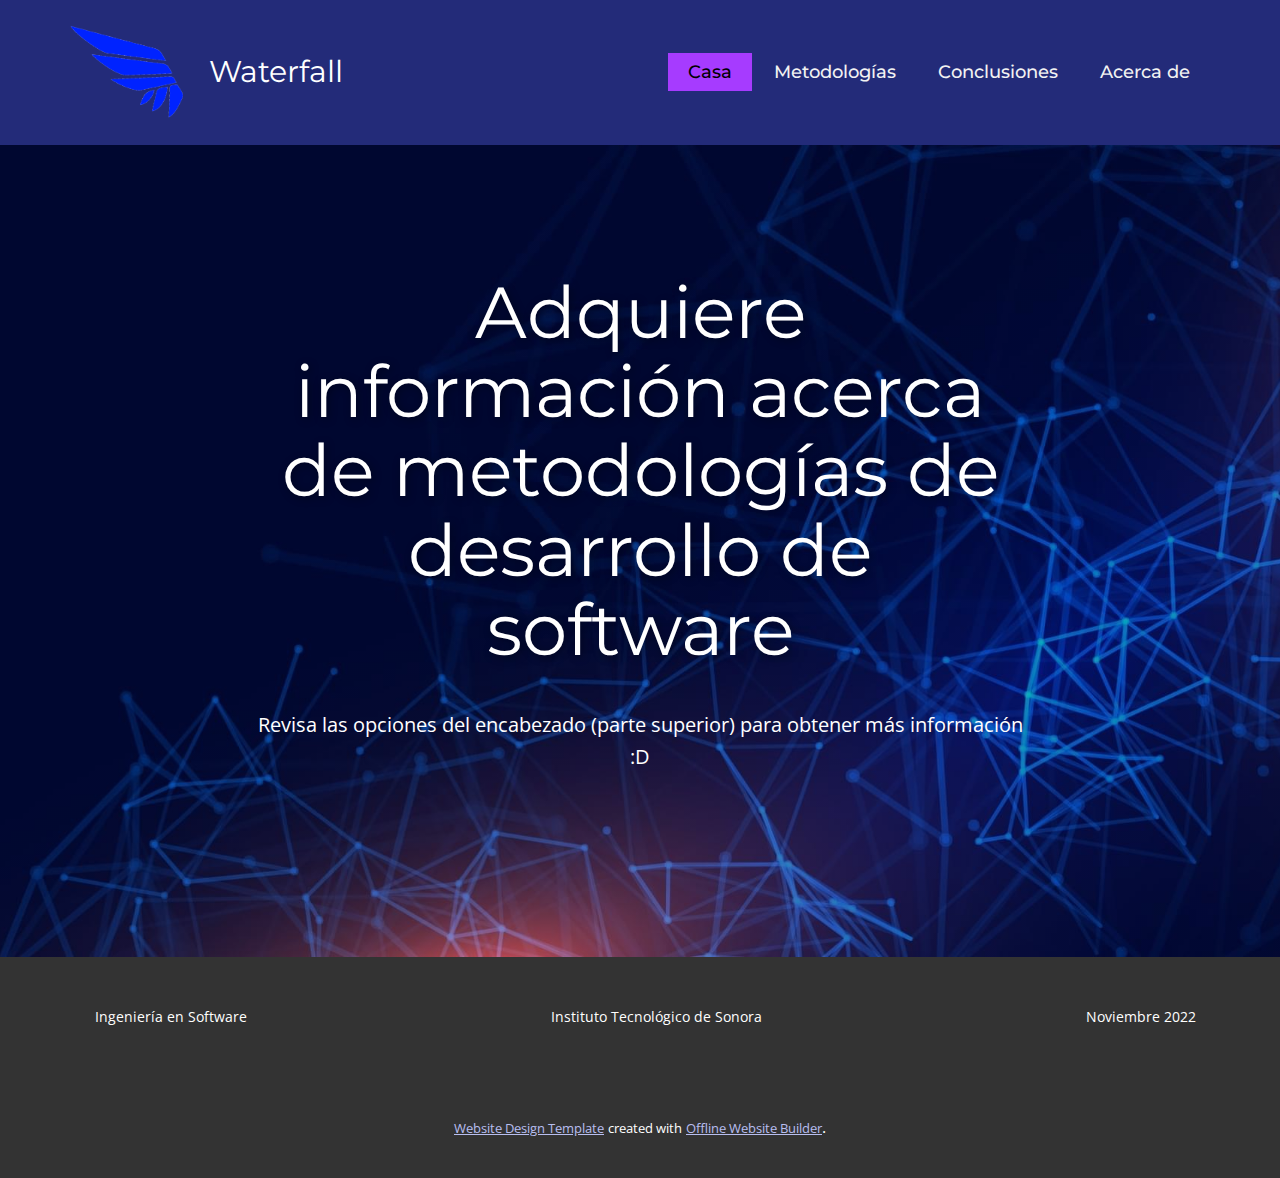
<file: index.html>
<!DOCTYPE html>
<html style="font-size: 16px;" lang="es"><head>
    <meta name="viewport" content="width=device-width, initial-scale=1.0">
    <meta charset="utf-8">
    <meta name="keywords" content="​Join Accenture’s virtual program for new perspectives, ​Technology Of The Future, 01, 02, 03, 04, ​AI &amp;amp; Digital Platform, ​Essential 8 Emerging Technologies, ​Technology Of The Future, Join our newsletter">
    <meta name="description" content="">
    <title>Casa</title>
    <link rel="stylesheet" href="nicepage.css" media="screen">
<link rel="stylesheet" href="Casa.css" media="screen">
    <script class="u-script" type="text/javascript" src="jquery.js" defer=""></script>
    <script class="u-script" type="text/javascript" src="nicepage.js" defer=""></script>
    <meta name="generator" content="Nicepage 4.19.3, nicepage.com">
    <link id="u-theme-google-font" rel="stylesheet" href="https://fonts.googleapis.com/css?family=Montserrat:100,100i,200,200i,300,300i,400,400i,500,500i,600,600i,700,700i,800,800i,900,900i|Open+Sans:300,300i,400,400i,500,500i,600,600i,700,700i,800,800i">
    <link id="u-page-google-font" rel="stylesheet" href="https://fonts.googleapis.com/css?family=Montserrat:100,100i,200,200i,300,300i,400,400i,500,500i,600,600i,700,700i,800,800i,900,900i">
    
    
    <script type="application/ld+json">{
		"@context": "http://schema.org",
		"@type": "Organization",
		"name": "",
		"logo": "images/waterfall-logo-blog1.png"
}</script>
    <meta name="theme-color" content="#232b79">
    <meta property="og:title" content="Casa">
    <meta property="og:type" content="website">
  </head>
  <body data-home-page="Casa.html" data-home-page-title="Casa" class="u-body u-xl-mode" data-lang="es"><header class="u-clearfix u-header u-palette-1-dark-1 u-header" id="sec-a184"><div class="u-clearfix u-sheet u-sheet-1">
        <a href="Casa.html" class="u-image u-logo u-image-1" data-image-width="610" data-image-height="505" title="Casa">
          <img src="images/waterfall-logo-blog1.png" class="u-logo-image u-logo-image-1">
        </a>
        <nav class="u-menu u-menu-one-level u-offcanvas u-menu-1" data-responsive-from="MD">
          <div class="menu-collapse" style="font-size: 1.125rem; letter-spacing: 0px; font-weight: 500;">
            <a class="u-button-style u-custom-active-color u-custom-border u-custom-border-color u-custom-hover-color u-custom-left-right-menu-spacing u-custom-padding-bottom u-custom-text-active-color u-custom-text-color u-custom-text-hover-color u-custom-top-bottom-menu-spacing u-nav-link u-text-active-palette-1-base u-text-hover-palette-2-base" href="#">
              <svg class="u-svg-link" viewBox="0 0 24 24"><use xmlns:xlink="http://www.w3.org/1999/xlink" xlink:href="#menu-hamburger"></use></svg>
              <svg class="u-svg-content" version="1.1" id="menu-hamburger" viewBox="0 0 16 16" x="0px" y="0px" xmlns:xlink="http://www.w3.org/1999/xlink" xmlns="http://www.w3.org/2000/svg"><g><rect y="1" width="16" height="2"></rect><rect y="7" width="16" height="2"></rect><rect y="13" width="16" height="2"></rect>
</g></svg>
            </a>
          </div>
          <div class="u-custom-menu u-nav-container">
            <ul class="u-custom-font u-heading-font u-nav u-spacing-2 u-unstyled u-nav-1"><li class="u-nav-item"><a class="u-active-custom-color-2 u-button-style u-hover-palette-1-light-1 u-nav-link u-text-active-black u-text-grey-5 u-text-hover-grey-90" href="Casa.html" style="padding: 10px 20px;">Casa</a>
</li><li class="u-nav-item"><a class="u-active-custom-color-2 u-button-style u-hover-palette-1-light-1 u-nav-link u-text-active-black u-text-grey-5 u-text-hover-grey-90" href="Metodologías.html" style="padding: 10px 20px;">Metodologías</a>
</li><li class="u-nav-item"><a class="u-active-custom-color-2 u-button-style u-hover-palette-1-light-1 u-nav-link u-text-active-black u-text-grey-5 u-text-hover-grey-90" href="Conclusiones.html" style="padding: 10px 20px;">Conclusiones</a>
</li><li class="u-nav-item"><a class="u-active-custom-color-2 u-button-style u-hover-palette-1-light-1 u-nav-link u-text-active-black u-text-grey-5 u-text-hover-grey-90" href="Acerca-de.html" style="padding: 10px 20px;">Acerca de</a>
</li></ul>
          </div>
          <div class="u-custom-menu u-nav-container-collapse">
            <div class="u-black u-container-style u-inner-container-layout u-opacity u-opacity-95 u-sidenav">
              <div class="u-inner-container-layout u-sidenav-overflow">
                <div class="u-menu-close"></div>
                <ul class="u-align-center u-nav u-popupmenu-items u-unstyled u-nav-2"><li class="u-nav-item"><a class="u-button-style u-nav-link" href="Casa.html">Casa</a>
</li><li class="u-nav-item"><a class="u-button-style u-nav-link" href="Metodologías.html">Metodologías</a>
</li><li class="u-nav-item"><a class="u-button-style u-nav-link" href="Conclusiones.html">Conclusiones</a>
</li><li class="u-nav-item"><a class="u-button-style u-nav-link" href="Acerca-de.html">Acerca de</a>
</li></ul>
              </div>
            </div>
            <div class="u-black u-menu-overlay u-opacity u-opacity-70"></div>
          </div>
        </nav>
        <h1 class="u-custom-font u-font-montserrat u-text u-text-1">Waterfall </h1>
      </div></header> 
    <section class="u-align-center u-clearfix u-image u-shading u-section-1" id="carousel_5ad0" src="" data-image-width="1782" data-image-height="1080">
      <div class="u-clearfix u-sheet u-valign-middle-xs u-sheet-1">
        <h1 class="u-custom-font u-font-montserrat u-text u-text-body-alt-color u-title u-text-1"> Adquiere información acerca de metodologías de desarrollo de software</h1>
        <p class="u-large-text u-text u-text-body-alt-color u-text-font u-text-variant u-text-2">Revisa las opciones del encabezado (parte superior) para obtener más información :D</p>
      </div>
    </section>
    
    
    <footer class="u-align-center u-clearfix u-footer u-grey-80 u-footer" id="sec-b796"><div class="u-clearfix u-sheet u-sheet-1">
        <p class="u-small-text u-text u-text-variant u-text-1">Ingeniería en Software&nbsp; &nbsp; &nbsp; &nbsp; &nbsp; &nbsp; &nbsp; &nbsp; &nbsp; &nbsp; &nbsp; &nbsp; &nbsp; &nbsp; &nbsp; &nbsp; &nbsp; &nbsp; &nbsp; &nbsp; &nbsp; &nbsp; &nbsp; &nbsp; &nbsp; &nbsp; &nbsp; &nbsp; &nbsp; &nbsp; &nbsp; &nbsp; &nbsp; &nbsp; &nbsp; &nbsp; &nbsp; &nbsp; Instituto Tecnológico de Sonora&nbsp; &nbsp; &nbsp; &nbsp; &nbsp; &nbsp; &nbsp; &nbsp; &nbsp; &nbsp; &nbsp; &nbsp; &nbsp; &nbsp; &nbsp; &nbsp; &nbsp; &nbsp; &nbsp; &nbsp; &nbsp; &nbsp; &nbsp; &nbsp; &nbsp; &nbsp; &nbsp; &nbsp; &nbsp; &nbsp; &nbsp; &nbsp; &nbsp; &nbsp; &nbsp; &nbsp; &nbsp; &nbsp; &nbsp; &nbsp; &nbsp;Noviembre 2022</p>
      </div></footer>
    <section class="u-backlink u-clearfix u-grey-80">
      <a class="u-link" href="https://nicepage.com/website-design" target="_blank">
        <span>Website Design Template</span>
      </a>
      <p class="u-text">
        <span>created with</span>
      </p>
      <a class="u-link" href="" target="_blank">
        <span>Offline Website Builder</span>
      </a>. 
    </section>
  
</body></html>
</file>
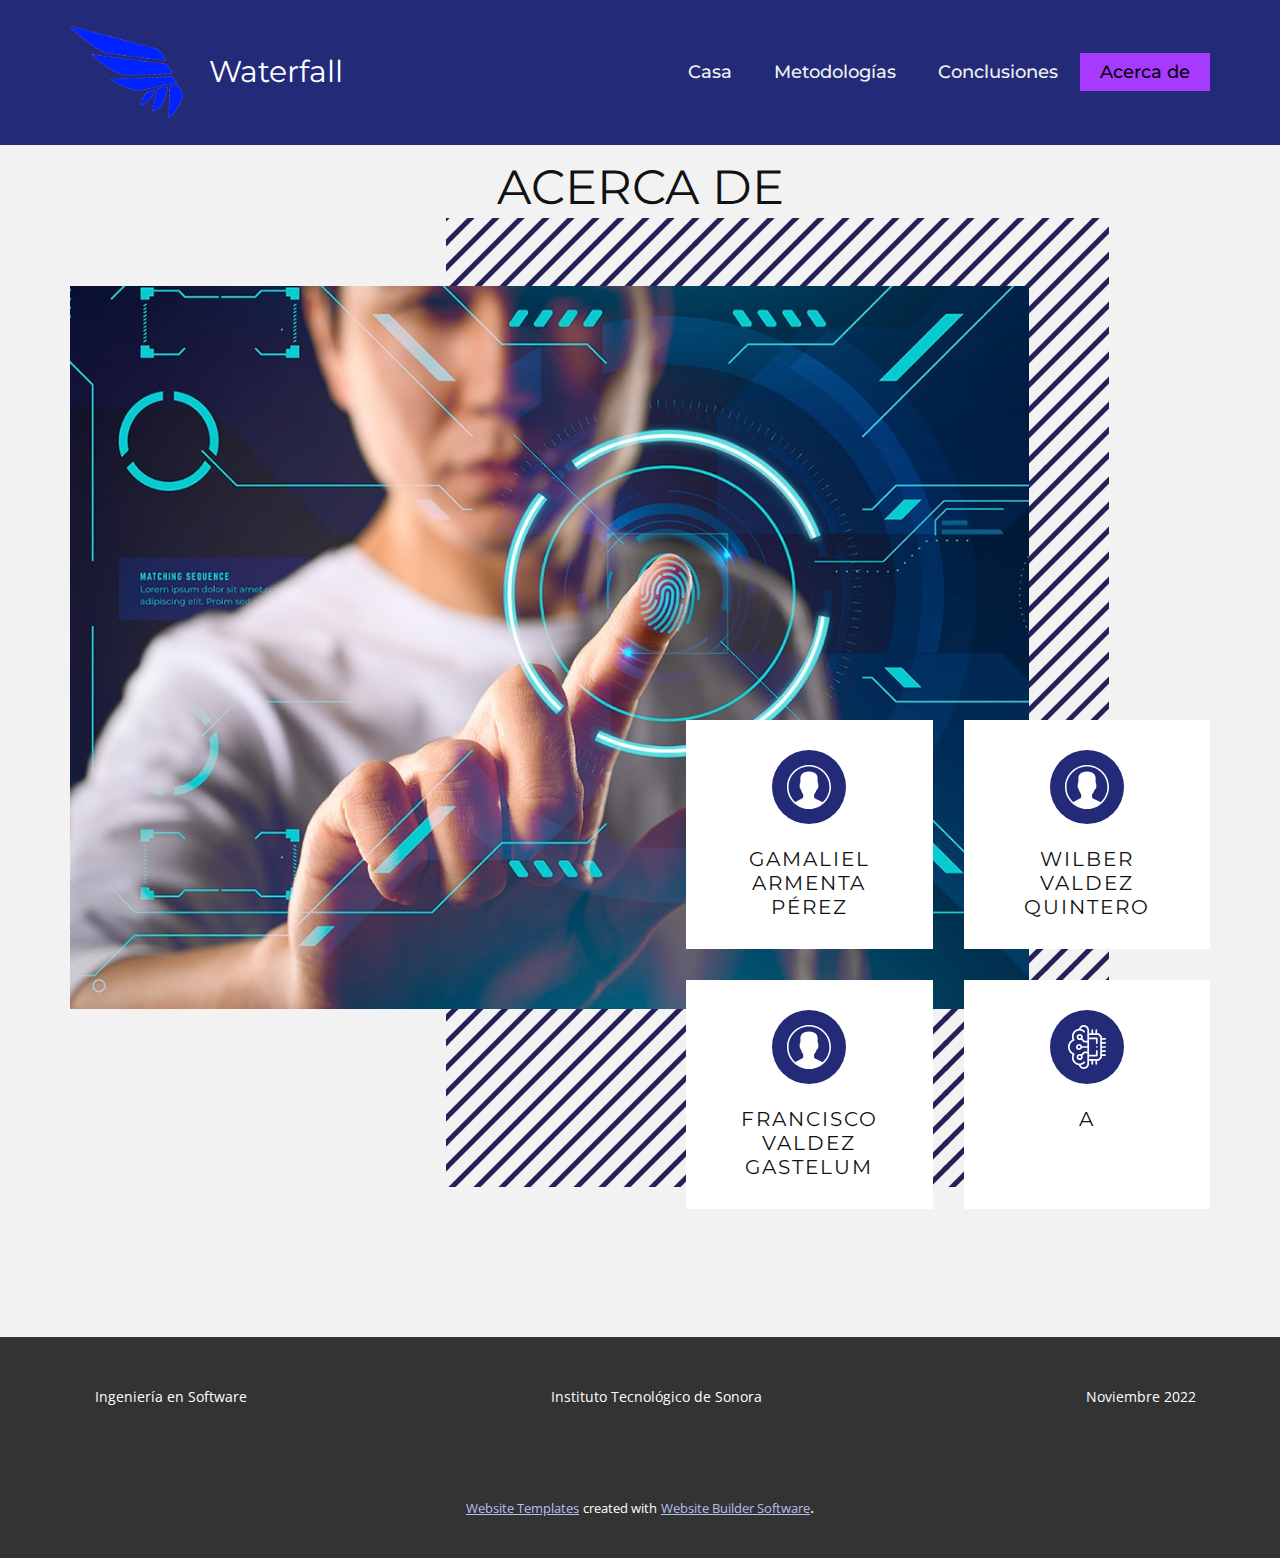
<file: Acerca-de.html>
<!DOCTYPE html>
<html style="font-size: 16px;" lang="es"><head>
    <meta name="viewport" content="width=device-width, initial-scale=1.0">
    <meta charset="utf-8">
    <meta name="keywords" content="Waterfall​">
    <meta name="description" content="">
    <title>Acerca de</title>
    <link rel="stylesheet" href="nicepage.css" media="screen">
<link rel="stylesheet" href="Acerca-de.css" media="screen">
    <script class="u-script" type="text/javascript" src="jquery.js" defer=""></script>
    <script class="u-script" type="text/javascript" src="nicepage.js" defer=""></script>
    <meta name="generator" content="Nicepage 4.19.3, nicepage.com">
    <link id="u-theme-google-font" rel="stylesheet" href="https://fonts.googleapis.com/css?family=Montserrat:100,100i,200,200i,300,300i,400,400i,500,500i,600,600i,700,700i,800,800i,900,900i|Open+Sans:300,300i,400,400i,500,500i,600,600i,700,700i,800,800i">
    <link id="u-page-google-font" rel="stylesheet" href="https://fonts.googleapis.com/css?family=Montserrat:100,100i,200,200i,300,300i,400,400i,500,500i,600,600i,700,700i,800,800i,900,900i">
    
    
    <script type="application/ld+json">{
		"@context": "http://schema.org",
		"@type": "Organization",
		"name": "",
		"logo": "images/waterfall-logo-blog1.png"
}</script>
    <meta name="theme-color" content="#232b79">
    <meta property="og:title" content="Acerca de">
    <meta property="og:type" content="website">
  </head>
  <body class="u-body u-xl-mode" data-lang="es"><header class="u-clearfix u-header u-palette-1-dark-1 u-header" id="sec-a184"><div class="u-clearfix u-sheet u-sheet-1">
        <a href="Casa.html" class="u-image u-logo u-image-1" data-image-width="610" data-image-height="505" title="Casa">
          <img src="images/waterfall-logo-blog1.png" class="u-logo-image u-logo-image-1">
        </a>
        <nav class="u-menu u-menu-one-level u-offcanvas u-menu-1" data-responsive-from="MD">
          <div class="menu-collapse" style="font-size: 1.125rem; letter-spacing: 0px; font-weight: 500;">
            <a class="u-button-style u-custom-active-color u-custom-border u-custom-border-color u-custom-hover-color u-custom-left-right-menu-spacing u-custom-padding-bottom u-custom-text-active-color u-custom-text-color u-custom-text-hover-color u-custom-top-bottom-menu-spacing u-nav-link u-text-active-palette-1-base u-text-hover-palette-2-base" href="#">
              <svg class="u-svg-link" viewBox="0 0 24 24"><use xmlns:xlink="http://www.w3.org/1999/xlink" xlink:href="#menu-hamburger"></use></svg>
              <svg class="u-svg-content" version="1.1" id="menu-hamburger" viewBox="0 0 16 16" x="0px" y="0px" xmlns:xlink="http://www.w3.org/1999/xlink" xmlns="http://www.w3.org/2000/svg"><g><rect y="1" width="16" height="2"></rect><rect y="7" width="16" height="2"></rect><rect y="13" width="16" height="2"></rect>
</g></svg>
            </a>
          </div>
          <div class="u-custom-menu u-nav-container">
            <ul class="u-custom-font u-heading-font u-nav u-spacing-2 u-unstyled u-nav-1"><li class="u-nav-item"><a class="u-active-custom-color-2 u-button-style u-hover-palette-1-light-1 u-nav-link u-text-active-black u-text-grey-5 u-text-hover-grey-90" href="Casa.html" style="padding: 10px 20px;">Casa</a>
</li><li class="u-nav-item"><a class="u-active-custom-color-2 u-button-style u-hover-palette-1-light-1 u-nav-link u-text-active-black u-text-grey-5 u-text-hover-grey-90" href="Metodologías.html" style="padding: 10px 20px;">Metodologías</a>
</li><li class="u-nav-item"><a class="u-active-custom-color-2 u-button-style u-hover-palette-1-light-1 u-nav-link u-text-active-black u-text-grey-5 u-text-hover-grey-90" href="Conclusiones.html" style="padding: 10px 20px;">Conclusiones</a>
</li><li class="u-nav-item"><a class="u-active-custom-color-2 u-button-style u-hover-palette-1-light-1 u-nav-link u-text-active-black u-text-grey-5 u-text-hover-grey-90" href="Acerca-de.html" style="padding: 10px 20px;">Acerca de</a>
</li></ul>
          </div>
          <div class="u-custom-menu u-nav-container-collapse">
            <div class="u-black u-container-style u-inner-container-layout u-opacity u-opacity-95 u-sidenav">
              <div class="u-inner-container-layout u-sidenav-overflow">
                <div class="u-menu-close"></div>
                <ul class="u-align-center u-nav u-popupmenu-items u-unstyled u-nav-2"><li class="u-nav-item"><a class="u-button-style u-nav-link" href="Casa.html">Casa</a>
</li><li class="u-nav-item"><a class="u-button-style u-nav-link" href="Metodologías.html">Metodologías</a>
</li><li class="u-nav-item"><a class="u-button-style u-nav-link" href="Conclusiones.html">Conclusiones</a>
</li><li class="u-nav-item"><a class="u-button-style u-nav-link" href="Acerca-de.html">Acerca de</a>
</li></ul>
              </div>
            </div>
            <div class="u-black u-menu-overlay u-opacity u-opacity-70"></div>
          </div>
        </nav>
        <h1 class="u-custom-font u-font-montserrat u-text u-text-1">Waterfall </h1>
      </div></header> 
    <section class="u-align-right u-clearfix u-grey-5 u-section-1" id="sec-1a97">
      <div class="u-clearfix u-sheet u-sheet-1">
        <h2 class="u-text u-text-default u-text-1">ACERCA DE</h2>
        <div class="u-container-style u-expanded-width-xs u-group u-image u-image-tiles u-image-1">
          <div class="u-container-layout u-container-layout-1"></div>
        </div>
        <img src="images/sa-min.jpg" alt="" class="u-expanded-width-xs u-image u-image-default u-image-2">
        <div class="u-list u-list-1">
          <div class="u-repeater u-repeater-1">
            <div class="u-container-style u-list-item u-repeater-item u-video-cover u-white u-list-item-1">
              <div class="u-container-layout u-similar-container u-valign-top u-container-layout-2"><span class="u-icon u-icon-circle u-palette-1-base u-icon-1" data-href="https://www.youtube.com/watch?v=MZPnoEheNKQ" data-target="_blank"><svg class="u-svg-link" preserveAspectRatio="xMidYMin slice" viewBox="0 0 55 55" style=""><use xmlns:xlink="http://www.w3.org/1999/xlink" xlink:href="#svg-e358"></use></svg><svg class="u-svg-content" viewBox="0 0 55 55" x="0px" y="0px" id="svg-e358" style="enable-background:new 0 0 55 55;"><path d="M55,27.5C55,12.337,42.663,0,27.5,0S0,12.337,0,27.5c0,8.009,3.444,15.228,8.926,20.258l-0.026,0.023l0.892,0.752
	c0.058,0.049,0.121,0.089,0.179,0.137c0.474,0.393,0.965,0.766,1.465,1.127c0.162,0.117,0.324,0.234,0.489,0.348
	c0.534,0.368,1.082,0.717,1.642,1.048c0.122,0.072,0.245,0.142,0.368,0.212c0.613,0.349,1.239,0.678,1.88,0.98
	c0.047,0.022,0.095,0.042,0.142,0.064c2.089,0.971,4.319,1.684,6.651,2.105c0.061,0.011,0.122,0.022,0.184,0.033
	c0.724,0.125,1.456,0.225,2.197,0.292c0.09,0.008,0.18,0.013,0.271,0.021C25.998,54.961,26.744,55,27.5,55
	c0.749,0,1.488-0.039,2.222-0.098c0.093-0.008,0.186-0.013,0.279-0.021c0.735-0.067,1.461-0.164,2.178-0.287
	c0.062-0.011,0.125-0.022,0.187-0.034c2.297-0.412,4.495-1.109,6.557-2.055c0.076-0.035,0.153-0.068,0.229-0.104
	c0.617-0.29,1.22-0.603,1.811-0.936c0.147-0.083,0.293-0.167,0.439-0.253c0.538-0.317,1.067-0.648,1.581-1
	c0.185-0.126,0.366-0.259,0.549-0.391c0.439-0.316,0.87-0.642,1.289-0.983c0.093-0.075,0.193-0.14,0.284-0.217l0.915-0.764
	l-0.027-0.023C51.523,42.802,55,35.55,55,27.5z M2,27.5C2,13.439,13.439,2,27.5,2S53,13.439,53,27.5
	c0,7.577-3.325,14.389-8.589,19.063c-0.294-0.203-0.59-0.385-0.893-0.537l-8.467-4.233c-0.76-0.38-1.232-1.144-1.232-1.993v-2.957
	c0.196-0.242,0.403-0.516,0.617-0.817c1.096-1.548,1.975-3.27,2.616-5.123c1.267-0.602,2.085-1.864,2.085-3.289v-3.545
	c0-0.867-0.318-1.708-0.887-2.369v-4.667c0.052-0.52,0.236-3.448-1.883-5.864C34.524,9.065,31.541,8,27.5,8
	s-7.024,1.065-8.867,3.168c-2.119,2.416-1.935,5.346-1.883,5.864v4.667c-0.568,0.661-0.887,1.502-0.887,2.369v3.545
	c0,1.101,0.494,2.128,1.34,2.821c0.81,3.173,2.477,5.575,3.093,6.389v2.894c0,0.816-0.445,1.566-1.162,1.958l-7.907,4.313
	c-0.252,0.137-0.502,0.297-0.752,0.476C5.276,41.792,2,35.022,2,27.5z"></path></svg></span>
                <h4 class="u-align-center u-text u-text-2">Gamaliel armenta<br>pérez
                </h4>
              </div>
            </div>
            <div class="u-align-center u-container-style u-list-item u-repeater-item u-video-cover u-white u-list-item-2">
              <div class="u-container-layout u-similar-container u-valign-top u-container-layout-3"><span class="u-icon u-icon-circle u-palette-1-base u-icon-2" data-href="https://www.youtube.com/watch?v=NCtzkaL2t_Y"><svg class="u-svg-link" preserveAspectRatio="xMidYMin slice" viewBox="0 0 55 55" style=""><use xmlns:xlink="http://www.w3.org/1999/xlink" xlink:href="#svg-dbbd"></use></svg><svg class="u-svg-content" viewBox="0 0 55 55" x="0px" y="0px" id="svg-dbbd" style="enable-background:new 0 0 55 55;"><path d="M55,27.5C55,12.337,42.663,0,27.5,0S0,12.337,0,27.5c0,8.009,3.444,15.228,8.926,20.258l-0.026,0.023l0.892,0.752
	c0.058,0.049,0.121,0.089,0.179,0.137c0.474,0.393,0.965,0.766,1.465,1.127c0.162,0.117,0.324,0.234,0.489,0.348
	c0.534,0.368,1.082,0.717,1.642,1.048c0.122,0.072,0.245,0.142,0.368,0.212c0.613,0.349,1.239,0.678,1.88,0.98
	c0.047,0.022,0.095,0.042,0.142,0.064c2.089,0.971,4.319,1.684,6.651,2.105c0.061,0.011,0.122,0.022,0.184,0.033
	c0.724,0.125,1.456,0.225,2.197,0.292c0.09,0.008,0.18,0.013,0.271,0.021C25.998,54.961,26.744,55,27.5,55
	c0.749,0,1.488-0.039,2.222-0.098c0.093-0.008,0.186-0.013,0.279-0.021c0.735-0.067,1.461-0.164,2.178-0.287
	c0.062-0.011,0.125-0.022,0.187-0.034c2.297-0.412,4.495-1.109,6.557-2.055c0.076-0.035,0.153-0.068,0.229-0.104
	c0.617-0.29,1.22-0.603,1.811-0.936c0.147-0.083,0.293-0.167,0.439-0.253c0.538-0.317,1.067-0.648,1.581-1
	c0.185-0.126,0.366-0.259,0.549-0.391c0.439-0.316,0.87-0.642,1.289-0.983c0.093-0.075,0.193-0.14,0.284-0.217l0.915-0.764
	l-0.027-0.023C51.523,42.802,55,35.55,55,27.5z M2,27.5C2,13.439,13.439,2,27.5,2S53,13.439,53,27.5
	c0,7.577-3.325,14.389-8.589,19.063c-0.294-0.203-0.59-0.385-0.893-0.537l-8.467-4.233c-0.76-0.38-1.232-1.144-1.232-1.993v-2.957
	c0.196-0.242,0.403-0.516,0.617-0.817c1.096-1.548,1.975-3.27,2.616-5.123c1.267-0.602,2.085-1.864,2.085-3.289v-3.545
	c0-0.867-0.318-1.708-0.887-2.369v-4.667c0.052-0.52,0.236-3.448-1.883-5.864C34.524,9.065,31.541,8,27.5,8
	s-7.024,1.065-8.867,3.168c-2.119,2.416-1.935,5.346-1.883,5.864v4.667c-0.568,0.661-0.887,1.502-0.887,2.369v3.545
	c0,1.101,0.494,2.128,1.34,2.821c0.81,3.173,2.477,5.575,3.093,6.389v2.894c0,0.816-0.445,1.566-1.162,1.958l-7.907,4.313
	c-0.252,0.137-0.502,0.297-0.752,0.476C5.276,41.792,2,35.022,2,27.5z"></path></svg></span>
                <h4 class="u-align-center u-text u-text-3">wilber valdez quintero</h4>
              </div>
            </div>
            <div class="u-align-center u-container-style u-list-item u-repeater-item u-video-cover u-white u-list-item-3">
              <div class="u-container-layout u-similar-container u-valign-top u-container-layout-4"><span class="u-icon u-icon-circle u-palette-1-base u-icon-3" data-href="https://www.youtube.com/watch?v=6tjIzCojsaA" data-target="_blank"><svg class="u-svg-link" preserveAspectRatio="xMidYMin slice" viewBox="0 0 55 55" style=""><use xmlns:xlink="http://www.w3.org/1999/xlink" xlink:href="#svg-5a59"></use></svg><svg class="u-svg-content" viewBox="0 0 55 55" x="0px" y="0px" id="svg-5a59" style="enable-background:new 0 0 55 55;"><path d="M55,27.5C55,12.337,42.663,0,27.5,0S0,12.337,0,27.5c0,8.009,3.444,15.228,8.926,20.258l-0.026,0.023l0.892,0.752
	c0.058,0.049,0.121,0.089,0.179,0.137c0.474,0.393,0.965,0.766,1.465,1.127c0.162,0.117,0.324,0.234,0.489,0.348
	c0.534,0.368,1.082,0.717,1.642,1.048c0.122,0.072,0.245,0.142,0.368,0.212c0.613,0.349,1.239,0.678,1.88,0.98
	c0.047,0.022,0.095,0.042,0.142,0.064c2.089,0.971,4.319,1.684,6.651,2.105c0.061,0.011,0.122,0.022,0.184,0.033
	c0.724,0.125,1.456,0.225,2.197,0.292c0.09,0.008,0.18,0.013,0.271,0.021C25.998,54.961,26.744,55,27.5,55
	c0.749,0,1.488-0.039,2.222-0.098c0.093-0.008,0.186-0.013,0.279-0.021c0.735-0.067,1.461-0.164,2.178-0.287
	c0.062-0.011,0.125-0.022,0.187-0.034c2.297-0.412,4.495-1.109,6.557-2.055c0.076-0.035,0.153-0.068,0.229-0.104
	c0.617-0.29,1.22-0.603,1.811-0.936c0.147-0.083,0.293-0.167,0.439-0.253c0.538-0.317,1.067-0.648,1.581-1
	c0.185-0.126,0.366-0.259,0.549-0.391c0.439-0.316,0.87-0.642,1.289-0.983c0.093-0.075,0.193-0.14,0.284-0.217l0.915-0.764
	l-0.027-0.023C51.523,42.802,55,35.55,55,27.5z M2,27.5C2,13.439,13.439,2,27.5,2S53,13.439,53,27.5
	c0,7.577-3.325,14.389-8.589,19.063c-0.294-0.203-0.59-0.385-0.893-0.537l-8.467-4.233c-0.76-0.38-1.232-1.144-1.232-1.993v-2.957
	c0.196-0.242,0.403-0.516,0.617-0.817c1.096-1.548,1.975-3.27,2.616-5.123c1.267-0.602,2.085-1.864,2.085-3.289v-3.545
	c0-0.867-0.318-1.708-0.887-2.369v-4.667c0.052-0.52,0.236-3.448-1.883-5.864C34.524,9.065,31.541,8,27.5,8
	s-7.024,1.065-8.867,3.168c-2.119,2.416-1.935,5.346-1.883,5.864v4.667c-0.568,0.661-0.887,1.502-0.887,2.369v3.545
	c0,1.101,0.494,2.128,1.34,2.821c0.81,3.173,2.477,5.575,3.093,6.389v2.894c0,0.816-0.445,1.566-1.162,1.958l-7.907,4.313
	c-0.252,0.137-0.502,0.297-0.752,0.476C5.276,41.792,2,35.022,2,27.5z"></path></svg></span>
                <h4 class="u-align-center u-text u-text-4">francisco valdez gastelum</h4>
              </div>
            </div>
            <div class="u-align-center u-container-style u-list-item u-repeater-item u-video-cover u-white u-list-item-4">
              <div class="u-container-layout u-similar-container u-valign-top u-container-layout-5"><span class="u-icon u-icon-circle u-palette-1-base u-icon-4" data-href="https://www.youtube.com/watch?v=WVO84FWZqZk&amp;list=PLkOXSjj0ULR00c_3g5MvbD-CJnttWm12L&amp;index=2" data-target="_blank"><svg class="u-svg-link" preserveAspectRatio="xMidYMin slice" viewBox="0 0 512 512" style=""><use xmlns:xlink="http://www.w3.org/1999/xlink" xlink:href="#svg-0f96"></use></svg><svg class="u-svg-content" viewBox="0 0 512 512" id="svg-0f96"><g><path d="m467.5 218.79c5.523 0 10-4.477 10-10s-4.477-10-10-10h-37.882v-27.225h37.882c5.523 0 10-4.477 10-10s-4.477-10-10-10h-37.882v-16.361c0-2.651-1.052-5.193-2.926-7.068l-28.917-28.941c-1.875-1.877-4.42-2.932-7.074-2.932h-16.365v-37.848c0-5.523-4.477-10-10-10s-10 4.477-10 10v37.848h-27.23v-37.848c0-5.523-4.477-10-10-10s-10 4.477-10 10v37.848h-27.202v-35.836c0-33.32-27.11-60.427-60.434-60.427-27.264 0-50.959 18.428-58.186 44.029-20.782 2.112-40.037 11.3-54.896 26.343-16.78 16.99-26.021 39.501-26.021 63.386 0 11.853 2.34 23.593 6.827 34.476-14.037 7.459-26.081 18.186-35.211 31.443-11.437 16.608-17.483 36.079-17.483 56.309 0 37.241 20.362 70.644 52.689 87.78-4.482 10.863-6.82 22.593-6.82 34.448 0 23.885 9.241 46.396 26.021 63.386 14.858 15.043 34.113 24.231 54.895 26.343 7.226 25.618 30.923 44.057 58.187 44.057 33.323 0 60.434-27.107 60.434-60.427v-35.864h27.202v37.876c0 5.523 4.477 10 10 10s10-4.477 10-10v-37.876h27.23v37.876c0 5.523 4.477 10 10 10s10-4.477 10-10v-37.876h16.365c2.652 0 5.195-1.053 7.071-2.929l28.917-28.913c1.875-1.875 2.929-4.419 2.929-7.071v-16.39h37.88c5.523 0 10-4.477 10-10s-4.477-10-10-10h-37.882v-27.196h37.882c5.523 0 10-4.477 10-10s-4.477-10-10-10h-37.882v-27.224h37.882c5.523 0 10-4.477 10-10s-4.477-10-10-10h-37.882v-27.196zm-248.028 273.21c-16.589 0-31.194-10.201-37.343-24.932 7.294-1.306 14.406-3.525 21.245-6.663 9.939-4.563 18.828-10.808 26.419-18.562 3.863-3.947 3.796-10.278-.15-14.142-3.947-3.863-10.277-3.796-14.142.15-5.875 6-12.762 10.837-20.469 14.375-8.144 3.736-16.776 5.807-25.659 6.167-38.072-.628-69.004-32.056-69.004-70.182 0-12.047 3.095-23.917 8.95-34.329 1.412-2.509 1.673-5.505.717-8.22-.955-2.716-3.035-4.888-5.706-5.961-30.27-12.157-49.83-41.093-49.83-73.715 0-32.631 19.557-61.555 49.824-73.686 5.946-3.215 7.613-7.941 5.001-14.175-5.859-10.442-8.956-22.326-8.956-34.366 0-38.126 30.932-69.554 69.004-70.182 8.827.359 17.466 2.432 25.657 6.166 7.721 3.544 14.603 8.385 20.456 14.389 1.96 2.01 4.56 3.02 7.162 3.02 2.516 0 5.035-.944 6.979-2.839 3.955-3.855 4.035-10.187.18-14.141-7.576-7.771-16.47-14.031-26.458-18.616-6.86-3.127-13.962-5.341-21.221-6.646 6.149-14.719 20.754-24.91 37.344-24.91 22.295 0 40.434 18.136 40.434 40.427v122.603h-31.132l-26.531-26.528c2.824-5.155 4.33-10.963 4.33-17.004 0-9.476-3.69-18.385-10.393-25.086-13.832-13.83-36.34-13.831-50.173 0-6.701 6.701-10.392 15.61-10.392 25.085s3.69 18.384 10.392 25.085c6.916 6.915 16.001 10.373 25.086 10.373 5.86 0 11.716-1.448 16.995-4.325l29.472 29.469c2.133 1.909 4.49 2.886 7.071 2.929h35.274v42.956h-62.667c-4.332-14.694-17.948-25.455-34.039-25.455-19.552 0-35.458 15.905-35.458 35.455 0 19.565 15.906 35.483 35.458 35.483 16.094 0 29.712-10.773 34.041-25.483h62.665v42.956h-35.274c-.268 0-.498.014-.71.034-2.318.164-4.591 1.124-6.364 2.897l-29.473 29.493c-13.46-7.335-30.702-5.324-42.078 6.05-6.708 6.708-10.398 15.624-10.392 25.107.006 9.469 3.701 18.364 10.392 25.036 6.918 6.917 16.004 10.374 25.09 10.374 9.082 0 18.164-3.456 25.073-10.364 6.701-6.682 10.396-15.576 10.402-25.045.004-6.05-1.503-11.866-4.332-17.028l26.535-26.553h31.129v122.631c.002 22.292-18.136 40.428-40.431 40.428zm-32.899-352.501c0 4.133-1.61 8.019-4.533 10.942-6.036 6.035-15.855 6.035-21.891 0-2.923-2.923-4.533-6.809-4.533-10.942s1.61-8.02 4.533-10.942c6.036-6.034 15.856-6.034 21.891 0 2.923 2.922 4.533 6.808 4.533 10.942zm-7.888 116.487c0 8.537-6.947 15.483-15.486 15.483-8.523 0-15.458-6.946-15.458-15.483 0-8.521 6.935-15.455 15.458-15.455 8.539 0 15.486 6.933 15.486 15.455zm7.888 116.523c-.003 4.121-1.609 7.991-4.533 10.906-6.036 6.034-15.856 6.035-21.901-.01-2.914-2.905-4.521-6.775-4.523-10.896-.003-4.135 1.607-8.024 4.533-10.95 6.035-6.033 15.855-6.034 21.889-.001.001.001.002.002.003.004 0 0 .001.001.001.001 2.925 2.926 4.534 6.813 4.531 10.946zm223.045.144-23.058 23.056h-106.655v-29.634h90.073c5.523 0 10-4.477 10-10v-55.218c0-5.523-4.477-10-10-10s-10 4.477-10 10v45.218h-80.073v-180.15h80.073v45.104c0 5.523 4.477 10 10 10s10-4.477 10-10v-55.104c0-5.523-4.477-10-10-10h-90.073v-29.662h106.652l23.061 23.081z"></path><path d="m369.979 245.958c-5.523 0-10 4.477-10 10v.028c0 5.523 4.477 9.986 10 9.986s10-4.491 10-10.014-4.478-10-10-10z"></path>
</g></svg></span>
                <h4 class="u-align-center u-text u-text-5">A</h4>
              </div>
            </div>
          </div>
        </div>
      </div>
    </section>
    
    
    <footer class="u-align-center u-clearfix u-footer u-grey-80 u-footer" id="sec-b796"><div class="u-clearfix u-sheet u-sheet-1">
        <p class="u-small-text u-text u-text-variant u-text-1">Ingeniería en Software&nbsp; &nbsp; &nbsp; &nbsp; &nbsp; &nbsp; &nbsp; &nbsp; &nbsp; &nbsp; &nbsp; &nbsp; &nbsp; &nbsp; &nbsp; &nbsp; &nbsp; &nbsp; &nbsp; &nbsp; &nbsp; &nbsp; &nbsp; &nbsp; &nbsp; &nbsp; &nbsp; &nbsp; &nbsp; &nbsp; &nbsp; &nbsp; &nbsp; &nbsp; &nbsp; &nbsp; &nbsp; &nbsp; Instituto Tecnológico de Sonora&nbsp; &nbsp; &nbsp; &nbsp; &nbsp; &nbsp; &nbsp; &nbsp; &nbsp; &nbsp; &nbsp; &nbsp; &nbsp; &nbsp; &nbsp; &nbsp; &nbsp; &nbsp; &nbsp; &nbsp; &nbsp; &nbsp; &nbsp; &nbsp; &nbsp; &nbsp; &nbsp; &nbsp; &nbsp; &nbsp; &nbsp; &nbsp; &nbsp; &nbsp; &nbsp; &nbsp; &nbsp; &nbsp; &nbsp; &nbsp; &nbsp;Noviembre 2022</p>
      </div></footer>
    <section class="u-backlink u-clearfix u-grey-80">
      <a class="u-link" href="https://nicepage.com/website-templates" target="_blank">
        <span>Website Templates</span>
      </a>
      <p class="u-text">
        <span>created with</span>
      </p>
      <a class="u-link" href="" target="_blank">
        <span>Website Builder Software</span>
      </a>. 
    </section>
  
</body></html>
</file>
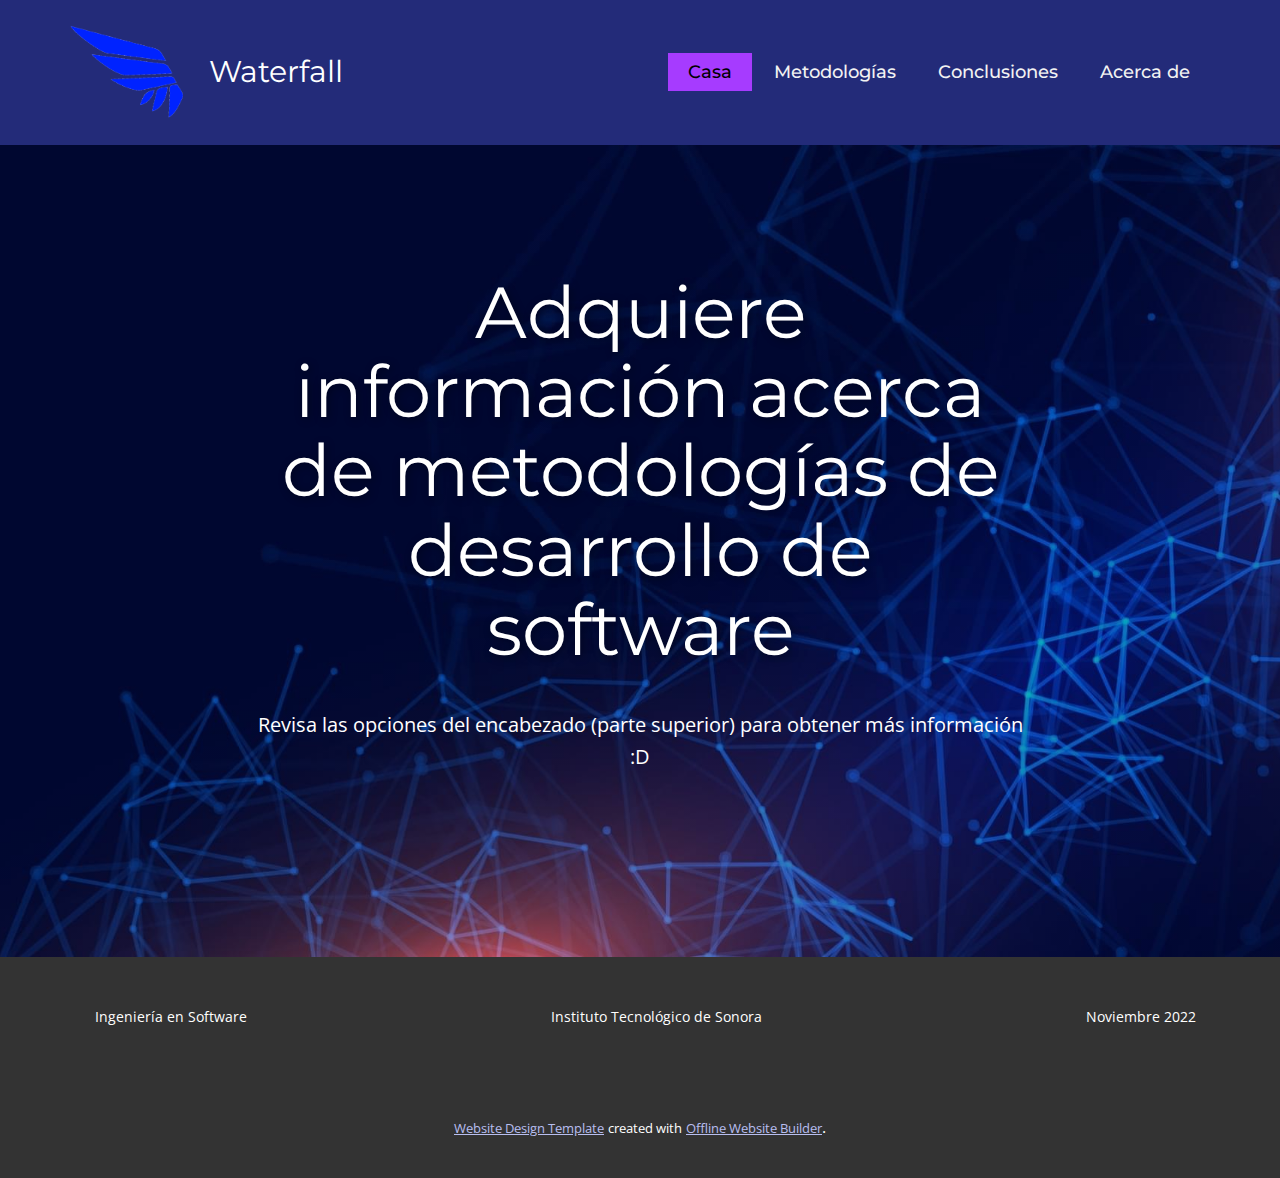
<file: Casa.html>
<!DOCTYPE html>
<html style="font-size: 16px;" lang="es"><head>
    <meta name="viewport" content="width=device-width, initial-scale=1.0">
    <meta charset="utf-8">
    <meta name="keywords" content="​Join Accenture’s virtual program for new perspectives, ​Technology Of The Future, 01, 02, 03, 04, ​AI &amp;amp; Digital Platform, ​Essential 8 Emerging Technologies, ​Technology Of The Future, Join our newsletter">
    <meta name="description" content="">
    <title>Casa</title>
    <link rel="stylesheet" href="nicepage.css" media="screen">
<link rel="stylesheet" href="Casa.css" media="screen">
    <script class="u-script" type="text/javascript" src="jquery.js" defer=""></script>
    <script class="u-script" type="text/javascript" src="nicepage.js" defer=""></script>
    <meta name="generator" content="Nicepage 4.19.3, nicepage.com">
    <link id="u-theme-google-font" rel="stylesheet" href="https://fonts.googleapis.com/css?family=Montserrat:100,100i,200,200i,300,300i,400,400i,500,500i,600,600i,700,700i,800,800i,900,900i|Open+Sans:300,300i,400,400i,500,500i,600,600i,700,700i,800,800i">
    <link id="u-page-google-font" rel="stylesheet" href="https://fonts.googleapis.com/css?family=Montserrat:100,100i,200,200i,300,300i,400,400i,500,500i,600,600i,700,700i,800,800i,900,900i">
    
    
    <script type="application/ld+json">{
		"@context": "http://schema.org",
		"@type": "Organization",
		"name": "",
		"logo": "images/waterfall-logo-blog1.png"
}</script>
    <meta name="theme-color" content="#232b79">
    <meta property="og:title" content="Casa">
    <meta property="og:type" content="website">
  </head>
  <body class="u-body u-xl-mode" data-lang="es"><header class="u-clearfix u-header u-palette-1-dark-1 u-header" id="sec-a184"><div class="u-clearfix u-sheet u-sheet-1">
        <a href="Casa.html" class="u-image u-logo u-image-1" data-image-width="610" data-image-height="505" title="Casa">
          <img src="images/waterfall-logo-blog1.png" class="u-logo-image u-logo-image-1">
        </a>
        <nav class="u-menu u-menu-one-level u-offcanvas u-menu-1" data-responsive-from="MD">
          <div class="menu-collapse" style="font-size: 1.125rem; letter-spacing: 0px; font-weight: 500;">
            <a class="u-button-style u-custom-active-color u-custom-border u-custom-border-color u-custom-hover-color u-custom-left-right-menu-spacing u-custom-padding-bottom u-custom-text-active-color u-custom-text-color u-custom-text-hover-color u-custom-top-bottom-menu-spacing u-nav-link u-text-active-palette-1-base u-text-hover-palette-2-base" href="#">
              <svg class="u-svg-link" viewBox="0 0 24 24"><use xmlns:xlink="http://www.w3.org/1999/xlink" xlink:href="#menu-hamburger"></use></svg>
              <svg class="u-svg-content" version="1.1" id="menu-hamburger" viewBox="0 0 16 16" x="0px" y="0px" xmlns:xlink="http://www.w3.org/1999/xlink" xmlns="http://www.w3.org/2000/svg"><g><rect y="1" width="16" height="2"></rect><rect y="7" width="16" height="2"></rect><rect y="13" width="16" height="2"></rect>
</g></svg>
            </a>
          </div>
          <div class="u-custom-menu u-nav-container">
            <ul class="u-custom-font u-heading-font u-nav u-spacing-2 u-unstyled u-nav-1"><li class="u-nav-item"><a class="u-active-custom-color-2 u-button-style u-hover-palette-1-light-1 u-nav-link u-text-active-black u-text-grey-5 u-text-hover-grey-90" href="Casa.html" style="padding: 10px 20px;">Casa</a>
</li><li class="u-nav-item"><a class="u-active-custom-color-2 u-button-style u-hover-palette-1-light-1 u-nav-link u-text-active-black u-text-grey-5 u-text-hover-grey-90" href="Metodologías.html" style="padding: 10px 20px;">Metodologías</a>
</li><li class="u-nav-item"><a class="u-active-custom-color-2 u-button-style u-hover-palette-1-light-1 u-nav-link u-text-active-black u-text-grey-5 u-text-hover-grey-90" href="Conclusiones.html" style="padding: 10px 20px;">Conclusiones</a>
</li><li class="u-nav-item"><a class="u-active-custom-color-2 u-button-style u-hover-palette-1-light-1 u-nav-link u-text-active-black u-text-grey-5 u-text-hover-grey-90" href="Acerca-de.html" style="padding: 10px 20px;">Acerca de</a>
</li></ul>
          </div>
          <div class="u-custom-menu u-nav-container-collapse">
            <div class="u-black u-container-style u-inner-container-layout u-opacity u-opacity-95 u-sidenav">
              <div class="u-inner-container-layout u-sidenav-overflow">
                <div class="u-menu-close"></div>
                <ul class="u-align-center u-nav u-popupmenu-items u-unstyled u-nav-2"><li class="u-nav-item"><a class="u-button-style u-nav-link" href="Casa.html">Casa</a>
</li><li class="u-nav-item"><a class="u-button-style u-nav-link" href="Metodologías.html">Metodologías</a>
</li><li class="u-nav-item"><a class="u-button-style u-nav-link" href="Conclusiones.html">Conclusiones</a>
</li><li class="u-nav-item"><a class="u-button-style u-nav-link" href="Acerca-de.html">Acerca de</a>
</li></ul>
              </div>
            </div>
            <div class="u-black u-menu-overlay u-opacity u-opacity-70"></div>
          </div>
        </nav>
        <h1 class="u-custom-font u-font-montserrat u-text u-text-1">Waterfall </h1>
      </div></header> 
    <section class="u-align-center u-clearfix u-image u-shading u-section-1" id="carousel_5ad0" src="" data-image-width="1782" data-image-height="1080">
      <div class="u-clearfix u-sheet u-valign-middle-xs u-sheet-1">
        <h1 class="u-custom-font u-font-montserrat u-text u-text-body-alt-color u-title u-text-1"> Adquiere información acerca de metodologías de desarrollo de software</h1>
        <p class="u-large-text u-text u-text-body-alt-color u-text-font u-text-variant u-text-2">Revisa las opciones del encabezado (parte superior) para obtener más información :D</p>
      </div>
    </section>
    
    
    <footer class="u-align-center u-clearfix u-footer u-grey-80 u-footer" id="sec-b796"><div class="u-clearfix u-sheet u-sheet-1">
        <p class="u-small-text u-text u-text-variant u-text-1">Ingeniería en Software&nbsp; &nbsp; &nbsp; &nbsp; &nbsp; &nbsp; &nbsp; &nbsp; &nbsp; &nbsp; &nbsp; &nbsp; &nbsp; &nbsp; &nbsp; &nbsp; &nbsp; &nbsp; &nbsp; &nbsp; &nbsp; &nbsp; &nbsp; &nbsp; &nbsp; &nbsp; &nbsp; &nbsp; &nbsp; &nbsp; &nbsp; &nbsp; &nbsp; &nbsp; &nbsp; &nbsp; &nbsp; &nbsp; Instituto Tecnológico de Sonora&nbsp; &nbsp; &nbsp; &nbsp; &nbsp; &nbsp; &nbsp; &nbsp; &nbsp; &nbsp; &nbsp; &nbsp; &nbsp; &nbsp; &nbsp; &nbsp; &nbsp; &nbsp; &nbsp; &nbsp; &nbsp; &nbsp; &nbsp; &nbsp; &nbsp; &nbsp; &nbsp; &nbsp; &nbsp; &nbsp; &nbsp; &nbsp; &nbsp; &nbsp; &nbsp; &nbsp; &nbsp; &nbsp; &nbsp; &nbsp; &nbsp;Noviembre 2022</p>
      </div></footer>
    <section class="u-backlink u-clearfix u-grey-80">
      <a class="u-link" href="https://nicepage.com/website-design" target="_blank">
        <span>Website Design Template</span>
      </a>
      <p class="u-text">
        <span>created with</span>
      </p>
      <a class="u-link" href="" target="_blank">
        <span>Offline Website Builder</span>
      </a>. 
    </section>
  
</body></html>
</file>
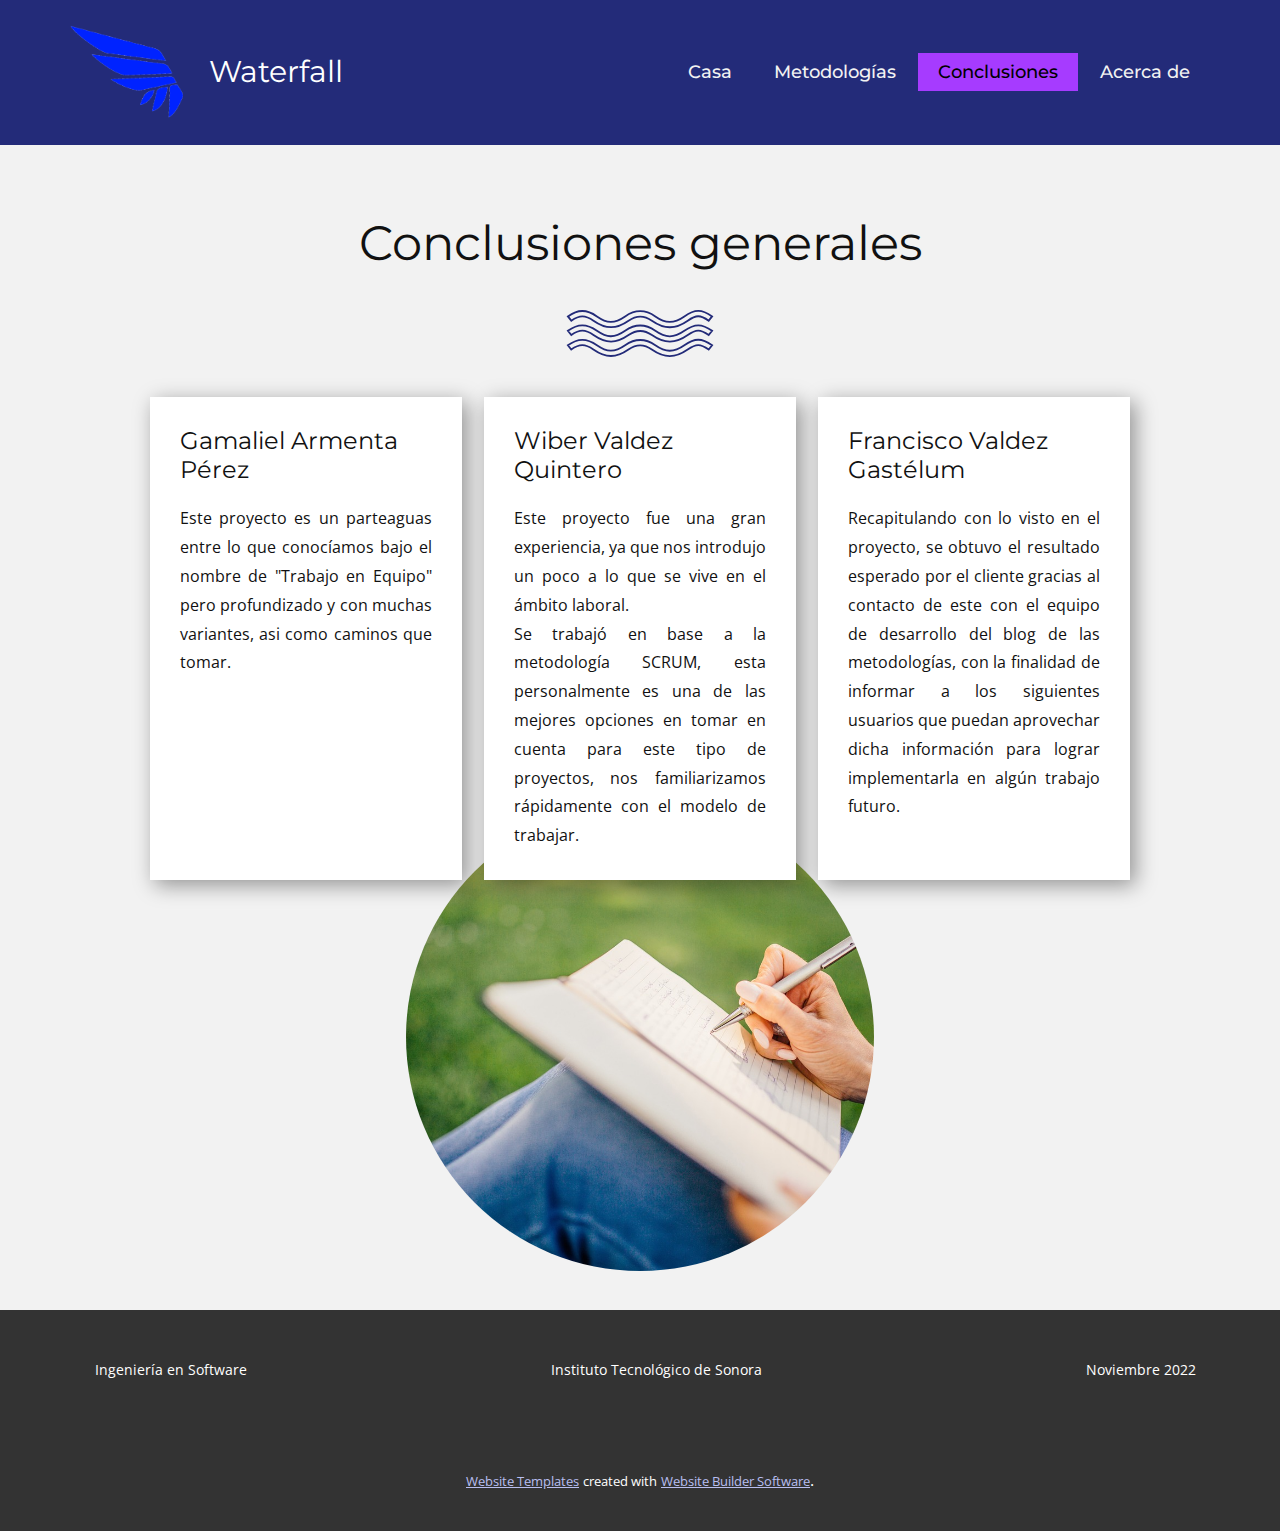
<file: Conclusiones.html>
<!DOCTYPE html>
<html style="font-size: 16px;" lang="es"><head>
    <meta name="viewport" content="width=device-width, initial-scale=1.0">
    <meta charset="utf-8">
    <meta name="keywords" content="Waterfall​">
    <meta name="description" content="">
    <title>Conclusiones</title>
    <link rel="stylesheet" href="nicepage.css" media="screen">
<link rel="stylesheet" href="Conclusiones.css" media="screen">
    <script class="u-script" type="text/javascript" src="jquery.js" defer=""></script>
    <script class="u-script" type="text/javascript" src="nicepage.js" defer=""></script>
    <meta name="generator" content="Nicepage 4.19.3, nicepage.com">
    <link id="u-theme-google-font" rel="stylesheet" href="https://fonts.googleapis.com/css?family=Montserrat:100,100i,200,200i,300,300i,400,400i,500,500i,600,600i,700,700i,800,800i,900,900i|Open+Sans:300,300i,400,400i,500,500i,600,600i,700,700i,800,800i">
    <link id="u-page-google-font" rel="stylesheet" href="https://fonts.googleapis.com/css?family=Montserrat:100,100i,200,200i,300,300i,400,400i,500,500i,600,600i,700,700i,800,800i,900,900i">
    
    
    <script type="application/ld+json">{
		"@context": "http://schema.org",
		"@type": "Organization",
		"name": "",
		"logo": "images/waterfall-logo-blog1.png"
}</script>
    <meta name="theme-color" content="#232b79">
    <meta property="og:title" content="Conclusiones">
    <meta property="og:type" content="website">
  </head>
  <body class="u-body u-xl-mode" data-lang="es"><header class="u-clearfix u-header u-palette-1-dark-1 u-header" id="sec-a184"><div class="u-clearfix u-sheet u-sheet-1">
        <a href="Casa.html" class="u-image u-logo u-image-1" data-image-width="610" data-image-height="505" title="Casa">
          <img src="images/waterfall-logo-blog1.png" class="u-logo-image u-logo-image-1">
        </a>
        <nav class="u-menu u-menu-one-level u-offcanvas u-menu-1" data-responsive-from="MD">
          <div class="menu-collapse" style="font-size: 1.125rem; letter-spacing: 0px; font-weight: 500;">
            <a class="u-button-style u-custom-active-color u-custom-border u-custom-border-color u-custom-hover-color u-custom-left-right-menu-spacing u-custom-padding-bottom u-custom-text-active-color u-custom-text-color u-custom-text-hover-color u-custom-top-bottom-menu-spacing u-nav-link u-text-active-palette-1-base u-text-hover-palette-2-base" href="#">
              <svg class="u-svg-link" viewBox="0 0 24 24"><use xmlns:xlink="http://www.w3.org/1999/xlink" xlink:href="#menu-hamburger"></use></svg>
              <svg class="u-svg-content" version="1.1" id="menu-hamburger" viewBox="0 0 16 16" x="0px" y="0px" xmlns:xlink="http://www.w3.org/1999/xlink" xmlns="http://www.w3.org/2000/svg"><g><rect y="1" width="16" height="2"></rect><rect y="7" width="16" height="2"></rect><rect y="13" width="16" height="2"></rect>
</g></svg>
            </a>
          </div>
          <div class="u-custom-menu u-nav-container">
            <ul class="u-custom-font u-heading-font u-nav u-spacing-2 u-unstyled u-nav-1"><li class="u-nav-item"><a class="u-active-custom-color-2 u-button-style u-hover-palette-1-light-1 u-nav-link u-text-active-black u-text-grey-5 u-text-hover-grey-90" href="Casa.html" style="padding: 10px 20px;">Casa</a>
</li><li class="u-nav-item"><a class="u-active-custom-color-2 u-button-style u-hover-palette-1-light-1 u-nav-link u-text-active-black u-text-grey-5 u-text-hover-grey-90" href="Metodologías.html" style="padding: 10px 20px;">Metodologías</a>
</li><li class="u-nav-item"><a class="u-active-custom-color-2 u-button-style u-hover-palette-1-light-1 u-nav-link u-text-active-black u-text-grey-5 u-text-hover-grey-90" href="Conclusiones.html" style="padding: 10px 20px;">Conclusiones</a>
</li><li class="u-nav-item"><a class="u-active-custom-color-2 u-button-style u-hover-palette-1-light-1 u-nav-link u-text-active-black u-text-grey-5 u-text-hover-grey-90" href="Acerca-de.html" style="padding: 10px 20px;">Acerca de</a>
</li></ul>
          </div>
          <div class="u-custom-menu u-nav-container-collapse">
            <div class="u-black u-container-style u-inner-container-layout u-opacity u-opacity-95 u-sidenav">
              <div class="u-inner-container-layout u-sidenav-overflow">
                <div class="u-menu-close"></div>
                <ul class="u-align-center u-nav u-popupmenu-items u-unstyled u-nav-2"><li class="u-nav-item"><a class="u-button-style u-nav-link" href="Casa.html">Casa</a>
</li><li class="u-nav-item"><a class="u-button-style u-nav-link" href="Metodologías.html">Metodologías</a>
</li><li class="u-nav-item"><a class="u-button-style u-nav-link" href="Conclusiones.html">Conclusiones</a>
</li><li class="u-nav-item"><a class="u-button-style u-nav-link" href="Acerca-de.html">Acerca de</a>
</li></ul>
              </div>
            </div>
            <div class="u-black u-menu-overlay u-opacity u-opacity-70"></div>
          </div>
        </nav>
        <h1 class="u-custom-font u-font-montserrat u-text u-text-1">Waterfall </h1>
      </div></header> 
    <section class="u-align-center u-clearfix u-grey-5 u-section-1" id="sec-5ae0">
      <div class="u-clearfix u-sheet u-sheet-1">
        <h2 class="u-text u-text-default u-text-1">Conclusiones generales</h2>
        <div class="u-border-2 u-border-palette-1-base u-shape u-shape-svg u-text-grey-5 u-shape-1">
          <svg class="u-svg-link" preserveAspectRatio="none" viewBox="0 0 160 50" style=""><use xmlns:xlink="http://www.w3.org/1999/xlink" xlink:href="#svg-0c8e"></use></svg>
          <svg class="u-svg-content" viewBox="-1 -1 162 52" x="0px" y="0px" id="svg-0c8e" style="enable-background:new 0 0 160 50;"><path d="M133,26.7c-13.9,9.7-25.8,9.7-39.8,0c-9.1-6.3-16.8-6.3-25.9,0c-13.8,9.6-25.1,9.6-38.9,0c-9.2-6.4-15.4-6.4-24.6,0L0,22
	c11.2-7.8,20.6-8.1,32.2,0c11,7.6,19,8.5,31.3,0c11.6-8.1,22.4-7.7,33.5,0c11.4,8,20.3,8.3,32.2,0c11.6-8.1,19.2-8.1,30.8,0
	l-3.8,4.7C146.9,20.2,142.3,20.2,133,26.7z M133,10.8c-13.9,9.7-25.8,9.7-39.8,0c-9.1-6.3-16.8-6.3-25.9,0
	c-13.8,9.6-25.1,9.6-38.9,0c-9.2-6.4-15.4-6.4-24.6,0L0,6.1c11.2-7.8,20.6-8.1,32.2,0c11,7.6,19,8.5,31.3,0C75.1-2,85.9-1.6,97,6.1
	c11.4,8,20.3,8.3,32.2,0C140.8-2,148.4-2,160,6.1l-3.8,4.7C146.9,4.3,142.3,4.3,133,10.8z M32.2,38c11,7.6,19,8.5,31.3,0
	c11.6-8.1,22.4-7.7,33.5,0c11.4,8,20.3,8.3,32.2,0c11.6-8.1,19.2-8.1,30.8,0l-3.8,4.7c-9.3-6.5-13.9-6.5-23.3,0
	c-13.9,9.7-25.8,9.7-39.8,0c-9.1-6.3-16.8-6.3-25.9,0c-13.8,9.6-25.1,9.6-38.9,0c-9.2-6.4-15.4-6.4-24.6,0L0,38
	C11.2,30.2,20.6,29.9,32.2,38z"></path></svg>
        </div>
        <div class="u-expanded-width-xs u-image u-image-circle u-preserve-proportions u-image-1" alt="" data-image-width="1280" data-image-height="853">
          <div class="u-preserve-proportions-child" style="padding-top: 100%;"></div>
        </div>
        <div class="u-expanded-width-md u-expanded-width-sm u-expanded-width-xs u-list u-list-1">
          <div class="u-repeater u-repeater-1">
            <div class="u-container-style u-list-item u-repeater-item u-white u-list-item-1">
              <div class="u-container-layout u-similar-container u-valign-top u-container-layout-1">
                <h5 class="u-align-left u-text u-text-default u-text-2">Gamaliel Armenta Pérez</h5>
                <p class="u-align-justify u-text u-text-default u-text-3">Este proyecto es un parteaguas entre lo que conocíamos bajo el nombre de "Trabajo en Equipo" pero profundizado y con muchas variantes, asi como caminos que tomar.</p>
              </div>
            </div>
            <div class="u-container-style u-list-item u-repeater-item u-video-cover u-white u-list-item-2">
              <div class="u-container-layout u-similar-container u-valign-top u-container-layout-2">
                <h5 class="u-align-left u-text u-text-default u-text-4">Wiber Valdez Quintero</h5>
                <p class="u-align-justify u-text u-text-default u-text-5">Este proyecto fue una gran experiencia, ya que nos introdujo un poco a lo que se vive en el ámbito laboral.<br>Se trabajó en base a la metodología SCRUM, esta personalmente es una de las mejores opciones en tomar en cuenta para este tipo de proyectos, nos familiarizamos rápidamente con el modelo de trabajar.
                </p>
              </div>
            </div>
            <div class="u-container-style u-list-item u-repeater-item u-video-cover u-white u-list-item-3">
              <div class="u-container-layout u-similar-container u-valign-top u-container-layout-3">
                <h5 class="u-align-left u-text u-text-default u-text-6">Francisco Valdez Gastélum</h5>
                <p class="u-align-justify u-text u-text-default u-text-7"> Recapitulando con lo visto en el proyecto, se obtuvo el resultado esperado por el cliente gracias al contacto de este con el equipo de desarrollo del blog de las metodologías, con la finalidad de informar a los siguientes usuarios que puedan aprovechar dicha información para lograr implementarla en algún trabajo futuro.</p>
              </div>
            </div>
          </div>
        </div>
      </div>
    </section>
    
    
    <footer class="u-align-center u-clearfix u-footer u-grey-80 u-footer" id="sec-b796"><div class="u-clearfix u-sheet u-sheet-1">
        <p class="u-small-text u-text u-text-variant u-text-1">Ingeniería en Software&nbsp; &nbsp; &nbsp; &nbsp; &nbsp; &nbsp; &nbsp; &nbsp; &nbsp; &nbsp; &nbsp; &nbsp; &nbsp; &nbsp; &nbsp; &nbsp; &nbsp; &nbsp; &nbsp; &nbsp; &nbsp; &nbsp; &nbsp; &nbsp; &nbsp; &nbsp; &nbsp; &nbsp; &nbsp; &nbsp; &nbsp; &nbsp; &nbsp; &nbsp; &nbsp; &nbsp; &nbsp; &nbsp; Instituto Tecnológico de Sonora&nbsp; &nbsp; &nbsp; &nbsp; &nbsp; &nbsp; &nbsp; &nbsp; &nbsp; &nbsp; &nbsp; &nbsp; &nbsp; &nbsp; &nbsp; &nbsp; &nbsp; &nbsp; &nbsp; &nbsp; &nbsp; &nbsp; &nbsp; &nbsp; &nbsp; &nbsp; &nbsp; &nbsp; &nbsp; &nbsp; &nbsp; &nbsp; &nbsp; &nbsp; &nbsp; &nbsp; &nbsp; &nbsp; &nbsp; &nbsp; &nbsp;Noviembre 2022</p>
      </div></footer>
    <section class="u-backlink u-clearfix u-grey-80">
      <a class="u-link" href="https://nicepage.com/website-templates" target="_blank">
        <span>Website Templates</span>
      </a>
      <p class="u-text">
        <span>created with</span>
      </p>
      <a class="u-link" href="" target="_blank">
        <span>Website Builder Software</span>
      </a>. 
    </section>
  
</body></html>
</file>
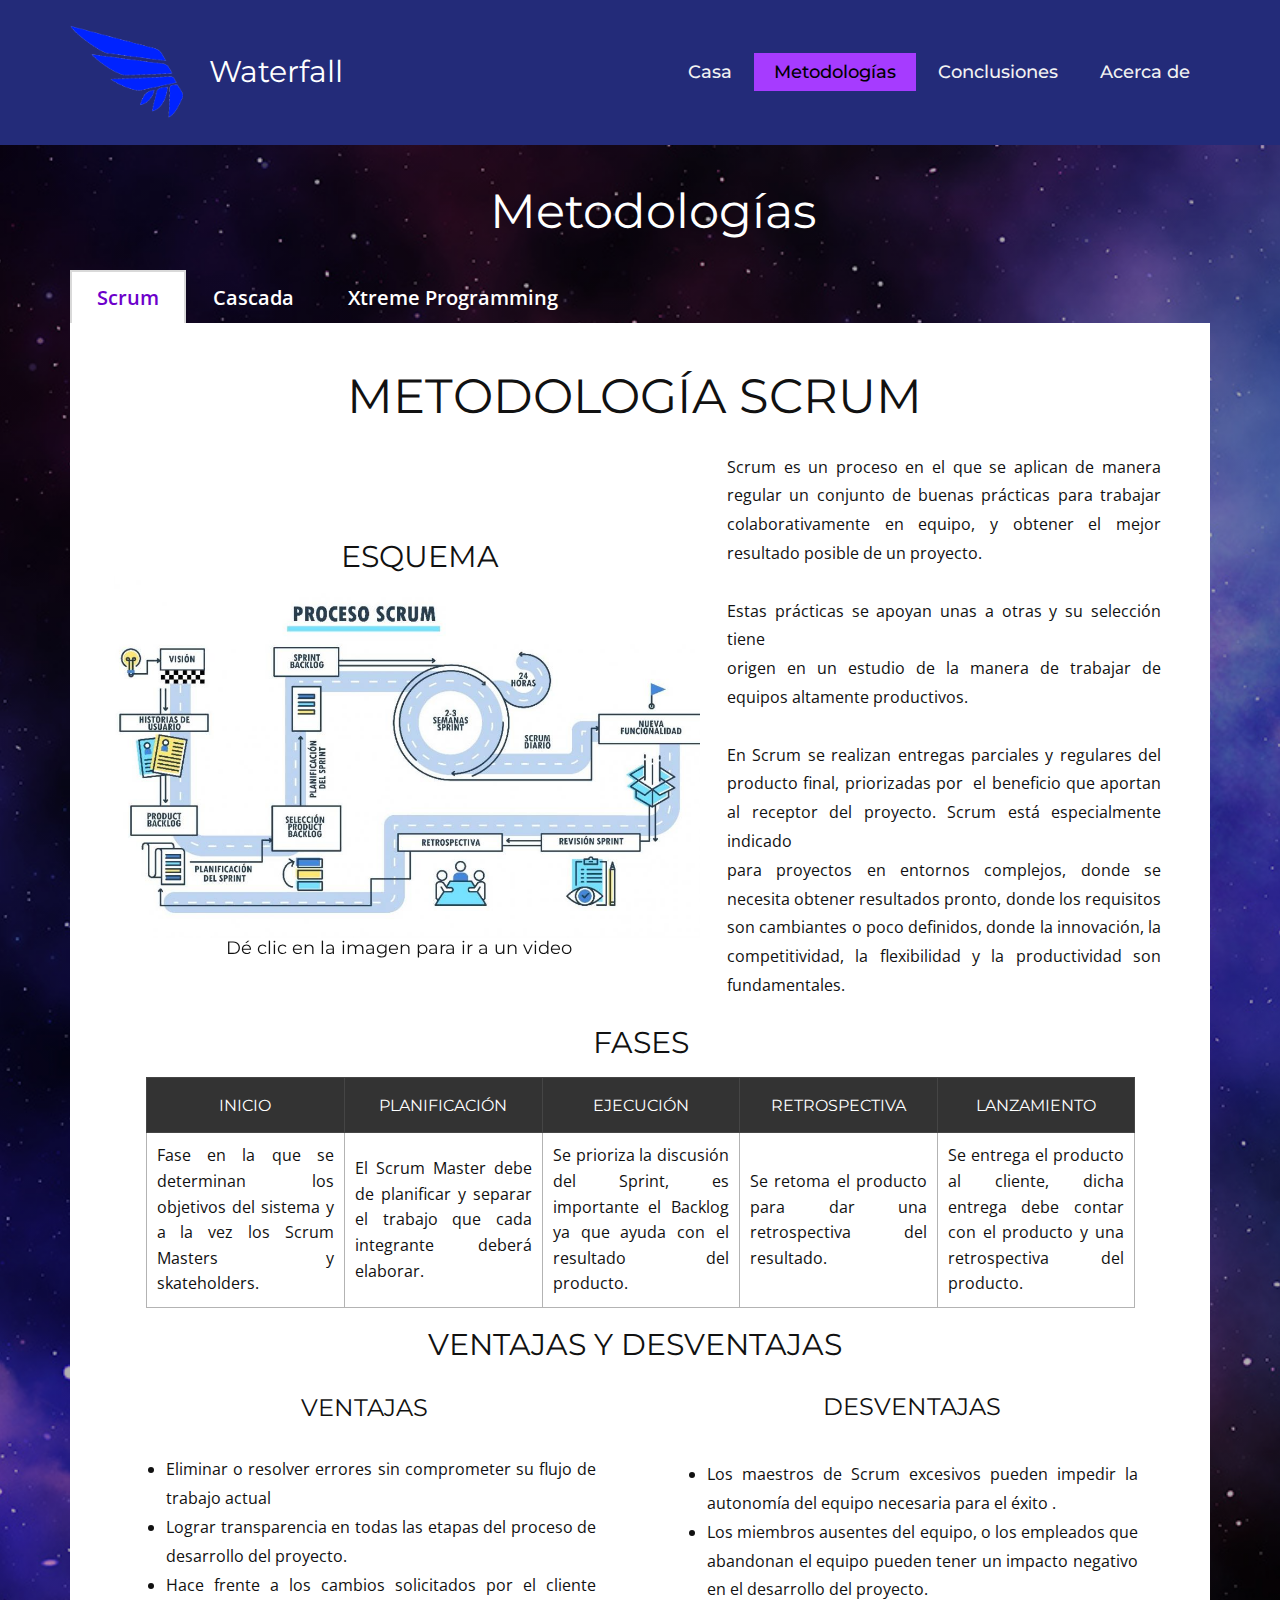
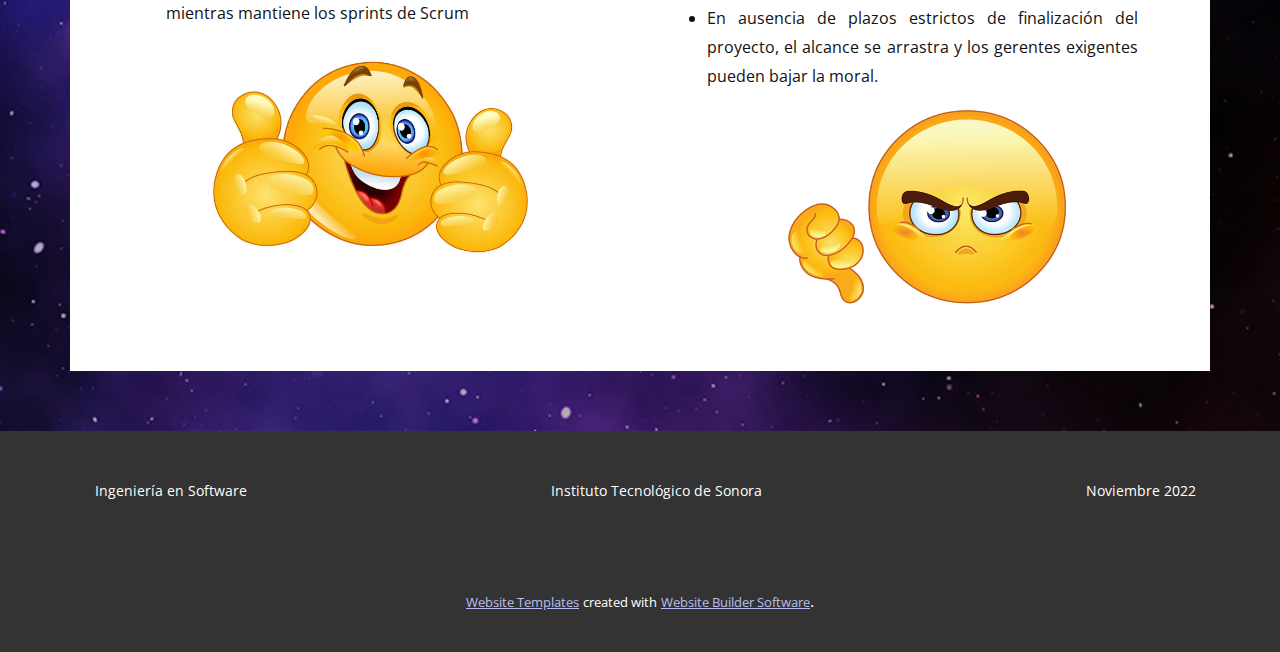
<file: Metodologías.html>
<!DOCTYPE html>
<html style="font-size: 16px;" lang="es"><head>
    <meta name="viewport" content="width=device-width, initial-scale=1.0">
    <meta charset="utf-8">
    <meta name="keywords" content="Waterfall​, Metodologías">
    <meta name="description" content="">
    <title>Metodologías</title>
    <link rel="stylesheet" href="nicepage.css" media="screen">
<link rel="stylesheet" href="Metodologías.css" media="screen">
    <script class="u-script" type="text/javascript" src="jquery.js" defer=""></script>
    <script class="u-script" type="text/javascript" src="nicepage.js" defer=""></script>
    <meta name="generator" content="Nicepage 4.19.3, nicepage.com">
    <link id="u-theme-google-font" rel="stylesheet" href="https://fonts.googleapis.com/css?family=Montserrat:100,100i,200,200i,300,300i,400,400i,500,500i,600,600i,700,700i,800,800i,900,900i|Open+Sans:300,300i,400,400i,500,500i,600,600i,700,700i,800,800i">
    <link id="u-page-google-font" rel="stylesheet" href="https://fonts.googleapis.com/css?family=Montserrat:100,100i,200,200i,300,300i,400,400i,500,500i,600,600i,700,700i,800,800i,900,900i">
    
    
    <script type="application/ld+json">{
		"@context": "http://schema.org",
		"@type": "Organization",
		"name": "",
		"logo": "images/waterfall-logo-blog1.png"
}</script>
    <meta name="theme-color" content="#232b79">
    <meta property="og:title" content="Metodologías">
    <meta property="og:type" content="website">
  </head>
  <body class="u-body u-xl-mode" data-lang="es"><header class="u-clearfix u-header u-palette-1-dark-1 u-header" id="sec-a184"><div class="u-clearfix u-sheet u-sheet-1">
        <a href="Casa.html" class="u-image u-logo u-image-1" data-image-width="610" data-image-height="505" title="Casa">
          <img src="images/waterfall-logo-blog1.png" class="u-logo-image u-logo-image-1">
        </a>
        <nav class="u-menu u-menu-one-level u-offcanvas u-menu-1" data-responsive-from="MD">
          <div class="menu-collapse" style="font-size: 1.125rem; letter-spacing: 0px; font-weight: 500;">
            <a class="u-button-style u-custom-active-color u-custom-border u-custom-border-color u-custom-hover-color u-custom-left-right-menu-spacing u-custom-padding-bottom u-custom-text-active-color u-custom-text-color u-custom-text-hover-color u-custom-top-bottom-menu-spacing u-nav-link u-text-active-palette-1-base u-text-hover-palette-2-base" href="#">
              <svg class="u-svg-link" viewBox="0 0 24 24"><use xmlns:xlink="http://www.w3.org/1999/xlink" xlink:href="#menu-hamburger"></use></svg>
              <svg class="u-svg-content" version="1.1" id="menu-hamburger" viewBox="0 0 16 16" x="0px" y="0px" xmlns:xlink="http://www.w3.org/1999/xlink" xmlns="http://www.w3.org/2000/svg"><g><rect y="1" width="16" height="2"></rect><rect y="7" width="16" height="2"></rect><rect y="13" width="16" height="2"></rect>
</g></svg>
            </a>
          </div>
          <div class="u-custom-menu u-nav-container">
            <ul class="u-custom-font u-heading-font u-nav u-spacing-2 u-unstyled u-nav-1"><li class="u-nav-item"><a class="u-active-custom-color-2 u-button-style u-hover-palette-1-light-1 u-nav-link u-text-active-black u-text-grey-5 u-text-hover-grey-90" href="Casa.html" style="padding: 10px 20px;">Casa</a>
</li><li class="u-nav-item"><a class="u-active-custom-color-2 u-button-style u-hover-palette-1-light-1 u-nav-link u-text-active-black u-text-grey-5 u-text-hover-grey-90" href="Metodologías.html" style="padding: 10px 20px;">Metodologías</a>
</li><li class="u-nav-item"><a class="u-active-custom-color-2 u-button-style u-hover-palette-1-light-1 u-nav-link u-text-active-black u-text-grey-5 u-text-hover-grey-90" href="Conclusiones.html" style="padding: 10px 20px;">Conclusiones</a>
</li><li class="u-nav-item"><a class="u-active-custom-color-2 u-button-style u-hover-palette-1-light-1 u-nav-link u-text-active-black u-text-grey-5 u-text-hover-grey-90" href="Acerca-de.html" style="padding: 10px 20px;">Acerca de</a>
</li></ul>
          </div>
          <div class="u-custom-menu u-nav-container-collapse">
            <div class="u-black u-container-style u-inner-container-layout u-opacity u-opacity-95 u-sidenav">
              <div class="u-inner-container-layout u-sidenav-overflow">
                <div class="u-menu-close"></div>
                <ul class="u-align-center u-nav u-popupmenu-items u-unstyled u-nav-2"><li class="u-nav-item"><a class="u-button-style u-nav-link" href="Casa.html">Casa</a>
</li><li class="u-nav-item"><a class="u-button-style u-nav-link" href="Metodologías.html">Metodologías</a>
</li><li class="u-nav-item"><a class="u-button-style u-nav-link" href="Conclusiones.html">Conclusiones</a>
</li><li class="u-nav-item"><a class="u-button-style u-nav-link" href="Acerca-de.html">Acerca de</a>
</li></ul>
              </div>
            </div>
            <div class="u-black u-menu-overlay u-opacity u-opacity-70"></div>
          </div>
        </nav>
        <h1 class="u-custom-font u-font-montserrat u-text u-text-1">Waterfall </h1>
      </div></header> 
    <section class="u-align-center u-clearfix u-image u-shading u-section-1" id="sec-38a8" data-image-width="1200" data-image-height="1200">
      <div class="u-clearfix u-sheet u-sheet-1">
        <h1 class="u-custom-font u-font-montserrat u-text u-text-1">Metodologías</h1>
        <div class="u-expanded-width u-tabs u-tabs-1">
          <ul class="u-border-1 u-border-grey-25 u-tab-list u-unstyled" role="tablist">
            <li class="u-tab-item" role="presentation">
              <a class="active u-active-white u-border-2 u-border-active-grey-15 u-border-hover-grey-15 u-border-no-bottom u-button-style u-tab-link u-text-active-custom-color-1 u-text-hover-palette-4-light-1 u-tab-link-1" id="link-tab-0da5" href="#tab-0da5" role="tab" aria-controls="tab-0da5" aria-selected="true">Scrum</a>
            </li>
            <li class="u-tab-item" role="presentation">
              <a class="u-active-white u-border-2 u-border-active-grey-15 u-border-hover-grey-15 u-border-no-bottom u-button-style u-tab-link u-text-active-custom-color-1 u-text-hover-palette-4-light-1 u-tab-link-2" id="link-tab-b7f7" href="#tab-b7f7" role="tab" aria-controls="tab-b7f7" aria-selected="false">Cascada</a>
            </li>
            <li class="u-tab-item" role="presentation">
              <a class="u-active-white u-border-2 u-border-active-grey-15 u-border-hover-grey-15 u-border-no-bottom u-button-style u-tab-link u-text-active-custom-color-1 u-text-hover-palette-4-light-1 u-tab-link-3" id="link-tab-690f" href="#tab-690f" role="tab" aria-controls="tab-690f" aria-selected="false">Xtreme Programming</a>
            </li>
          </ul>
          <div class="u-tab-content">
            <div class="u-container-style u-tab-active u-tab-pane u-white u-tab-pane-1" id="tab-0da5" role="tabpanel" aria-labelledby="link-tab-0da5">
              <div class="u-container-layout u-container-layout-1">
                <h2 class="u-text u-text-2">METODOLOGÍA SCRUM</h2>
                <p class="u-align-justify u-text u-text-3"> Scrum es un proceso en el que se aplican de manera regular un conjunto de buenas&nbsp;prácticas para trabajar colaborativamente en equipo, y obtener el mejor resultado
posible de un proyecto.&nbsp;<br>
                  <br>Estas prácticas se apoyan unas a otras y su selección tiene <br>origen en un estudio de la manera de trabajar de equipos altamente productivos. <br>
                  <br>En Scrum se realizan entregas parciales y regulares del producto final, priorizadas por&nbsp; el beneficio que aportan al receptor del proyecto. Scrum está especialmente indicado <br>para proyectos en entornos complejos, donde se necesita obtener resultados pronto,
donde los requisitos son cambiantes o poco definidos, donde la innovación, la
competitividad, la flexibilidad y la productividad son fundamentales.
                </p>
                <h3 class="u-text u-text-4">ESQUEMA</h3>
                <img alt="" class="u-hover-feature u-image u-image-default u-image-1" data-image-width="1200" data-image-height="675" src="images/proceso-scrum_orig.jpg" data-href="https://www.youtube.com/watch?v=HhC75IonpOU" data-target="_blank" data-animation-name="fadeIn" data-animation-duration="1000" data-animation-direction="" data-animation-delay="0">
                <h3 class="u-text u-text-5">Dé clic en la imagen para ir a un video</h3>
                <h3 class="u-text u-text-6">FASES</h3>
                <div class="u-table u-table-responsive u-table-1">
                  <table class="u-table-entity">
                    <colgroup>
                      <col width="20.099999999999994%">
                      <col width="20%">
                      <col width="20%">
                      <col width="20%">
                      <col width="19.999999999999993%">
                    </colgroup>
                    <thead class="u-align-center u-custom-font u-grey-80 u-heading-font u-table-header u-table-header-1">
                      <tr style="height: 55px;">
                        <th class="u-border-1 u-border-grey-dark-1 u-table-cell">INICIO</th>
                        <th class="u-border-1 u-border-grey-dark-1 u-table-cell">PLANIFICACIÓN</th>
                        <th class="u-border-1 u-border-grey-dark-1 u-table-cell">EJECUCIÓN</th>
                        <th class="u-border-1 u-border-grey-dark-1 u-table-cell">RETROSPECTIVA</th>
                        <th class="u-border-1 u-border-grey-dark-1 u-table-cell">LANZAMIENTO</th>
                      </tr>
                    </thead>
                    <tbody class="u-align-justify u-table-body u-table-body-1">
                      <tr style="height: 131px;">
                        <td class="u-border-1 u-border-grey-30 u-table-cell">Fase en la que se determinan los objetivos del sistema y a la vez los
Scrum Masters y skateholders.</td>
                        <td class="u-border-1 u-border-grey-30 u-table-cell">El Scrum Master debe de planificar y separar el trabajo que cada
integrante deberá elaborar.&nbsp;</td>
                        <td class="u-border-1 u-border-grey-30 u-table-cell">Se prioriza la discusión del Sprint, es importante el Backlog
ya que ayuda con el resultado del producto.</td>
                        <td class="u-border-1 u-border-grey-30 u-table-cell">Se retoma el producto para dar una retrospectiva del resultado.</td>
                        <td class="u-border-1 u-border-grey-30 u-table-cell">Se entrega el producto al cliente, dicha entrega debe contar con el
producto y una retrospectiva del producto.</td>
                      </tr>
                    </tbody>
                  </table>
                </div>
                <h3 class="u-text u-text-7">VENTAJAS Y DESVENTAJAS</h3>
                <h4 class="u-text u-text-8">DESVENTAJAS</h4>
                <h4 class="u-text u-text-9">VENTAJAS</h4>
                <ul class="u-align-justify u-text u-text-10">
                  <li>
                    <div class="class u-list-icon"></div> Eliminar o resolver errores sin comprometer su flujo de trabajo actual
                  </li>
                  <li>
                    <div class="class u-list-icon"></div>Lograr transparencia en todas las etapas del proceso de desarrollo del proyecto.
                  </li>
                  <li>
                    <div class="class u-list-icon"></div>Hace frente a los cambios solicitados por el cliente mientras mantiene los
sprints de Scrum
                  </li>
                </ul>
                <ul class="u-align-justify u-text u-text-11">
                  <li>
                    <div class="class u-list-icon"></div> Los maestros de Scrum excesivos pueden impedir la autonomía del equipo
necesaria para el éxito .
                  </li>
                  <li>
                    <div class="class u-list-icon"></div>Los miembros ausentes del equipo, o los empleados que abandonan el equipo&nbsp;pueden tener un impacto negativo en el desarrollo
del proyecto.&nbsp;
                  </li>
                  <li>
                    <div class="class u-list-icon"></div>En ausencia de plazos estrictos de finalización del proyecto, el alcance se
arrastra y los gerentes exigentes pueden bajar la moral.
                  </li>
                </ul>
                <img class="u-hover-feature u-image u-image-contain u-image-default u-image-2" src="images/image5.png" alt="" data-image-width="612" data-image-height="379" data-animation-name="" data-animation-duration="0" data-animation-direction="">
                <img class="u-hover-feature u-image u-image-contain u-image-default u-image-3" src="images/image6.png" alt="" data-image-width="500" data-image-height="350">
                <img class="u-image u-image-contain u-image-default u-image-4" src="images/image4.png" alt="" data-image-width="1320" data-image-height="56">
              </div>
            </div>
            <div class="u-container-style u-tab-pane u-white u-tab-pane-2" id="tab-b7f7" role="tabpanel" aria-labelledby="link-tab-b7f7">
              <div class="u-container-layout u-container-layout-2">
                <h2 class="u-text u-text-12">METODOLOGÍA CASCADA</h2>
                <p class="u-align-justify u-text u-text-13"> El desarrollo en cascada (en
inglés,&nbsp;waterfall&nbsp;model) es un&nbsp;<b>procedimiento
lineal</b>&nbsp;que se caracteriza por
dividir los procesos de desarrollo en sucesivas fases de proyecto.&nbsp;<br>
                  <br>Al contrario
que en los modelos iterativos, cada una de&nbsp;estas fases se ejecuta tan solo una
vez. Los resultados de cada una de las fases sirven como hipótesis de partida
para la siguiente. El&nbsp;waterfall model&nbsp;se utiliza, especialmente, en el
desarrollo de software.<br>
                  <br>La primera descripción formal de la metodología de cascada fue elaborada en el&nbsp;<a href="https://leadinganswers.typepad.com/leading_answers/files/original_waterfall_paper_winston_royce.pdf" target="_blank" rel="noopener" class="u-active-none u-border-none u-btn u-button-style u-hover-none u-none u-text-palette-1-base u-btn-1">artículo</a>&nbsp;de Winston W. Royce en 1970 sobre la gestión de desarrollo de software. Aun así se considera que el método de cascada se originó en la fabricación y la construcción. De ahí viene que de acuerdo con este modelo no se puede volver a la fase anterior. Es decir, una vez que alguna pieza de producto sale de la máquina, no lo puedes resetear.&nbsp;<br>
                </p>
                <h3 class="u-text u-text-14">ESQUEMA</h3>
                <img alt="" class="u-hover-feature u-image u-image-default u-image-5" data-image-width="894" data-image-height="528" src="images/wasserfallmodell-ES-1.jpg" data-href="https://www.youtube.com/watch?v=7cxkWDHvQ7Y" data-target="_blank" data-animation-name="fadeIn" data-animation-duration="1000" data-animation-direction="" data-animation-delay="0">
                <h3 class="u-text u-text-15">Dé clic en la imagen para ir a un video</h3>
                <h3 class="u-text u-text-16">FASES</h3>
                <div class="u-table u-table-responsive u-table-2">
                  <table class="u-table-entity">
                    <colgroup>
                      <col width="20.099999999999994%">
                      <col width="20%">
                      <col width="20%">
                      <col width="20%">
                      <col width="19.999999999999993%">
                    </colgroup>
                    <thead class="u-align-center u-custom-font u-grey-80 u-heading-font u-table-header u-table-header-2">
                      <tr style="height: 55px;">
                        <th class="u-border-1 u-border-grey-dark-1 u-table-cell">ANÁLISIS</th>
                        <th class="u-border-1 u-border-grey-dark-1 u-table-cell">DISEÑO</th>
                        <th class="u-border-1 u-border-grey-dark-1 u-table-cell">IMPLEMENTACIÓN</th>
                        <th class="u-border-1 u-border-grey-dark-1 u-table-cell">VERIFICACIÓN</th>
                        <th class="u-border-1 u-border-grey-dark-1 u-table-cell">MANTENIMIENTO</th>
                      </tr>
                    </thead>
                    <tbody class="u-align-justify u-table-body u-table-body-2">
                      <tr style="height: 131px;">
                        <td class="u-border-1 u-border-grey-30 u-table-cell"> Se realizan entrevistas,
reuniones e intercambio de opiniones para definir los requisitos para el proceso
de desarrollo y el resultado final del proyecto.&nbsp;</td>
                        <td class="u-border-1 u-border-grey-30 u-table-cell"> La fase de diseño sirve para
formular una solución específica en base a las exigencias, tareas y estrategias
definidas en la fase anterior.</td>
                        <td class="u-border-1 u-border-grey-30 u-table-cell"> El
proyecto de software se traduce al correspondiente lenguaje de programación.<br>
                          <br>
                        </td>
                        <td class="u-border-1 u-border-grey-30 u-table-cell"> Los especialistas responsables
prueban el software y
detectan errores. Aquí es fundamental asegurarse de que se cumpla con
todos los requisitos del cliente.</td>
                        <td class="u-border-1 u-border-grey-30 u-table-cell"> El producto final se entrega
al cliente. Dependiendo del tipo de proyecto, se pone en marcha el
mantenimiento y el soporte.&nbsp;</td>
                      </tr>
                    </tbody>
                  </table>
                </div>
                <h3 class="u-text u-text-17">VENTAJAS Y DESVENTAJAS</h3>
                <h4 class="u-text u-text-18">DESVENTAJAS</h4>
                <h4 class="u-text u-text-19">VENTAJAS</h4>
                <ul class="u-align-justify u-text u-text-20">
                  <li>
                    <div class="class u-list-icon"></div> Utiliza una estructura clara
                  </li>
                  <li>Determina el objetivo final rápidamente.</li>
                  <li>
                    <div class="class u-list-icon"></div>Transmite bien la información.
                  </li>
                </ul>
                <ul class="u-align-justify u-text u-text-21">
                  <li> Dificulta los cambios.</li>
                  <li>
                    <div class="class u-list-icon"></div>
                    <span style="background-color: #ffffff; color: #111111; font-family: 'Open Sans',sans-serif; font-size: 1rem;">Excluye al usuario final o al cliente.&nbsp;</span>
                  </li>
                  <li>
                    <div class="class u-list-icon"></div>Retrasa las pruebas hasta después de la finalización.
                  </li>
                </ul>
                <img class="u-hover-feature u-image u-image-contain u-image-default u-image-6" src="images/image5.png" alt="" data-image-width="612" data-image-height="379" data-animation-name="" data-animation-duration="0" data-animation-direction="">
                <img class="u-hover-feature u-image u-image-contain u-image-default u-image-7" src="images/image6.png" alt="" data-image-width="500" data-image-height="350">
              </div>
            </div>
            <div class="u-container-style u-tab-pane u-white u-tab-pane-3" id="tab-690f" role="tabpanel" aria-labelledby="link-tab-690f">
              <div class="u-container-layout u-container-layout-3">
                <h2 class="u-align-center u-text u-text-22">METODOLOGÍA XP<br>(Extreme Programming)
                </h2>
                <h3 class="u-text u-text-23">ESQUEMA</h3>
                <p class="u-align-justify u-text u-text-24"> La programación extrema es una metodología de desarrollo de software que forma&nbsp; parte de lo que se conoce colectivamente como metodologías ágiles. XP se basa
en valores, principios y prácticas, y su objetivo es permitir que equipos pequeños y
medianos produzcan software de alta calidad y se adapten a los requisitos
cambiantes y en evolución. <br>
                  <br>Lo que diferencia a XP de las demás metodologías ágiles es que hace hincapié en
los aspectos técnicos del desarrollo de software. La programación extrema es
precisa sobre cómo trabajan los ingenieros, ya que seguir las prácticas de ingeniería
permite a los equipos entregar código de alta calidad a un ritmo sostenible.<br>
                  <br>
                  <br>
                  <br>
                </p>
                <img alt="" class="u-hover-feature u-image u-image-default u-image-8" data-image-width="700" data-image-height="401" src="images/ep2.png" data-href="https://www.youtube.com/watch?v=M_Swss0uxPE" data-target="_blank" data-animation-name="fadeIn" data-animation-duration="1000" data-animation-direction="" data-animation-delay="0">
                <h3 class="u-text u-text-25">Dé clic en la imagen para ir a un video</h3>
                <h3 class="u-text u-text-26">FASES</h3>
                <div class="u-table u-table-responsive u-table-3">
                  <table class="u-table-entity">
                    <colgroup>
                      <col width="20.099999999999994%">
                      <col width="20%">
                      <col width="20%">
                      <col width="20%">
                      <col width="19.999999999999993%">
                    </colgroup>
                    <thead class="u-align-center u-custom-font u-grey-80 u-heading-font u-table-header u-table-header-3">
                      <tr style="height: 55px;">
                        <th class="u-border-1 u-border-grey-dark-1 u-table-cell">PLANIFICACIÓN</th>
                        <th class="u-border-1 u-border-grey-dark-1 u-table-cell">DISEÑO</th>
                        <th class="u-border-1 u-border-grey-dark-1 u-table-cell">CODIFICACIÓN</th>
                        <th class="u-border-1 u-border-grey-dark-1 u-table-cell">PRUEBAS</th>
                        <th class="u-border-1 u-border-grey-dark-1 u-table-cell">LANZAMIENTO</th>
                      </tr>
                    </thead>
                    <tbody class="u-align-justify u-table-body u-table-body-3">
                      <tr style="height: 131px;">
                        <td class="u-border-1 u-border-grey-30 u-table-cell"> Según la identificación de las historias de usuario, se priorizan y se descomponen
en mini-versiones. La planificación se va a ir revisando.</td>
                        <td class="u-border-1 u-border-grey-30 u-table-cell"> En este paso se intentará trabajar con un código sencillo, haciendo lo mínimo <br>imprescindible para que funcione. Se obtendrá el prototipo.
                        </td>
                        <td class="u-border-1 u-border-grey-30 u-table-cell"> La programación aquí se hace «a dos manos», en parejas en frente del mismo
ordenador. De esta forma, se asegura de que se realice un código más universal.</td>
                        <td class="u-border-1 u-border-grey-30 u-table-cell"> Se deben realizar pruebas automáticas continuamente. Al tratarse normalmente de
proyectos a corto plazo, este testeo automatizado y constante es clave.</td>
                        <td class="u-border-1 u-border-grey-30 u-table-cell"> Cuando se llega a este punto, significa que todas las historias de <br>usuario o mini-versiones tuvieron éxito, ajustándose a los requerimientos de los
clientes.
                        </td>
                      </tr>
                    </tbody>
                  </table>
                </div>
                <h3 class="u-text u-text-27">VENTAJAS Y DESVENTAJAS</h3>
                <h4 class="u-text u-text-28">DESVENTAJAS</h4>
                <h4 class="u-text u-text-29">VENTAJAS</h4>
                <ul class="u-align-justify u-text u-text-30">
                  <li>
                    <div class="class u-list-icon"></div> Relación estrecha con el cliente.
                  </li>
                  <li>
                    <div class="class u-list-icon"></div>Software estable debido a pruebas constantes.
                  </li>
                  <li>
                    <div class="class u-list-icon"></div>Menores errores debido a programación en binas.
                  </li>
                  <li>
                    <div class="class u-list-icon"></div>Aplicación rápida de cambios.
                  </li>
                </ul>
                <ul class="u-align-justify u-text u-text-31">
                  <li>
                    <div class="class u-list-icon"></div>Mayor esfuerzo de trabajo.
                  </li>
                  <li>
                    <div class="class u-list-icon"></div>Relativamente costoso.&nbsp;
                  </li>
                  <li>
                    <div class="class u-list-icon"></div>Requiere control de versiones.
                  </li>
                  <li>
                    <div class="class u-list-icon"></div>Requiere autodsciplina en la aplicación
                  </li>
                </ul>
                <img class="u-hover-feature u-image u-image-contain u-image-default u-image-9" src="images/image5.png" alt="" data-image-width="612" data-image-height="379" data-animation-name="" data-animation-duration="0" data-animation-direction="">
                <img class="u-hover-feature u-image u-image-contain u-image-default u-image-10" src="images/image6.png" alt="" data-image-width="500" data-image-height="350">
                <img class="u-image u-image-contain u-image-default u-image-11" src="images/image4.png" alt="" data-image-width="1320" data-image-height="56">
              </div>
            </div>
          </div>
        </div>
      </div>
      
      
      
      
      
      
      
      
      
    </section>
    
    
    <footer class="u-align-center u-clearfix u-footer u-grey-80 u-footer" id="sec-b796"><div class="u-clearfix u-sheet u-sheet-1">
        <p class="u-small-text u-text u-text-variant u-text-1">Ingeniería en Software&nbsp; &nbsp; &nbsp; &nbsp; &nbsp; &nbsp; &nbsp; &nbsp; &nbsp; &nbsp; &nbsp; &nbsp; &nbsp; &nbsp; &nbsp; &nbsp; &nbsp; &nbsp; &nbsp; &nbsp; &nbsp; &nbsp; &nbsp; &nbsp; &nbsp; &nbsp; &nbsp; &nbsp; &nbsp; &nbsp; &nbsp; &nbsp; &nbsp; &nbsp; &nbsp; &nbsp; &nbsp; &nbsp; Instituto Tecnológico de Sonora&nbsp; &nbsp; &nbsp; &nbsp; &nbsp; &nbsp; &nbsp; &nbsp; &nbsp; &nbsp; &nbsp; &nbsp; &nbsp; &nbsp; &nbsp; &nbsp; &nbsp; &nbsp; &nbsp; &nbsp; &nbsp; &nbsp; &nbsp; &nbsp; &nbsp; &nbsp; &nbsp; &nbsp; &nbsp; &nbsp; &nbsp; &nbsp; &nbsp; &nbsp; &nbsp; &nbsp; &nbsp; &nbsp; &nbsp; &nbsp; &nbsp;Noviembre 2022</p>
      </div></footer>
    <section class="u-backlink u-clearfix u-grey-80">
      <a class="u-link" href="https://nicepage.com/website-templates" target="_blank">
        <span>Website Templates</span>
      </a>
      <p class="u-text">
        <span>created with</span>
      </p>
      <a class="u-link" href="" target="_blank">
        <span>Website Builder Software</span>
      </a>. 
    </section>
  
</body></html>
</file>
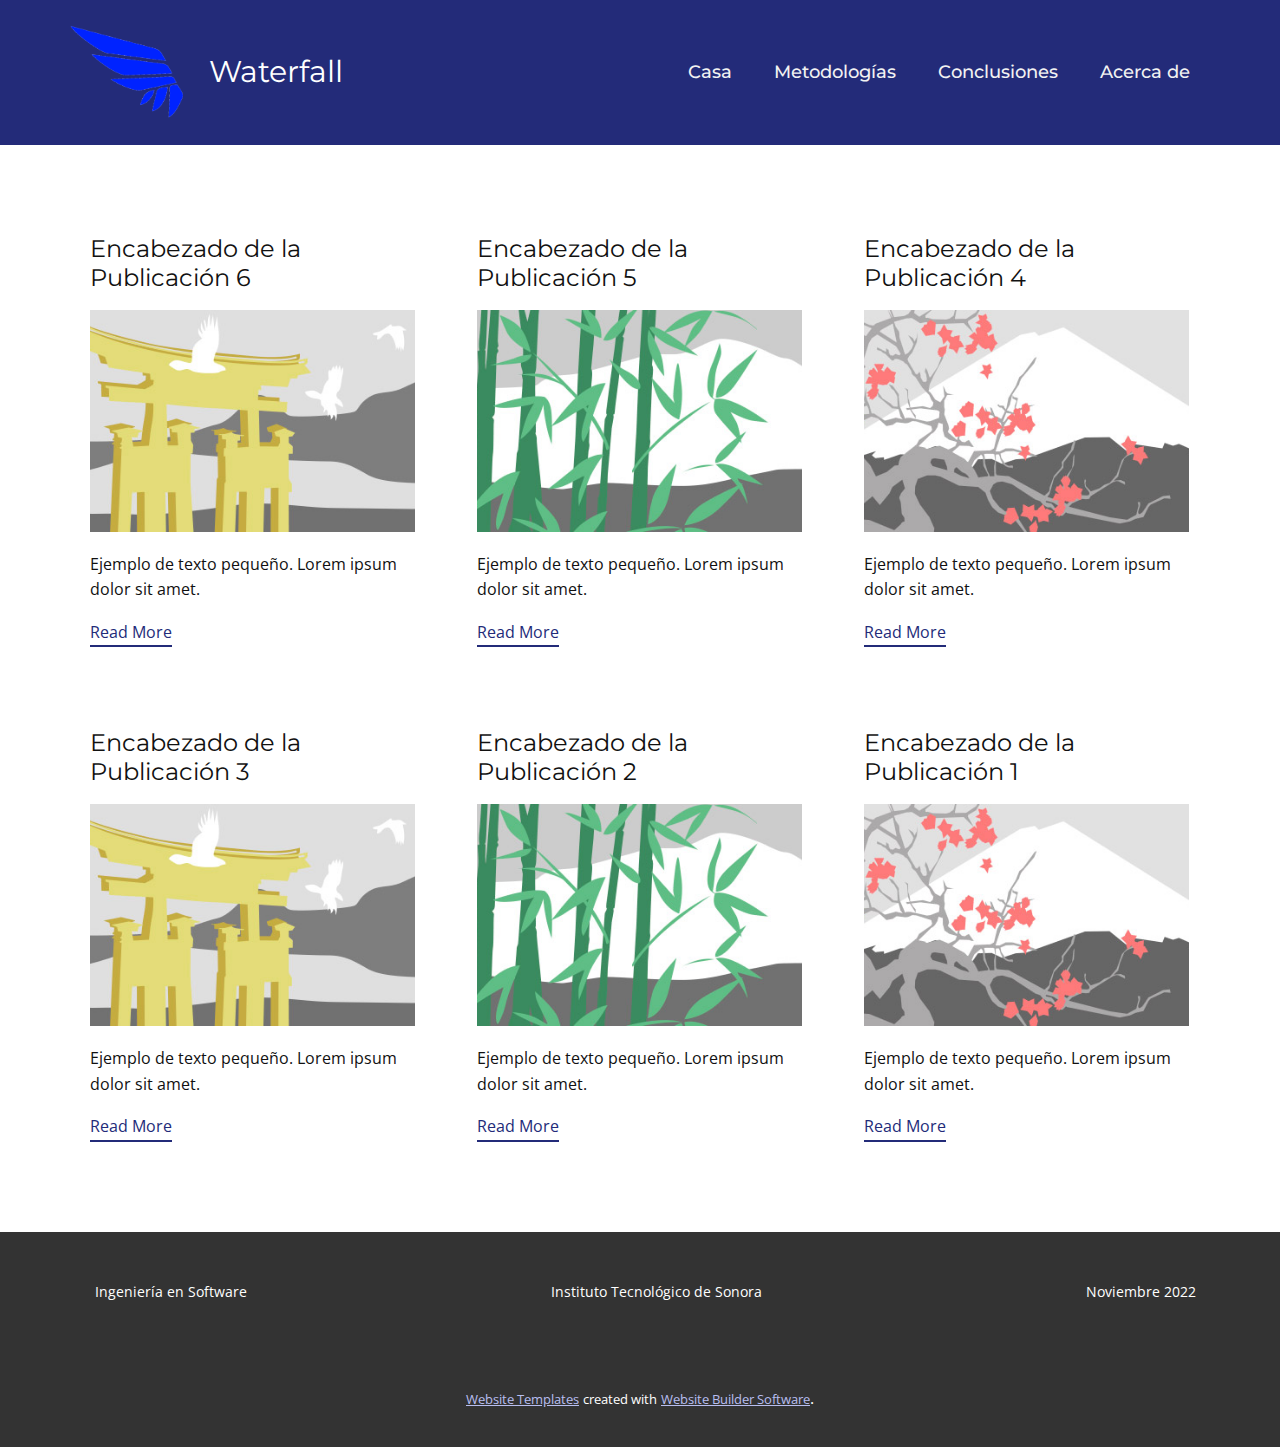
<file: blog/blog.html>
<html style="font-size: 16px;" lang="es"><head>
    <meta name="viewport" content="width=device-width, initial-scale=1.0">
    <meta charset="utf-8">
    <meta name="keywords" content="Waterfall​">
    <meta name="description" content="">
    <title>Blog Template</title>
    <link rel="stylesheet" href="../nicepage.css" media="screen">
<link rel="stylesheet" href="../Blog-Template.css" media="screen">
    <script class="u-script" type="text/javascript" src="../jquery.js" defer=""></script>
    <script class="u-script" type="text/javascript" src="../nicepage.js" defer=""></script>
    <meta name="generator" content="Nicepage 4.19.3, nicepage.com">
    <link id="u-theme-google-font" rel="stylesheet" href="https://fonts.googleapis.com/css?family=Montserrat:100,100i,200,200i,300,300i,400,400i,500,500i,600,600i,700,700i,800,800i,900,900i|Open+Sans:300,300i,400,400i,500,500i,600,600i,700,700i,800,800i">
    <link id="u-page-google-font" rel="stylesheet" href="https://fonts.googleapis.com/css?family=Montserrat:100,100i,200,200i,300,300i,400,400i,500,500i,600,600i,700,700i,800,800i,900,900i">
    
    
    <script type="application/ld+json">{
		"@context": "http://schema.org",
		"@type": "Organization",
		"name": "",
		"logo": "images/waterfall-logo-blog1.png"
}</script>
    <meta name="theme-color" content="#232b79">
  </head>
  <body class="u-body u-xl-mode" data-lang="es"><header class="u-clearfix u-header u-palette-1-dark-1 u-header" id="sec-a184"><div class="u-clearfix u-sheet u-sheet-1">
        <a href="../Casa.html" class="u-image u-logo u-image-1" data-image-width="610" data-image-height="505" title="Casa">
          <img src="../images/waterfall-logo-blog1.png" class="u-logo-image u-logo-image-1">
        </a>
        <nav class="u-menu u-menu-one-level u-offcanvas u-menu-1" data-responsive-from="MD">
          <div class="menu-collapse" style="font-size: 1.125rem; letter-spacing: 0px; font-weight: 500;">
            <a class="u-button-style u-custom-active-color u-custom-border u-custom-border-color u-custom-hover-color u-custom-left-right-menu-spacing u-custom-padding-bottom u-custom-text-active-color u-custom-text-color u-custom-text-hover-color u-custom-top-bottom-menu-spacing u-nav-link u-text-active-palette-1-base u-text-hover-palette-2-base" href="#">
              <svg class="u-svg-link" viewBox="0 0 24 24"><use xmlns:xlink="http://www.w3.org/1999/xlink" xlink:href="#menu-hamburger"></use></svg>
              <svg class="u-svg-content" version="1.1" id="menu-hamburger" viewBox="0 0 16 16" x="0px" y="0px" xmlns:xlink="http://www.w3.org/1999/xlink" xmlns="http://www.w3.org/2000/svg"><g><rect y="1" width="16" height="2"></rect><rect y="7" width="16" height="2"></rect><rect y="13" width="16" height="2"></rect>
</g></svg>
            </a>
          </div>
          <div class="u-custom-menu u-nav-container">
            <ul class="u-custom-font u-heading-font u-nav u-spacing-2 u-unstyled u-nav-1"><li class="u-nav-item"><a class="u-active-custom-color-2 u-button-style u-hover-palette-1-light-1 u-nav-link u-text-active-black u-text-grey-5 u-text-hover-grey-90" href="../Casa.html" style="padding: 10px 20px;">Casa</a>
</li><li class="u-nav-item"><a class="u-active-custom-color-2 u-button-style u-hover-palette-1-light-1 u-nav-link u-text-active-black u-text-grey-5 u-text-hover-grey-90" href="../Metodologías.html" style="padding: 10px 20px;">Metodologías</a>
</li><li class="u-nav-item"><a class="u-active-custom-color-2 u-button-style u-hover-palette-1-light-1 u-nav-link u-text-active-black u-text-grey-5 u-text-hover-grey-90" href="../Conclusiones.html" style="padding: 10px 20px;">Conclusiones</a>
</li><li class="u-nav-item"><a class="u-active-custom-color-2 u-button-style u-hover-palette-1-light-1 u-nav-link u-text-active-black u-text-grey-5 u-text-hover-grey-90" href="../Acerca-de.html" style="padding: 10px 20px;">Acerca de</a>
</li></ul>
          </div>
          <div class="u-custom-menu u-nav-container-collapse">
            <div class="u-black u-container-style u-inner-container-layout u-opacity u-opacity-95 u-sidenav">
              <div class="u-inner-container-layout u-sidenav-overflow">
                <div class="u-menu-close"></div>
                <ul class="u-align-center u-nav u-popupmenu-items u-unstyled u-nav-2"><li class="u-nav-item"><a class="u-button-style u-nav-link" href="../Casa.html">Casa</a>
</li><li class="u-nav-item"><a class="u-button-style u-nav-link" href="../Metodologías.html">Metodologías</a>
</li><li class="u-nav-item"><a class="u-button-style u-nav-link" href="../Conclusiones.html">Conclusiones</a>
</li><li class="u-nav-item"><a class="u-button-style u-nav-link" href="../Acerca-de.html">Acerca de</a>
</li></ul>
              </div>
            </div>
            <div class="u-black u-menu-overlay u-opacity u-opacity-70"></div>
          </div>
        </nav>
        <h1 class="u-custom-font u-font-montserrat u-text u-text-1">Waterfall </h1>
      </div></header>
    <section class="u-clearfix u-section-1" id="sec-9e62">
      <div class="u-clearfix u-sheet u-valign-middle u-sheet-1"><!--blog--><!--blog_options_json--><!--{"type":"Recent","source":"","tags":"","count":""}--><!--/blog_options_json-->
        <div class="u-blog u-expanded-width u-repeater u-repeater-1"><!--blog_post-->
          <div class="u-blog-post u-container-style u-repeater-item u-white u-repeater-item-1">
            <div class="u-container-layout u-similar-container u-valign-top u-container-layout-1"><!--blog_post_header-->
              <h4 class="u-blog-control u-text u-text-1">
                <a class="u-post-header-link" href="../blog/enviar-5.html">Encabezado de la Publicación 6</a>
              </h4><!--/blog_post_header--><!--blog_post_image-->
              <a class="u-post-header-link" href="../blog/enviar-5.html"><img alt="" class="u-blog-control u-expanded-width u-image u-image-default u-image-1" src="../images/8ad73f3c.jpeg"></a><!--/blog_post_image--><!--blog_post_content-->
              <div class="u-blog-control u-post-content u-text u-text-2 fr-view">Ejemplo de texto pequeño. Lorem ipsum dolor sit amet.</div><!--/blog_post_content--><!--blog_post_readmore-->
              <a href="../blog/enviar-5.html" class="u-blog-control u-border-2 u-border-palette-1-base u-btn u-btn-rectangle u-button-style u-none u-btn-1"><!--blog_post_readmore_content--><!--options_json--><!--{"content":"Read More","defaultValue":"Lee mas"}--><!--/options_json-->Read More<!--/blog_post_readmore_content--></a><!--/blog_post_readmore-->
            </div>
          </div><div class="u-blog-post u-container-style u-repeater-item u-video-cover u-white">
            <div class="u-container-layout u-similar-container u-valign-top u-container-layout-2"><!--blog_post_header-->
              <h4 class="u-blog-control u-text u-text-3">
                <a class="u-post-header-link" href="../blog/enviar-4.html">Encabezado de la Publicación 5</a>
              </h4><!--/blog_post_header--><!--blog_post_image-->
              <a class="u-post-header-link" href="../blog/enviar-4.html"><img alt="" class="u-blog-control u-expanded-width u-image u-image-default u-image-2" src="../images/68f64b9d.jpeg"></a><!--/blog_post_image--><!--blog_post_content-->
              <div class="u-blog-control u-post-content u-text u-text-4 fr-view">Ejemplo de texto pequeño. Lorem ipsum dolor sit amet.</div><!--/blog_post_content--><!--blog_post_readmore-->
              <a href="../blog/enviar-4.html" class="u-blog-control u-border-2 u-border-palette-1-base u-btn u-btn-rectangle u-button-style u-none u-btn-2"><!--blog_post_readmore_content--><!--options_json--><!--{"content":"Read More","defaultValue":"Lee mas"}--><!--/options_json-->Read More<!--/blog_post_readmore_content--></a><!--/blog_post_readmore-->
            </div>
          </div><div class="u-blog-post u-container-style u-repeater-item u-video-cover u-white">
            <div class="u-container-layout u-similar-container u-valign-top u-container-layout-3"><!--blog_post_header-->
              <h4 class="u-blog-control u-text u-text-5">
                <a class="u-post-header-link" href="../blog/enviar-3.html">Encabezado de la Publicación 4</a>
              </h4><!--/blog_post_header--><!--blog_post_image-->
              <a class="u-post-header-link" href="../blog/enviar-3.html"><img alt="" class="u-blog-control u-expanded-width u-image u-image-default u-image-3" src="../images/0fd3416c.jpeg"></a><!--/blog_post_image--><!--blog_post_content-->
              <div class="u-blog-control u-post-content u-text u-text-6 fr-view">Ejemplo de texto pequeño. Lorem ipsum dolor sit amet.</div><!--/blog_post_content--><!--blog_post_readmore-->
              <a href="../blog/enviar-3.html" class="u-blog-control u-border-2 u-border-palette-1-base u-btn u-btn-rectangle u-button-style u-none u-btn-3"><!--blog_post_readmore_content--><!--options_json--><!--{"content":"Read More","defaultValue":"Lee mas"}--><!--/options_json-->Read More<!--/blog_post_readmore_content--></a><!--/blog_post_readmore-->
            </div>
          </div><div class="u-blog-post u-container-style u-repeater-item u-white u-repeater-item-1">
            <div class="u-container-layout u-similar-container u-valign-top u-container-layout-1"><!--blog_post_header-->
              <h4 class="u-blog-control u-text u-text-1">
                <a class="u-post-header-link" href="../blog/enviar-2.html">Encabezado de la Publicación 3</a>
              </h4><!--/blog_post_header--><!--blog_post_image-->
              <a class="u-post-header-link" href="../blog/enviar-2.html"><img alt="" class="u-blog-control u-expanded-width u-image u-image-default u-image-1" src="../images/8ad73f3c.jpeg"></a><!--/blog_post_image--><!--blog_post_content-->
              <div class="u-blog-control u-post-content u-text u-text-2 fr-view">Ejemplo de texto pequeño. Lorem ipsum dolor sit amet.</div><!--/blog_post_content--><!--blog_post_readmore-->
              <a href="../blog/enviar-2.html" class="u-blog-control u-border-2 u-border-palette-1-base u-btn u-btn-rectangle u-button-style u-none u-btn-1"><!--blog_post_readmore_content--><!--options_json--><!--{"content":"Read More","defaultValue":"Lee mas"}--><!--/options_json-->Read More<!--/blog_post_readmore_content--></a><!--/blog_post_readmore-->
            </div>
          </div><div class="u-blog-post u-container-style u-repeater-item u-video-cover u-white">
            <div class="u-container-layout u-similar-container u-valign-top u-container-layout-2"><!--blog_post_header-->
              <h4 class="u-blog-control u-text u-text-3">
                <a class="u-post-header-link" href="../blog/enviar-1.html">Encabezado de la Publicación 2</a>
              </h4><!--/blog_post_header--><!--blog_post_image-->
              <a class="u-post-header-link" href="../blog/enviar-1.html"><img alt="" class="u-blog-control u-expanded-width u-image u-image-default u-image-2" src="../images/68f64b9d.jpeg"></a><!--/blog_post_image--><!--blog_post_content-->
              <div class="u-blog-control u-post-content u-text u-text-4 fr-view">Ejemplo de texto pequeño. Lorem ipsum dolor sit amet.</div><!--/blog_post_content--><!--blog_post_readmore-->
              <a href="../blog/enviar-1.html" class="u-blog-control u-border-2 u-border-palette-1-base u-btn u-btn-rectangle u-button-style u-none u-btn-2"><!--blog_post_readmore_content--><!--options_json--><!--{"content":"Read More","defaultValue":"Lee mas"}--><!--/options_json-->Read More<!--/blog_post_readmore_content--></a><!--/blog_post_readmore-->
            </div>
          </div><div class="u-blog-post u-container-style u-repeater-item u-video-cover u-white">
            <div class="u-container-layout u-similar-container u-valign-top u-container-layout-3"><!--blog_post_header-->
              <h4 class="u-blog-control u-text u-text-5">
                <a class="u-post-header-link" href="../blog/enviar.html">Encabezado de la Publicación 1</a>
              </h4><!--/blog_post_header--><!--blog_post_image-->
              <a class="u-post-header-link" href="../blog/enviar.html"><img alt="" class="u-blog-control u-expanded-width u-image u-image-default u-image-3" src="../images/0fd3416c.jpeg"></a><!--/blog_post_image--><!--blog_post_content-->
              <div class="u-blog-control u-post-content u-text u-text-6 fr-view">Ejemplo de texto pequeño. Lorem ipsum dolor sit amet.</div><!--/blog_post_content--><!--blog_post_readmore-->
              <a href="../blog/enviar.html" class="u-blog-control u-border-2 u-border-palette-1-base u-btn u-btn-rectangle u-button-style u-none u-btn-3"><!--blog_post_readmore_content--><!--options_json--><!--{"content":"Read More","defaultValue":"Lee mas"}--><!--/options_json-->Read More<!--/blog_post_readmore_content--></a><!--/blog_post_readmore-->
            </div>
          </div><!--/blog_post--><!--blog_post-->
          <!--/blog_post--><!--blog_post-->
          <!--/blog_post-->
        </div><!--/blog-->
      </div>
    </section>
    
    
    <footer class="u-align-center u-clearfix u-footer u-grey-80 u-footer" id="sec-b796"><div class="u-clearfix u-sheet u-sheet-1">
        <p class="u-small-text u-text u-text-variant u-text-1">Ingeniería en Software&nbsp; &nbsp; &nbsp; &nbsp; &nbsp; &nbsp; &nbsp; &nbsp; &nbsp; &nbsp; &nbsp; &nbsp; &nbsp; &nbsp; &nbsp; &nbsp; &nbsp; &nbsp; &nbsp; &nbsp; &nbsp; &nbsp; &nbsp; &nbsp; &nbsp; &nbsp; &nbsp; &nbsp; &nbsp; &nbsp; &nbsp; &nbsp; &nbsp; &nbsp; &nbsp; &nbsp; &nbsp; &nbsp; Instituto Tecnológico de Sonora&nbsp; &nbsp; &nbsp; &nbsp; &nbsp; &nbsp; &nbsp; &nbsp; &nbsp; &nbsp; &nbsp; &nbsp; &nbsp; &nbsp; &nbsp; &nbsp; &nbsp; &nbsp; &nbsp; &nbsp; &nbsp; &nbsp; &nbsp; &nbsp; &nbsp; &nbsp; &nbsp; &nbsp; &nbsp; &nbsp; &nbsp; &nbsp; &nbsp; &nbsp; &nbsp; &nbsp; &nbsp; &nbsp; &nbsp; &nbsp; &nbsp;Noviembre 2022</p>
      </div></footer>
    <section class="u-backlink u-clearfix u-grey-80">
      <a class="u-link" href="https://nicepage.com/website-templates" target="_blank">
        <span>Website Templates</span>
      </a>
      <p class="u-text">
        <span>created with</span>
      </p>
      <a class="u-link" href="" target="_blank">
        <span>Website Builder Software</span>
      </a>. 
    </section>
  
</body></html>
</file>
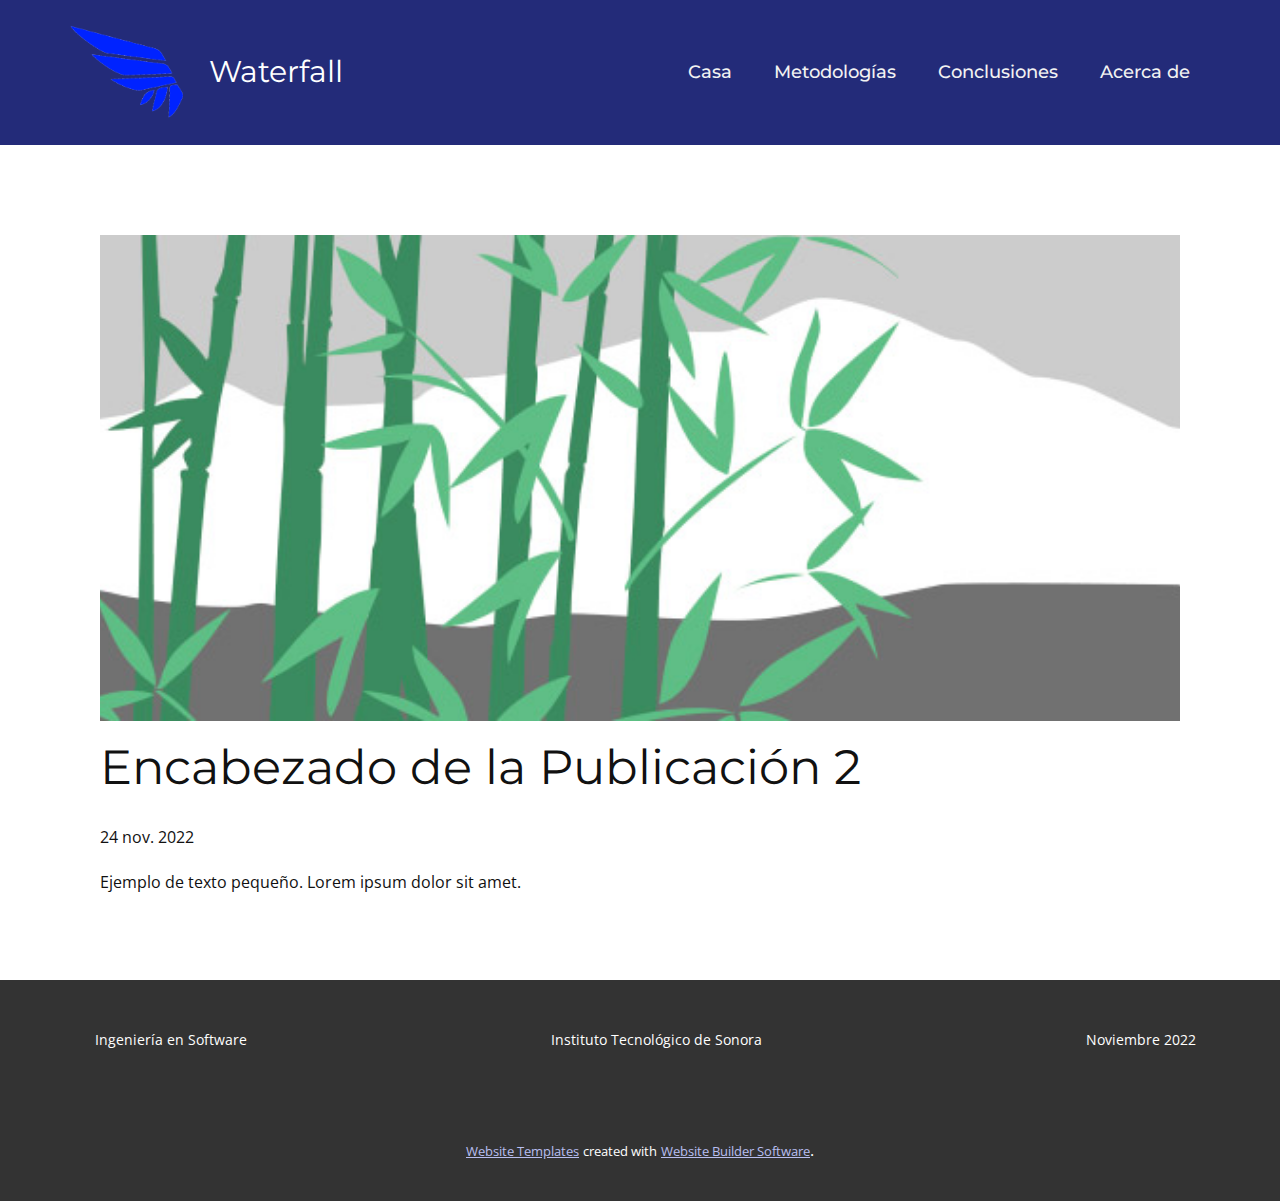
<file: blog/enviar-1.html>
<!doctype html>
<html style="font-size: 16px;" lang="es"><head>
    <meta name="viewport" content="width=device-width, initial-scale=1.0">
    <meta charset="utf-8">
    <meta name="keywords" content="Encabezado de la Publicación 1">
    <meta name="description" content="">
    <title>Encabezado de la Publicación 2</title>
    <link rel="stylesheet" href="../nicepage.css" media="screen">
<link rel="stylesheet" href="../Post-Template.css" media="screen">
    <script class="u-script" type="text/javascript" src="../jquery.js" defer=""></script>
    <script class="u-script" type="text/javascript" src="../nicepage.js" defer=""></script>
    <meta name="generator" content="Nicepage 4.19.3, nicepage.com">
    <link id="u-theme-google-font" rel="stylesheet" href="https://fonts.googleapis.com/css?family=Montserrat:100,100i,200,200i,300,300i,400,400i,500,500i,600,600i,700,700i,800,800i,900,900i|Open+Sans:300,300i,400,400i,500,500i,600,600i,700,700i,800,800i">
    <link id="u-page-google-font" rel="stylesheet" href="https://fonts.googleapis.com/css?family=Montserrat:100,100i,200,200i,300,300i,400,400i,500,500i,600,600i,700,700i,800,800i,900,900i">
    
    
    <script type="application/ld+json">{
		"@context": "http://schema.org",
		"@type": "Organization",
		"name": "",
		"logo": "images/waterfall-logo-blog1.png"
}</script>
    <meta name="theme-color" content="#232b79">
  </head>
  <body class="u-body u-xl-mode" data-lang="es"><header class="u-clearfix u-header u-palette-1-dark-1 u-header" id="sec-a184"><div class="u-clearfix u-sheet u-sheet-1">
        <a href="../Casa.html" class="u-image u-logo u-image-1" data-image-width="610" data-image-height="505" title="Casa">
          <img src="../images/waterfall-logo-blog1.png" class="u-logo-image u-logo-image-1">
        </a>
        <nav class="u-menu u-menu-one-level u-offcanvas u-menu-1" data-responsive-from="MD">
          <div class="menu-collapse" style="font-size: 1.125rem; letter-spacing: 0px; font-weight: 500;">
            <a class="u-button-style u-custom-active-color u-custom-border u-custom-border-color u-custom-hover-color u-custom-left-right-menu-spacing u-custom-padding-bottom u-custom-text-active-color u-custom-text-color u-custom-text-hover-color u-custom-top-bottom-menu-spacing u-nav-link u-text-active-palette-1-base u-text-hover-palette-2-base" href="#">
              <svg class="u-svg-link" viewBox="0 0 24 24"><use xmlns:xlink="http://www.w3.org/1999/xlink" xlink:href="#menu-hamburger"></use></svg>
              <svg class="u-svg-content" version="1.1" id="menu-hamburger" viewBox="0 0 16 16" x="0px" y="0px" xmlns:xlink="http://www.w3.org/1999/xlink" xmlns="http://www.w3.org/2000/svg"><g><rect y="1" width="16" height="2"></rect><rect y="7" width="16" height="2"></rect><rect y="13" width="16" height="2"></rect>
</g></svg>
            </a>
          </div>
          <div class="u-custom-menu u-nav-container">
            <ul class="u-custom-font u-heading-font u-nav u-spacing-2 u-unstyled u-nav-1"><li class="u-nav-item"><a class="u-active-custom-color-2 u-button-style u-hover-palette-1-light-1 u-nav-link u-text-active-black u-text-grey-5 u-text-hover-grey-90" href="../Casa.html" style="padding: 10px 20px;">Casa</a>
</li><li class="u-nav-item"><a class="u-active-custom-color-2 u-button-style u-hover-palette-1-light-1 u-nav-link u-text-active-black u-text-grey-5 u-text-hover-grey-90" href="../Metodologías.html" style="padding: 10px 20px;">Metodologías</a>
</li><li class="u-nav-item"><a class="u-active-custom-color-2 u-button-style u-hover-palette-1-light-1 u-nav-link u-text-active-black u-text-grey-5 u-text-hover-grey-90" href="../Conclusiones.html" style="padding: 10px 20px;">Conclusiones</a>
</li><li class="u-nav-item"><a class="u-active-custom-color-2 u-button-style u-hover-palette-1-light-1 u-nav-link u-text-active-black u-text-grey-5 u-text-hover-grey-90" href="../Acerca-de.html" style="padding: 10px 20px;">Acerca de</a>
</li></ul>
          </div>
          <div class="u-custom-menu u-nav-container-collapse">
            <div class="u-black u-container-style u-inner-container-layout u-opacity u-opacity-95 u-sidenav">
              <div class="u-inner-container-layout u-sidenav-overflow">
                <div class="u-menu-close"></div>
                <ul class="u-align-center u-nav u-popupmenu-items u-unstyled u-nav-2"><li class="u-nav-item"><a class="u-button-style u-nav-link" href="../Casa.html">Casa</a>
</li><li class="u-nav-item"><a class="u-button-style u-nav-link" href="../Metodologías.html">Metodologías</a>
</li><li class="u-nav-item"><a class="u-button-style u-nav-link" href="../Conclusiones.html">Conclusiones</a>
</li><li class="u-nav-item"><a class="u-button-style u-nav-link" href="../Acerca-de.html">Acerca de</a>
</li></ul>
              </div>
            </div>
            <div class="u-black u-menu-overlay u-opacity u-opacity-70"></div>
          </div>
        </nav>
        <h1 class="u-custom-font u-font-montserrat u-text u-text-1">Waterfall </h1>
      </div></header>
    <section class="u-align-center u-clearfix u-section-1" id="sec-05e2">
      <div class="u-clearfix u-sheet u-valign-middle-md u-valign-middle-sm u-valign-middle-xs u-sheet-1"><!--post_details--><!--post_details_options_json--><!--{"source":""}--><!--/post_details_options_json--><!--blog_post-->
        <div class="u-container-style u-expanded-width u-post-details u-post-details-1">
          <div class="u-container-layout u-valign-middle u-container-layout-1"><!--blog_post_image-->
            <img alt="" class="u-blog-control u-expanded-width u-image u-image-default u-image-1" src="../images/68f64b9d.jpeg"><!--/blog_post_image--><!--blog_post_header-->
            <h2 class="u-blog-control u-text u-text-1">Encabezado de la Publicación 2</h2><!--/blog_post_header--><!--blog_post_metadata-->
            <div class="u-blog-control u-metadata u-metadata-1"><!--blog_post_metadata_date-->
              <span class="u-meta-date u-meta-icon">24 nov. 2022</span><!--/blog_post_metadata_date--><!--blog_post_metadata_category-->
              <!--/blog_post_metadata_category--><!--blog_post_metadata_comments-->
              <!--/blog_post_metadata_comments-->
            </div><!--/blog_post_metadata--><!--blog_post_content-->
            <div class="u-align-justify u-blog-control u-post-content u-text u-text-2 fr-view">
  Ejemplo de texto pequeño. Lorem ipsum dolor sit amet.
  </div><!--/blog_post_content-->
          </div>
        </div><!--/blog_post--><!--/post_details-->
      </div>
    </section>
    
    
    <footer class="u-align-center u-clearfix u-footer u-grey-80 u-footer" id="sec-b796"><div class="u-clearfix u-sheet u-sheet-1">
        <p class="u-small-text u-text u-text-variant u-text-1">Ingeniería en Software&nbsp; &nbsp; &nbsp; &nbsp; &nbsp; &nbsp; &nbsp; &nbsp; &nbsp; &nbsp; &nbsp; &nbsp; &nbsp; &nbsp; &nbsp; &nbsp; &nbsp; &nbsp; &nbsp; &nbsp; &nbsp; &nbsp; &nbsp; &nbsp; &nbsp; &nbsp; &nbsp; &nbsp; &nbsp; &nbsp; &nbsp; &nbsp; &nbsp; &nbsp; &nbsp; &nbsp; &nbsp; &nbsp; Instituto Tecnológico de Sonora&nbsp; &nbsp; &nbsp; &nbsp; &nbsp; &nbsp; &nbsp; &nbsp; &nbsp; &nbsp; &nbsp; &nbsp; &nbsp; &nbsp; &nbsp; &nbsp; &nbsp; &nbsp; &nbsp; &nbsp; &nbsp; &nbsp; &nbsp; &nbsp; &nbsp; &nbsp; &nbsp; &nbsp; &nbsp; &nbsp; &nbsp; &nbsp; &nbsp; &nbsp; &nbsp; &nbsp; &nbsp; &nbsp; &nbsp; &nbsp; &nbsp;Noviembre 2022</p>
      </div></footer>
    <section class="u-backlink u-clearfix u-grey-80">
      <a class="u-link" href="https://nicepage.com/website-templates" target="_blank">
        <span>Website Templates</span>
      </a>
      <p class="u-text">
        <span>created with</span>
      </p>
      <a class="u-link" href="" target="_blank">
        <span>Website Builder Software</span>
      </a>. 
    </section>
  
</body></html>
</file>
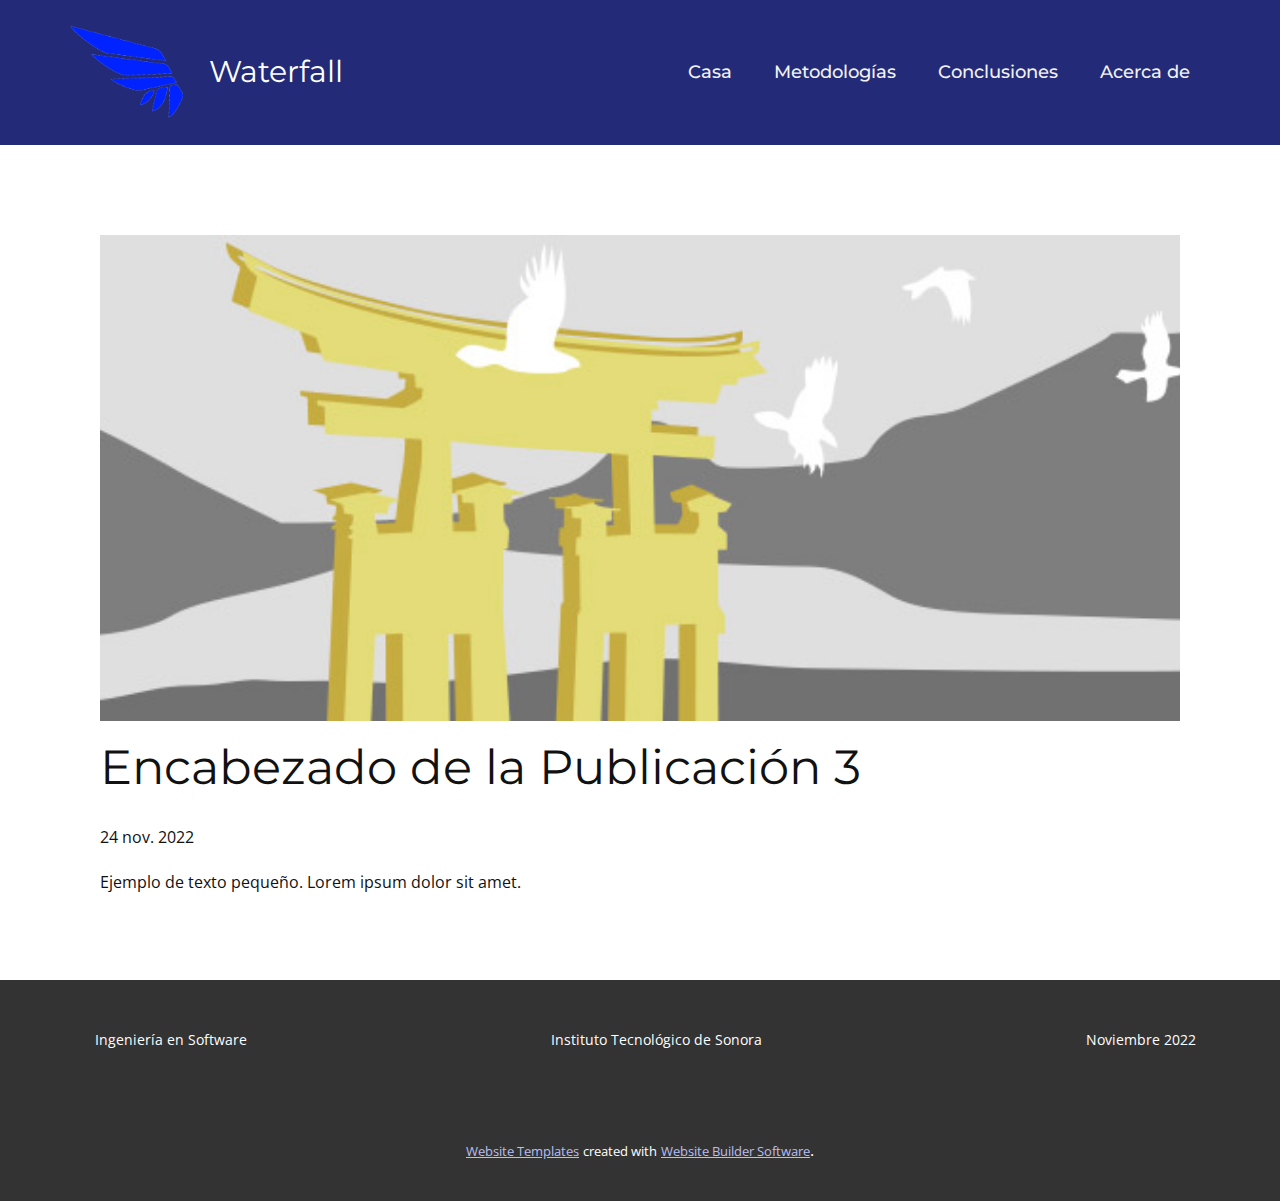
<file: blog/enviar-2.html>
<!doctype html>
<html style="font-size: 16px;" lang="es"><head>
    <meta name="viewport" content="width=device-width, initial-scale=1.0">
    <meta charset="utf-8">
    <meta name="keywords" content="Encabezado de la Publicación 1">
    <meta name="description" content="">
    <title>Encabezado de la Publicación 3</title>
    <link rel="stylesheet" href="../nicepage.css" media="screen">
<link rel="stylesheet" href="../Post-Template.css" media="screen">
    <script class="u-script" type="text/javascript" src="../jquery.js" defer=""></script>
    <script class="u-script" type="text/javascript" src="../nicepage.js" defer=""></script>
    <meta name="generator" content="Nicepage 4.19.3, nicepage.com">
    <link id="u-theme-google-font" rel="stylesheet" href="https://fonts.googleapis.com/css?family=Montserrat:100,100i,200,200i,300,300i,400,400i,500,500i,600,600i,700,700i,800,800i,900,900i|Open+Sans:300,300i,400,400i,500,500i,600,600i,700,700i,800,800i">
    <link id="u-page-google-font" rel="stylesheet" href="https://fonts.googleapis.com/css?family=Montserrat:100,100i,200,200i,300,300i,400,400i,500,500i,600,600i,700,700i,800,800i,900,900i">
    
    
    <script type="application/ld+json">{
		"@context": "http://schema.org",
		"@type": "Organization",
		"name": "",
		"logo": "images/waterfall-logo-blog1.png"
}</script>
    <meta name="theme-color" content="#232b79">
  </head>
  <body class="u-body u-xl-mode" data-lang="es"><header class="u-clearfix u-header u-palette-1-dark-1 u-header" id="sec-a184"><div class="u-clearfix u-sheet u-sheet-1">
        <a href="../Casa.html" class="u-image u-logo u-image-1" data-image-width="610" data-image-height="505" title="Casa">
          <img src="../images/waterfall-logo-blog1.png" class="u-logo-image u-logo-image-1">
        </a>
        <nav class="u-menu u-menu-one-level u-offcanvas u-menu-1" data-responsive-from="MD">
          <div class="menu-collapse" style="font-size: 1.125rem; letter-spacing: 0px; font-weight: 500;">
            <a class="u-button-style u-custom-active-color u-custom-border u-custom-border-color u-custom-hover-color u-custom-left-right-menu-spacing u-custom-padding-bottom u-custom-text-active-color u-custom-text-color u-custom-text-hover-color u-custom-top-bottom-menu-spacing u-nav-link u-text-active-palette-1-base u-text-hover-palette-2-base" href="#">
              <svg class="u-svg-link" viewBox="0 0 24 24"><use xmlns:xlink="http://www.w3.org/1999/xlink" xlink:href="#menu-hamburger"></use></svg>
              <svg class="u-svg-content" version="1.1" id="menu-hamburger" viewBox="0 0 16 16" x="0px" y="0px" xmlns:xlink="http://www.w3.org/1999/xlink" xmlns="http://www.w3.org/2000/svg"><g><rect y="1" width="16" height="2"></rect><rect y="7" width="16" height="2"></rect><rect y="13" width="16" height="2"></rect>
</g></svg>
            </a>
          </div>
          <div class="u-custom-menu u-nav-container">
            <ul class="u-custom-font u-heading-font u-nav u-spacing-2 u-unstyled u-nav-1"><li class="u-nav-item"><a class="u-active-custom-color-2 u-button-style u-hover-palette-1-light-1 u-nav-link u-text-active-black u-text-grey-5 u-text-hover-grey-90" href="../Casa.html" style="padding: 10px 20px;">Casa</a>
</li><li class="u-nav-item"><a class="u-active-custom-color-2 u-button-style u-hover-palette-1-light-1 u-nav-link u-text-active-black u-text-grey-5 u-text-hover-grey-90" href="../Metodologías.html" style="padding: 10px 20px;">Metodologías</a>
</li><li class="u-nav-item"><a class="u-active-custom-color-2 u-button-style u-hover-palette-1-light-1 u-nav-link u-text-active-black u-text-grey-5 u-text-hover-grey-90" href="../Conclusiones.html" style="padding: 10px 20px;">Conclusiones</a>
</li><li class="u-nav-item"><a class="u-active-custom-color-2 u-button-style u-hover-palette-1-light-1 u-nav-link u-text-active-black u-text-grey-5 u-text-hover-grey-90" href="../Acerca-de.html" style="padding: 10px 20px;">Acerca de</a>
</li></ul>
          </div>
          <div class="u-custom-menu u-nav-container-collapse">
            <div class="u-black u-container-style u-inner-container-layout u-opacity u-opacity-95 u-sidenav">
              <div class="u-inner-container-layout u-sidenav-overflow">
                <div class="u-menu-close"></div>
                <ul class="u-align-center u-nav u-popupmenu-items u-unstyled u-nav-2"><li class="u-nav-item"><a class="u-button-style u-nav-link" href="../Casa.html">Casa</a>
</li><li class="u-nav-item"><a class="u-button-style u-nav-link" href="../Metodologías.html">Metodologías</a>
</li><li class="u-nav-item"><a class="u-button-style u-nav-link" href="../Conclusiones.html">Conclusiones</a>
</li><li class="u-nav-item"><a class="u-button-style u-nav-link" href="../Acerca-de.html">Acerca de</a>
</li></ul>
              </div>
            </div>
            <div class="u-black u-menu-overlay u-opacity u-opacity-70"></div>
          </div>
        </nav>
        <h1 class="u-custom-font u-font-montserrat u-text u-text-1">Waterfall </h1>
      </div></header>
    <section class="u-align-center u-clearfix u-section-1" id="sec-05e2">
      <div class="u-clearfix u-sheet u-valign-middle-md u-valign-middle-sm u-valign-middle-xs u-sheet-1"><!--post_details--><!--post_details_options_json--><!--{"source":""}--><!--/post_details_options_json--><!--blog_post-->
        <div class="u-container-style u-expanded-width u-post-details u-post-details-1">
          <div class="u-container-layout u-valign-middle u-container-layout-1"><!--blog_post_image-->
            <img alt="" class="u-blog-control u-expanded-width u-image u-image-default u-image-1" src="../images/8ad73f3c.jpeg"><!--/blog_post_image--><!--blog_post_header-->
            <h2 class="u-blog-control u-text u-text-1">Encabezado de la Publicación 3</h2><!--/blog_post_header--><!--blog_post_metadata-->
            <div class="u-blog-control u-metadata u-metadata-1"><!--blog_post_metadata_date-->
              <span class="u-meta-date u-meta-icon">24 nov. 2022</span><!--/blog_post_metadata_date--><!--blog_post_metadata_category-->
              <!--/blog_post_metadata_category--><!--blog_post_metadata_comments-->
              <!--/blog_post_metadata_comments-->
            </div><!--/blog_post_metadata--><!--blog_post_content-->
            <div class="u-align-justify u-blog-control u-post-content u-text u-text-2 fr-view">
  Ejemplo de texto pequeño. Lorem ipsum dolor sit amet.
  </div><!--/blog_post_content-->
          </div>
        </div><!--/blog_post--><!--/post_details-->
      </div>
    </section>
    
    
    <footer class="u-align-center u-clearfix u-footer u-grey-80 u-footer" id="sec-b796"><div class="u-clearfix u-sheet u-sheet-1">
        <p class="u-small-text u-text u-text-variant u-text-1">Ingeniería en Software&nbsp; &nbsp; &nbsp; &nbsp; &nbsp; &nbsp; &nbsp; &nbsp; &nbsp; &nbsp; &nbsp; &nbsp; &nbsp; &nbsp; &nbsp; &nbsp; &nbsp; &nbsp; &nbsp; &nbsp; &nbsp; &nbsp; &nbsp; &nbsp; &nbsp; &nbsp; &nbsp; &nbsp; &nbsp; &nbsp; &nbsp; &nbsp; &nbsp; &nbsp; &nbsp; &nbsp; &nbsp; &nbsp; Instituto Tecnológico de Sonora&nbsp; &nbsp; &nbsp; &nbsp; &nbsp; &nbsp; &nbsp; &nbsp; &nbsp; &nbsp; &nbsp; &nbsp; &nbsp; &nbsp; &nbsp; &nbsp; &nbsp; &nbsp; &nbsp; &nbsp; &nbsp; &nbsp; &nbsp; &nbsp; &nbsp; &nbsp; &nbsp; &nbsp; &nbsp; &nbsp; &nbsp; &nbsp; &nbsp; &nbsp; &nbsp; &nbsp; &nbsp; &nbsp; &nbsp; &nbsp; &nbsp;Noviembre 2022</p>
      </div></footer>
    <section class="u-backlink u-clearfix u-grey-80">
      <a class="u-link" href="https://nicepage.com/website-templates" target="_blank">
        <span>Website Templates</span>
      </a>
      <p class="u-text">
        <span>created with</span>
      </p>
      <a class="u-link" href="" target="_blank">
        <span>Website Builder Software</span>
      </a>. 
    </section>
  
</body></html>
</file>
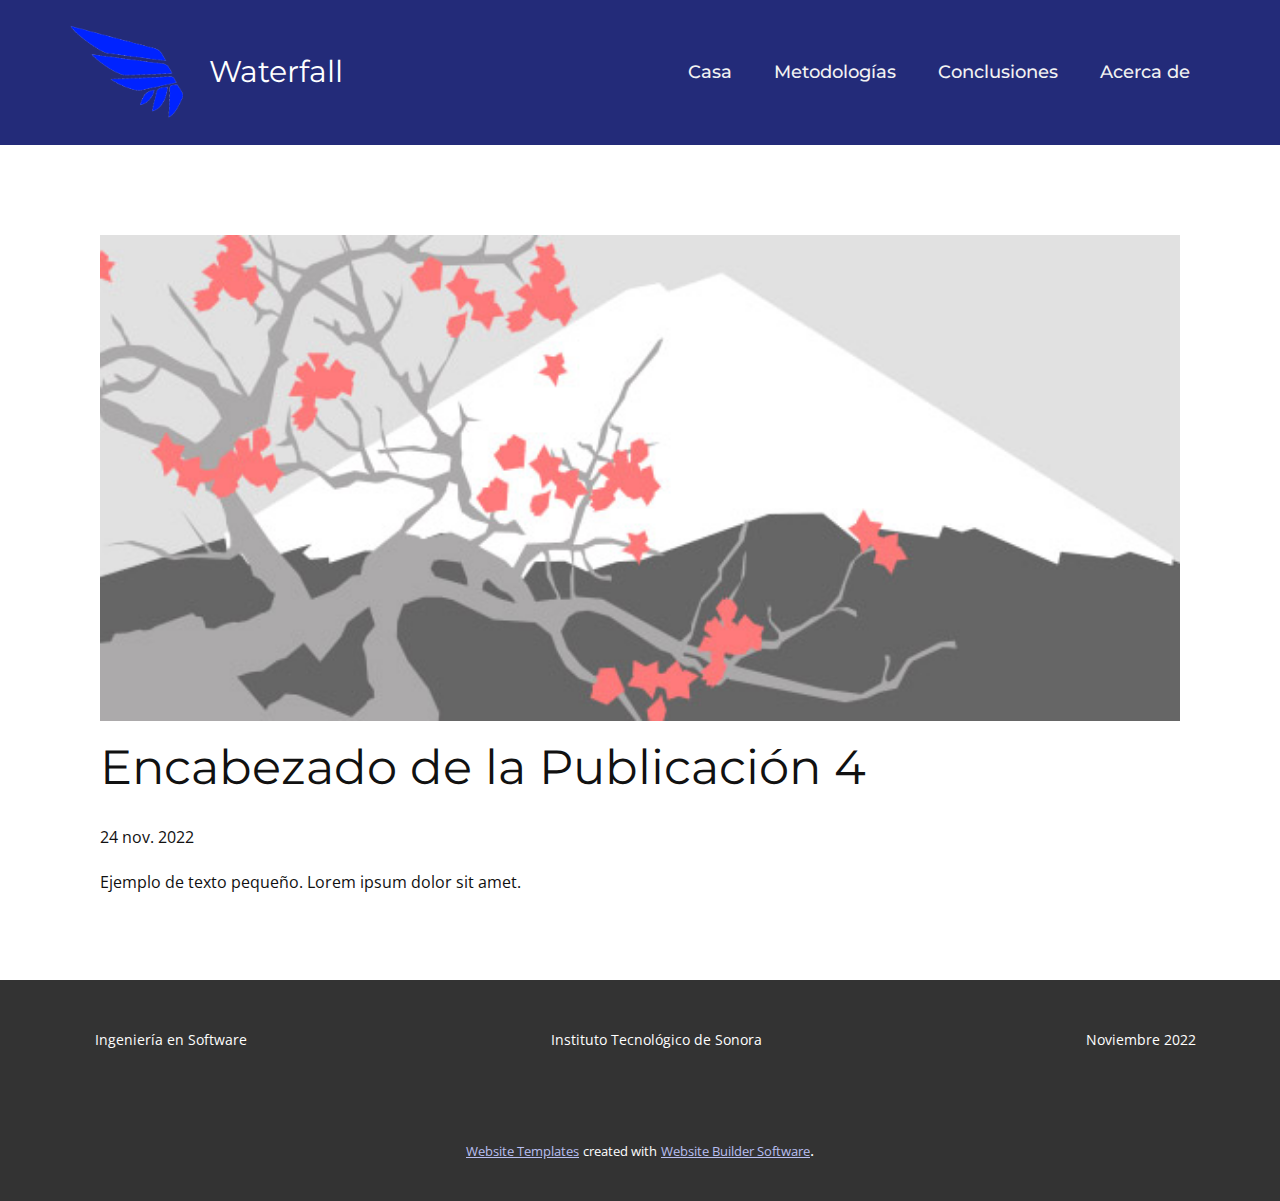
<file: blog/enviar-3.html>
<!doctype html>
<html style="font-size: 16px;" lang="es"><head>
    <meta name="viewport" content="width=device-width, initial-scale=1.0">
    <meta charset="utf-8">
    <meta name="keywords" content="Encabezado de la Publicación 1">
    <meta name="description" content="">
    <title>Encabezado de la Publicación 4</title>
    <link rel="stylesheet" href="../nicepage.css" media="screen">
<link rel="stylesheet" href="../Post-Template.css" media="screen">
    <script class="u-script" type="text/javascript" src="../jquery.js" defer=""></script>
    <script class="u-script" type="text/javascript" src="../nicepage.js" defer=""></script>
    <meta name="generator" content="Nicepage 4.19.3, nicepage.com">
    <link id="u-theme-google-font" rel="stylesheet" href="https://fonts.googleapis.com/css?family=Montserrat:100,100i,200,200i,300,300i,400,400i,500,500i,600,600i,700,700i,800,800i,900,900i|Open+Sans:300,300i,400,400i,500,500i,600,600i,700,700i,800,800i">
    <link id="u-page-google-font" rel="stylesheet" href="https://fonts.googleapis.com/css?family=Montserrat:100,100i,200,200i,300,300i,400,400i,500,500i,600,600i,700,700i,800,800i,900,900i">
    
    
    <script type="application/ld+json">{
		"@context": "http://schema.org",
		"@type": "Organization",
		"name": "",
		"logo": "images/waterfall-logo-blog1.png"
}</script>
    <meta name="theme-color" content="#232b79">
  </head>
  <body class="u-body u-xl-mode" data-lang="es"><header class="u-clearfix u-header u-palette-1-dark-1 u-header" id="sec-a184"><div class="u-clearfix u-sheet u-sheet-1">
        <a href="../Casa.html" class="u-image u-logo u-image-1" data-image-width="610" data-image-height="505" title="Casa">
          <img src="../images/waterfall-logo-blog1.png" class="u-logo-image u-logo-image-1">
        </a>
        <nav class="u-menu u-menu-one-level u-offcanvas u-menu-1" data-responsive-from="MD">
          <div class="menu-collapse" style="font-size: 1.125rem; letter-spacing: 0px; font-weight: 500;">
            <a class="u-button-style u-custom-active-color u-custom-border u-custom-border-color u-custom-hover-color u-custom-left-right-menu-spacing u-custom-padding-bottom u-custom-text-active-color u-custom-text-color u-custom-text-hover-color u-custom-top-bottom-menu-spacing u-nav-link u-text-active-palette-1-base u-text-hover-palette-2-base" href="#">
              <svg class="u-svg-link" viewBox="0 0 24 24"><use xmlns:xlink="http://www.w3.org/1999/xlink" xlink:href="#menu-hamburger"></use></svg>
              <svg class="u-svg-content" version="1.1" id="menu-hamburger" viewBox="0 0 16 16" x="0px" y="0px" xmlns:xlink="http://www.w3.org/1999/xlink" xmlns="http://www.w3.org/2000/svg"><g><rect y="1" width="16" height="2"></rect><rect y="7" width="16" height="2"></rect><rect y="13" width="16" height="2"></rect>
</g></svg>
            </a>
          </div>
          <div class="u-custom-menu u-nav-container">
            <ul class="u-custom-font u-heading-font u-nav u-spacing-2 u-unstyled u-nav-1"><li class="u-nav-item"><a class="u-active-custom-color-2 u-button-style u-hover-palette-1-light-1 u-nav-link u-text-active-black u-text-grey-5 u-text-hover-grey-90" href="../Casa.html" style="padding: 10px 20px;">Casa</a>
</li><li class="u-nav-item"><a class="u-active-custom-color-2 u-button-style u-hover-palette-1-light-1 u-nav-link u-text-active-black u-text-grey-5 u-text-hover-grey-90" href="../Metodologías.html" style="padding: 10px 20px;">Metodologías</a>
</li><li class="u-nav-item"><a class="u-active-custom-color-2 u-button-style u-hover-palette-1-light-1 u-nav-link u-text-active-black u-text-grey-5 u-text-hover-grey-90" href="../Conclusiones.html" style="padding: 10px 20px;">Conclusiones</a>
</li><li class="u-nav-item"><a class="u-active-custom-color-2 u-button-style u-hover-palette-1-light-1 u-nav-link u-text-active-black u-text-grey-5 u-text-hover-grey-90" href="../Acerca-de.html" style="padding: 10px 20px;">Acerca de</a>
</li></ul>
          </div>
          <div class="u-custom-menu u-nav-container-collapse">
            <div class="u-black u-container-style u-inner-container-layout u-opacity u-opacity-95 u-sidenav">
              <div class="u-inner-container-layout u-sidenav-overflow">
                <div class="u-menu-close"></div>
                <ul class="u-align-center u-nav u-popupmenu-items u-unstyled u-nav-2"><li class="u-nav-item"><a class="u-button-style u-nav-link" href="../Casa.html">Casa</a>
</li><li class="u-nav-item"><a class="u-button-style u-nav-link" href="../Metodologías.html">Metodologías</a>
</li><li class="u-nav-item"><a class="u-button-style u-nav-link" href="../Conclusiones.html">Conclusiones</a>
</li><li class="u-nav-item"><a class="u-button-style u-nav-link" href="../Acerca-de.html">Acerca de</a>
</li></ul>
              </div>
            </div>
            <div class="u-black u-menu-overlay u-opacity u-opacity-70"></div>
          </div>
        </nav>
        <h1 class="u-custom-font u-font-montserrat u-text u-text-1">Waterfall </h1>
      </div></header>
    <section class="u-align-center u-clearfix u-section-1" id="sec-05e2">
      <div class="u-clearfix u-sheet u-valign-middle-md u-valign-middle-sm u-valign-middle-xs u-sheet-1"><!--post_details--><!--post_details_options_json--><!--{"source":""}--><!--/post_details_options_json--><!--blog_post-->
        <div class="u-container-style u-expanded-width u-post-details u-post-details-1">
          <div class="u-container-layout u-valign-middle u-container-layout-1"><!--blog_post_image-->
            <img alt="" class="u-blog-control u-expanded-width u-image u-image-default u-image-1" src="../images/0fd3416c.jpeg"><!--/blog_post_image--><!--blog_post_header-->
            <h2 class="u-blog-control u-text u-text-1">Encabezado de la Publicación 4</h2><!--/blog_post_header--><!--blog_post_metadata-->
            <div class="u-blog-control u-metadata u-metadata-1"><!--blog_post_metadata_date-->
              <span class="u-meta-date u-meta-icon">24 nov. 2022</span><!--/blog_post_metadata_date--><!--blog_post_metadata_category-->
              <!--/blog_post_metadata_category--><!--blog_post_metadata_comments-->
              <!--/blog_post_metadata_comments-->
            </div><!--/blog_post_metadata--><!--blog_post_content-->
            <div class="u-align-justify u-blog-control u-post-content u-text u-text-2 fr-view">
  Ejemplo de texto pequeño. Lorem ipsum dolor sit amet.
  </div><!--/blog_post_content-->
          </div>
        </div><!--/blog_post--><!--/post_details-->
      </div>
    </section>
    
    
    <footer class="u-align-center u-clearfix u-footer u-grey-80 u-footer" id="sec-b796"><div class="u-clearfix u-sheet u-sheet-1">
        <p class="u-small-text u-text u-text-variant u-text-1">Ingeniería en Software&nbsp; &nbsp; &nbsp; &nbsp; &nbsp; &nbsp; &nbsp; &nbsp; &nbsp; &nbsp; &nbsp; &nbsp; &nbsp; &nbsp; &nbsp; &nbsp; &nbsp; &nbsp; &nbsp; &nbsp; &nbsp; &nbsp; &nbsp; &nbsp; &nbsp; &nbsp; &nbsp; &nbsp; &nbsp; &nbsp; &nbsp; &nbsp; &nbsp; &nbsp; &nbsp; &nbsp; &nbsp; &nbsp; Instituto Tecnológico de Sonora&nbsp; &nbsp; &nbsp; &nbsp; &nbsp; &nbsp; &nbsp; &nbsp; &nbsp; &nbsp; &nbsp; &nbsp; &nbsp; &nbsp; &nbsp; &nbsp; &nbsp; &nbsp; &nbsp; &nbsp; &nbsp; &nbsp; &nbsp; &nbsp; &nbsp; &nbsp; &nbsp; &nbsp; &nbsp; &nbsp; &nbsp; &nbsp; &nbsp; &nbsp; &nbsp; &nbsp; &nbsp; &nbsp; &nbsp; &nbsp; &nbsp;Noviembre 2022</p>
      </div></footer>
    <section class="u-backlink u-clearfix u-grey-80">
      <a class="u-link" href="https://nicepage.com/website-templates" target="_blank">
        <span>Website Templates</span>
      </a>
      <p class="u-text">
        <span>created with</span>
      </p>
      <a class="u-link" href="" target="_blank">
        <span>Website Builder Software</span>
      </a>. 
    </section>
  
</body></html>
</file>
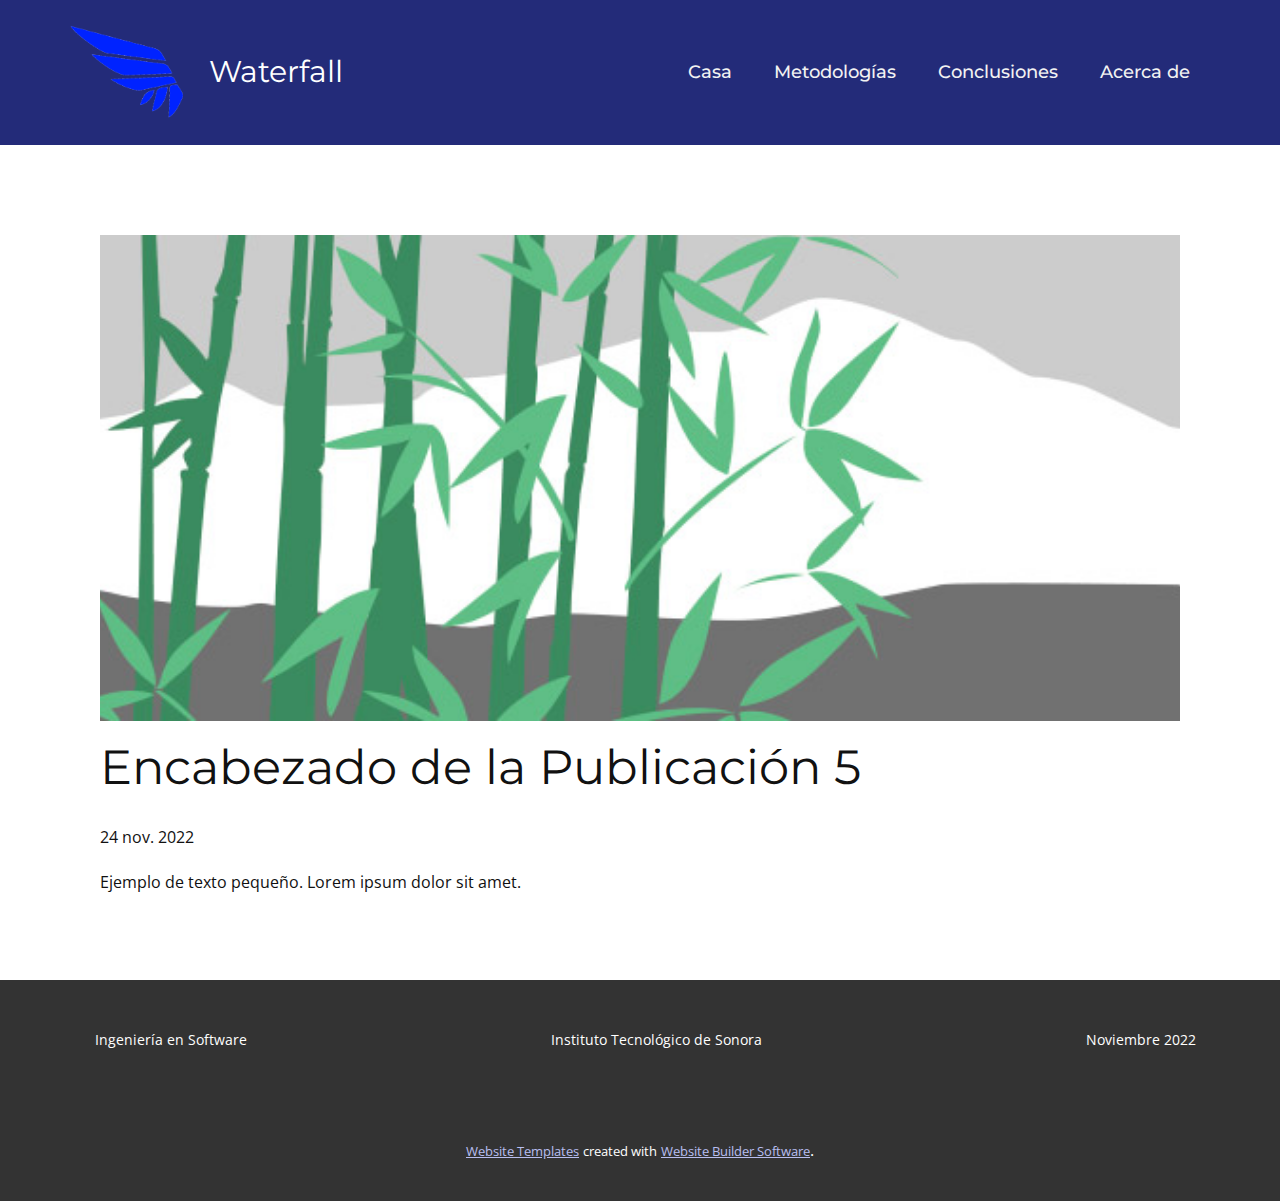
<file: blog/enviar-4.html>
<!doctype html>
<html style="font-size: 16px;" lang="es"><head>
    <meta name="viewport" content="width=device-width, initial-scale=1.0">
    <meta charset="utf-8">
    <meta name="keywords" content="Encabezado de la Publicación 1">
    <meta name="description" content="">
    <title>Encabezado de la Publicación 5</title>
    <link rel="stylesheet" href="../nicepage.css" media="screen">
<link rel="stylesheet" href="../Post-Template.css" media="screen">
    <script class="u-script" type="text/javascript" src="../jquery.js" defer=""></script>
    <script class="u-script" type="text/javascript" src="../nicepage.js" defer=""></script>
    <meta name="generator" content="Nicepage 4.19.3, nicepage.com">
    <link id="u-theme-google-font" rel="stylesheet" href="https://fonts.googleapis.com/css?family=Montserrat:100,100i,200,200i,300,300i,400,400i,500,500i,600,600i,700,700i,800,800i,900,900i|Open+Sans:300,300i,400,400i,500,500i,600,600i,700,700i,800,800i">
    <link id="u-page-google-font" rel="stylesheet" href="https://fonts.googleapis.com/css?family=Montserrat:100,100i,200,200i,300,300i,400,400i,500,500i,600,600i,700,700i,800,800i,900,900i">
    
    
    <script type="application/ld+json">{
		"@context": "http://schema.org",
		"@type": "Organization",
		"name": "",
		"logo": "images/waterfall-logo-blog1.png"
}</script>
    <meta name="theme-color" content="#232b79">
  </head>
  <body class="u-body u-xl-mode" data-lang="es"><header class="u-clearfix u-header u-palette-1-dark-1 u-header" id="sec-a184"><div class="u-clearfix u-sheet u-sheet-1">
        <a href="../Casa.html" class="u-image u-logo u-image-1" data-image-width="610" data-image-height="505" title="Casa">
          <img src="../images/waterfall-logo-blog1.png" class="u-logo-image u-logo-image-1">
        </a>
        <nav class="u-menu u-menu-one-level u-offcanvas u-menu-1" data-responsive-from="MD">
          <div class="menu-collapse" style="font-size: 1.125rem; letter-spacing: 0px; font-weight: 500;">
            <a class="u-button-style u-custom-active-color u-custom-border u-custom-border-color u-custom-hover-color u-custom-left-right-menu-spacing u-custom-padding-bottom u-custom-text-active-color u-custom-text-color u-custom-text-hover-color u-custom-top-bottom-menu-spacing u-nav-link u-text-active-palette-1-base u-text-hover-palette-2-base" href="#">
              <svg class="u-svg-link" viewBox="0 0 24 24"><use xmlns:xlink="http://www.w3.org/1999/xlink" xlink:href="#menu-hamburger"></use></svg>
              <svg class="u-svg-content" version="1.1" id="menu-hamburger" viewBox="0 0 16 16" x="0px" y="0px" xmlns:xlink="http://www.w3.org/1999/xlink" xmlns="http://www.w3.org/2000/svg"><g><rect y="1" width="16" height="2"></rect><rect y="7" width="16" height="2"></rect><rect y="13" width="16" height="2"></rect>
</g></svg>
            </a>
          </div>
          <div class="u-custom-menu u-nav-container">
            <ul class="u-custom-font u-heading-font u-nav u-spacing-2 u-unstyled u-nav-1"><li class="u-nav-item"><a class="u-active-custom-color-2 u-button-style u-hover-palette-1-light-1 u-nav-link u-text-active-black u-text-grey-5 u-text-hover-grey-90" href="../Casa.html" style="padding: 10px 20px;">Casa</a>
</li><li class="u-nav-item"><a class="u-active-custom-color-2 u-button-style u-hover-palette-1-light-1 u-nav-link u-text-active-black u-text-grey-5 u-text-hover-grey-90" href="../Metodologías.html" style="padding: 10px 20px;">Metodologías</a>
</li><li class="u-nav-item"><a class="u-active-custom-color-2 u-button-style u-hover-palette-1-light-1 u-nav-link u-text-active-black u-text-grey-5 u-text-hover-grey-90" href="../Conclusiones.html" style="padding: 10px 20px;">Conclusiones</a>
</li><li class="u-nav-item"><a class="u-active-custom-color-2 u-button-style u-hover-palette-1-light-1 u-nav-link u-text-active-black u-text-grey-5 u-text-hover-grey-90" href="../Acerca-de.html" style="padding: 10px 20px;">Acerca de</a>
</li></ul>
          </div>
          <div class="u-custom-menu u-nav-container-collapse">
            <div class="u-black u-container-style u-inner-container-layout u-opacity u-opacity-95 u-sidenav">
              <div class="u-inner-container-layout u-sidenav-overflow">
                <div class="u-menu-close"></div>
                <ul class="u-align-center u-nav u-popupmenu-items u-unstyled u-nav-2"><li class="u-nav-item"><a class="u-button-style u-nav-link" href="../Casa.html">Casa</a>
</li><li class="u-nav-item"><a class="u-button-style u-nav-link" href="../Metodologías.html">Metodologías</a>
</li><li class="u-nav-item"><a class="u-button-style u-nav-link" href="../Conclusiones.html">Conclusiones</a>
</li><li class="u-nav-item"><a class="u-button-style u-nav-link" href="../Acerca-de.html">Acerca de</a>
</li></ul>
              </div>
            </div>
            <div class="u-black u-menu-overlay u-opacity u-opacity-70"></div>
          </div>
        </nav>
        <h1 class="u-custom-font u-font-montserrat u-text u-text-1">Waterfall </h1>
      </div></header>
    <section class="u-align-center u-clearfix u-section-1" id="sec-05e2">
      <div class="u-clearfix u-sheet u-valign-middle-md u-valign-middle-sm u-valign-middle-xs u-sheet-1"><!--post_details--><!--post_details_options_json--><!--{"source":""}--><!--/post_details_options_json--><!--blog_post-->
        <div class="u-container-style u-expanded-width u-post-details u-post-details-1">
          <div class="u-container-layout u-valign-middle u-container-layout-1"><!--blog_post_image-->
            <img alt="" class="u-blog-control u-expanded-width u-image u-image-default u-image-1" src="../images/68f64b9d.jpeg"><!--/blog_post_image--><!--blog_post_header-->
            <h2 class="u-blog-control u-text u-text-1">Encabezado de la Publicación 5</h2><!--/blog_post_header--><!--blog_post_metadata-->
            <div class="u-blog-control u-metadata u-metadata-1"><!--blog_post_metadata_date-->
              <span class="u-meta-date u-meta-icon">24 nov. 2022</span><!--/blog_post_metadata_date--><!--blog_post_metadata_category-->
              <!--/blog_post_metadata_category--><!--blog_post_metadata_comments-->
              <!--/blog_post_metadata_comments-->
            </div><!--/blog_post_metadata--><!--blog_post_content-->
            <div class="u-align-justify u-blog-control u-post-content u-text u-text-2 fr-view">
  Ejemplo de texto pequeño. Lorem ipsum dolor sit amet.
  </div><!--/blog_post_content-->
          </div>
        </div><!--/blog_post--><!--/post_details-->
      </div>
    </section>
    
    
    <footer class="u-align-center u-clearfix u-footer u-grey-80 u-footer" id="sec-b796"><div class="u-clearfix u-sheet u-sheet-1">
        <p class="u-small-text u-text u-text-variant u-text-1">Ingeniería en Software&nbsp; &nbsp; &nbsp; &nbsp; &nbsp; &nbsp; &nbsp; &nbsp; &nbsp; &nbsp; &nbsp; &nbsp; &nbsp; &nbsp; &nbsp; &nbsp; &nbsp; &nbsp; &nbsp; &nbsp; &nbsp; &nbsp; &nbsp; &nbsp; &nbsp; &nbsp; &nbsp; &nbsp; &nbsp; &nbsp; &nbsp; &nbsp; &nbsp; &nbsp; &nbsp; &nbsp; &nbsp; &nbsp; Instituto Tecnológico de Sonora&nbsp; &nbsp; &nbsp; &nbsp; &nbsp; &nbsp; &nbsp; &nbsp; &nbsp; &nbsp; &nbsp; &nbsp; &nbsp; &nbsp; &nbsp; &nbsp; &nbsp; &nbsp; &nbsp; &nbsp; &nbsp; &nbsp; &nbsp; &nbsp; &nbsp; &nbsp; &nbsp; &nbsp; &nbsp; &nbsp; &nbsp; &nbsp; &nbsp; &nbsp; &nbsp; &nbsp; &nbsp; &nbsp; &nbsp; &nbsp; &nbsp;Noviembre 2022</p>
      </div></footer>
    <section class="u-backlink u-clearfix u-grey-80">
      <a class="u-link" href="https://nicepage.com/website-templates" target="_blank">
        <span>Website Templates</span>
      </a>
      <p class="u-text">
        <span>created with</span>
      </p>
      <a class="u-link" href="" target="_blank">
        <span>Website Builder Software</span>
      </a>. 
    </section>
  
</body></html>
</file>
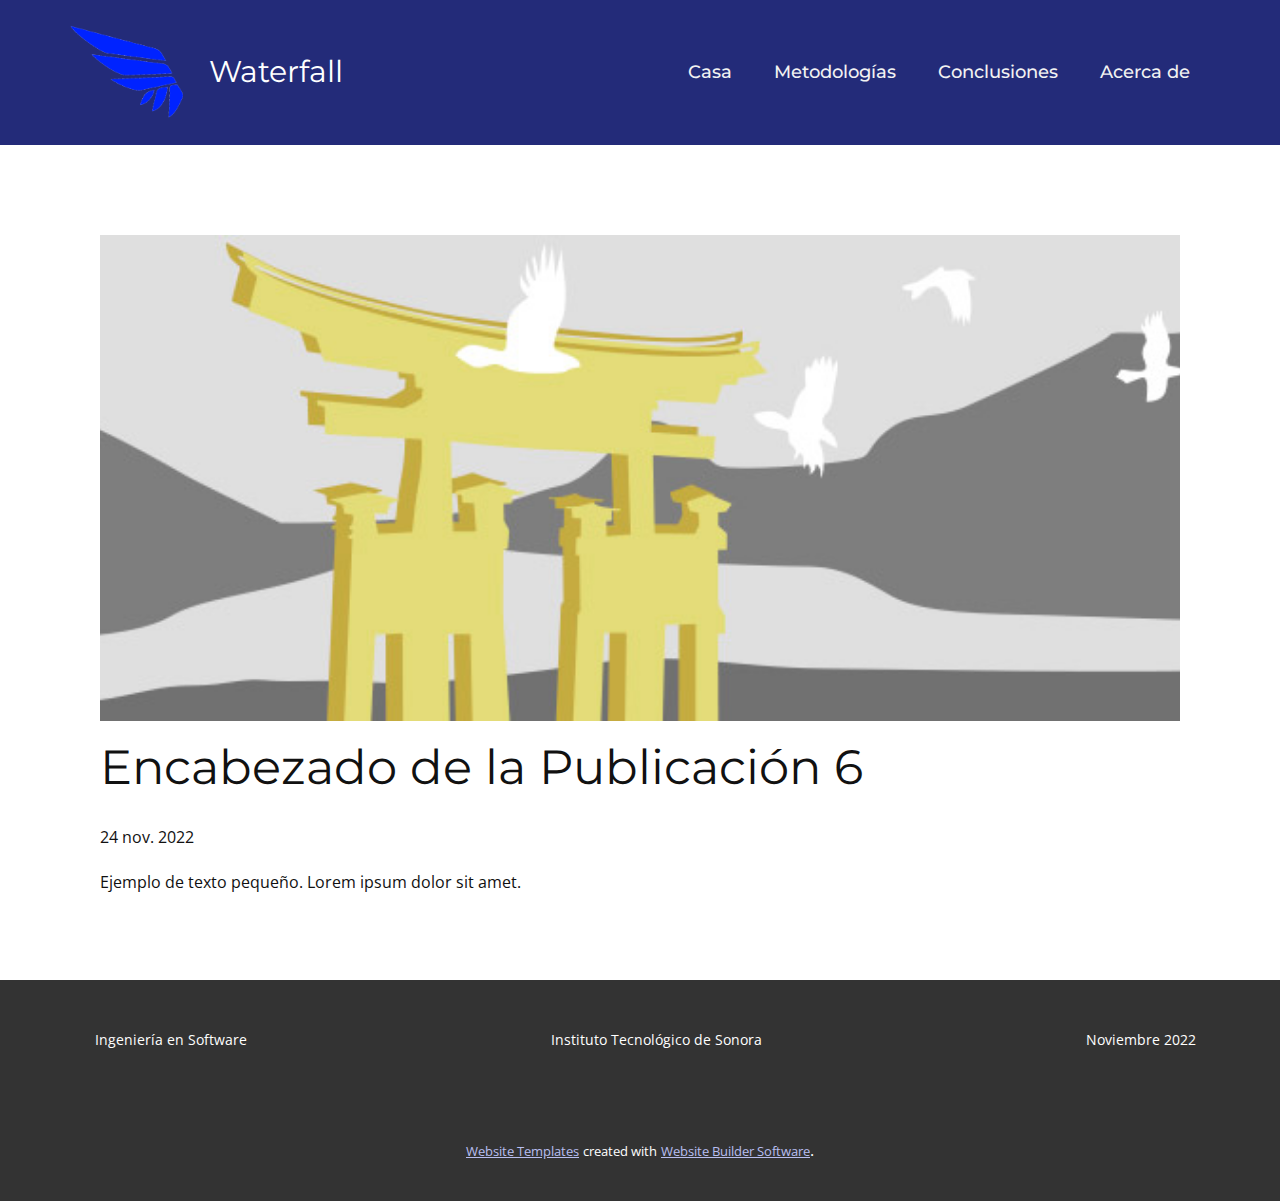
<file: blog/enviar-5.html>
<!doctype html>
<html style="font-size: 16px;" lang="es"><head>
    <meta name="viewport" content="width=device-width, initial-scale=1.0">
    <meta charset="utf-8">
    <meta name="keywords" content="Encabezado de la Publicación 1">
    <meta name="description" content="">
    <title>Encabezado de la Publicación 6</title>
    <link rel="stylesheet" href="../nicepage.css" media="screen">
<link rel="stylesheet" href="../Post-Template.css" media="screen">
    <script class="u-script" type="text/javascript" src="../jquery.js" defer=""></script>
    <script class="u-script" type="text/javascript" src="../nicepage.js" defer=""></script>
    <meta name="generator" content="Nicepage 4.19.3, nicepage.com">
    <link id="u-theme-google-font" rel="stylesheet" href="https://fonts.googleapis.com/css?family=Montserrat:100,100i,200,200i,300,300i,400,400i,500,500i,600,600i,700,700i,800,800i,900,900i|Open+Sans:300,300i,400,400i,500,500i,600,600i,700,700i,800,800i">
    <link id="u-page-google-font" rel="stylesheet" href="https://fonts.googleapis.com/css?family=Montserrat:100,100i,200,200i,300,300i,400,400i,500,500i,600,600i,700,700i,800,800i,900,900i">
    
    
    <script type="application/ld+json">{
		"@context": "http://schema.org",
		"@type": "Organization",
		"name": "",
		"logo": "images/waterfall-logo-blog1.png"
}</script>
    <meta name="theme-color" content="#232b79">
  </head>
  <body class="u-body u-xl-mode" data-lang="es"><header class="u-clearfix u-header u-palette-1-dark-1 u-header" id="sec-a184"><div class="u-clearfix u-sheet u-sheet-1">
        <a href="../Casa.html" class="u-image u-logo u-image-1" data-image-width="610" data-image-height="505" title="Casa">
          <img src="../images/waterfall-logo-blog1.png" class="u-logo-image u-logo-image-1">
        </a>
        <nav class="u-menu u-menu-one-level u-offcanvas u-menu-1" data-responsive-from="MD">
          <div class="menu-collapse" style="font-size: 1.125rem; letter-spacing: 0px; font-weight: 500;">
            <a class="u-button-style u-custom-active-color u-custom-border u-custom-border-color u-custom-hover-color u-custom-left-right-menu-spacing u-custom-padding-bottom u-custom-text-active-color u-custom-text-color u-custom-text-hover-color u-custom-top-bottom-menu-spacing u-nav-link u-text-active-palette-1-base u-text-hover-palette-2-base" href="#">
              <svg class="u-svg-link" viewBox="0 0 24 24"><use xmlns:xlink="http://www.w3.org/1999/xlink" xlink:href="#menu-hamburger"></use></svg>
              <svg class="u-svg-content" version="1.1" id="menu-hamburger" viewBox="0 0 16 16" x="0px" y="0px" xmlns:xlink="http://www.w3.org/1999/xlink" xmlns="http://www.w3.org/2000/svg"><g><rect y="1" width="16" height="2"></rect><rect y="7" width="16" height="2"></rect><rect y="13" width="16" height="2"></rect>
</g></svg>
            </a>
          </div>
          <div class="u-custom-menu u-nav-container">
            <ul class="u-custom-font u-heading-font u-nav u-spacing-2 u-unstyled u-nav-1"><li class="u-nav-item"><a class="u-active-custom-color-2 u-button-style u-hover-palette-1-light-1 u-nav-link u-text-active-black u-text-grey-5 u-text-hover-grey-90" href="../Casa.html" style="padding: 10px 20px;">Casa</a>
</li><li class="u-nav-item"><a class="u-active-custom-color-2 u-button-style u-hover-palette-1-light-1 u-nav-link u-text-active-black u-text-grey-5 u-text-hover-grey-90" href="../Metodologías.html" style="padding: 10px 20px;">Metodologías</a>
</li><li class="u-nav-item"><a class="u-active-custom-color-2 u-button-style u-hover-palette-1-light-1 u-nav-link u-text-active-black u-text-grey-5 u-text-hover-grey-90" href="../Conclusiones.html" style="padding: 10px 20px;">Conclusiones</a>
</li><li class="u-nav-item"><a class="u-active-custom-color-2 u-button-style u-hover-palette-1-light-1 u-nav-link u-text-active-black u-text-grey-5 u-text-hover-grey-90" href="../Acerca-de.html" style="padding: 10px 20px;">Acerca de</a>
</li></ul>
          </div>
          <div class="u-custom-menu u-nav-container-collapse">
            <div class="u-black u-container-style u-inner-container-layout u-opacity u-opacity-95 u-sidenav">
              <div class="u-inner-container-layout u-sidenav-overflow">
                <div class="u-menu-close"></div>
                <ul class="u-align-center u-nav u-popupmenu-items u-unstyled u-nav-2"><li class="u-nav-item"><a class="u-button-style u-nav-link" href="../Casa.html">Casa</a>
</li><li class="u-nav-item"><a class="u-button-style u-nav-link" href="../Metodologías.html">Metodologías</a>
</li><li class="u-nav-item"><a class="u-button-style u-nav-link" href="../Conclusiones.html">Conclusiones</a>
</li><li class="u-nav-item"><a class="u-button-style u-nav-link" href="../Acerca-de.html">Acerca de</a>
</li></ul>
              </div>
            </div>
            <div class="u-black u-menu-overlay u-opacity u-opacity-70"></div>
          </div>
        </nav>
        <h1 class="u-custom-font u-font-montserrat u-text u-text-1">Waterfall </h1>
      </div></header>
    <section class="u-align-center u-clearfix u-section-1" id="sec-05e2">
      <div class="u-clearfix u-sheet u-valign-middle-md u-valign-middle-sm u-valign-middle-xs u-sheet-1"><!--post_details--><!--post_details_options_json--><!--{"source":""}--><!--/post_details_options_json--><!--blog_post-->
        <div class="u-container-style u-expanded-width u-post-details u-post-details-1">
          <div class="u-container-layout u-valign-middle u-container-layout-1"><!--blog_post_image-->
            <img alt="" class="u-blog-control u-expanded-width u-image u-image-default u-image-1" src="../images/8ad73f3c.jpeg"><!--/blog_post_image--><!--blog_post_header-->
            <h2 class="u-blog-control u-text u-text-1">Encabezado de la Publicación 6</h2><!--/blog_post_header--><!--blog_post_metadata-->
            <div class="u-blog-control u-metadata u-metadata-1"><!--blog_post_metadata_date-->
              <span class="u-meta-date u-meta-icon">24 nov. 2022</span><!--/blog_post_metadata_date--><!--blog_post_metadata_category-->
              <!--/blog_post_metadata_category--><!--blog_post_metadata_comments-->
              <!--/blog_post_metadata_comments-->
            </div><!--/blog_post_metadata--><!--blog_post_content-->
            <div class="u-align-justify u-blog-control u-post-content u-text u-text-2 fr-view">
  Ejemplo de texto pequeño. Lorem ipsum dolor sit amet.
  </div><!--/blog_post_content-->
          </div>
        </div><!--/blog_post--><!--/post_details-->
      </div>
    </section>
    
    
    <footer class="u-align-center u-clearfix u-footer u-grey-80 u-footer" id="sec-b796"><div class="u-clearfix u-sheet u-sheet-1">
        <p class="u-small-text u-text u-text-variant u-text-1">Ingeniería en Software&nbsp; &nbsp; &nbsp; &nbsp; &nbsp; &nbsp; &nbsp; &nbsp; &nbsp; &nbsp; &nbsp; &nbsp; &nbsp; &nbsp; &nbsp; &nbsp; &nbsp; &nbsp; &nbsp; &nbsp; &nbsp; &nbsp; &nbsp; &nbsp; &nbsp; &nbsp; &nbsp; &nbsp; &nbsp; &nbsp; &nbsp; &nbsp; &nbsp; &nbsp; &nbsp; &nbsp; &nbsp; &nbsp; Instituto Tecnológico de Sonora&nbsp; &nbsp; &nbsp; &nbsp; &nbsp; &nbsp; &nbsp; &nbsp; &nbsp; &nbsp; &nbsp; &nbsp; &nbsp; &nbsp; &nbsp; &nbsp; &nbsp; &nbsp; &nbsp; &nbsp; &nbsp; &nbsp; &nbsp; &nbsp; &nbsp; &nbsp; &nbsp; &nbsp; &nbsp; &nbsp; &nbsp; &nbsp; &nbsp; &nbsp; &nbsp; &nbsp; &nbsp; &nbsp; &nbsp; &nbsp; &nbsp;Noviembre 2022</p>
      </div></footer>
    <section class="u-backlink u-clearfix u-grey-80">
      <a class="u-link" href="https://nicepage.com/website-templates" target="_blank">
        <span>Website Templates</span>
      </a>
      <p class="u-text">
        <span>created with</span>
      </p>
      <a class="u-link" href="" target="_blank">
        <span>Website Builder Software</span>
      </a>. 
    </section>
  
</body></html>
</file>
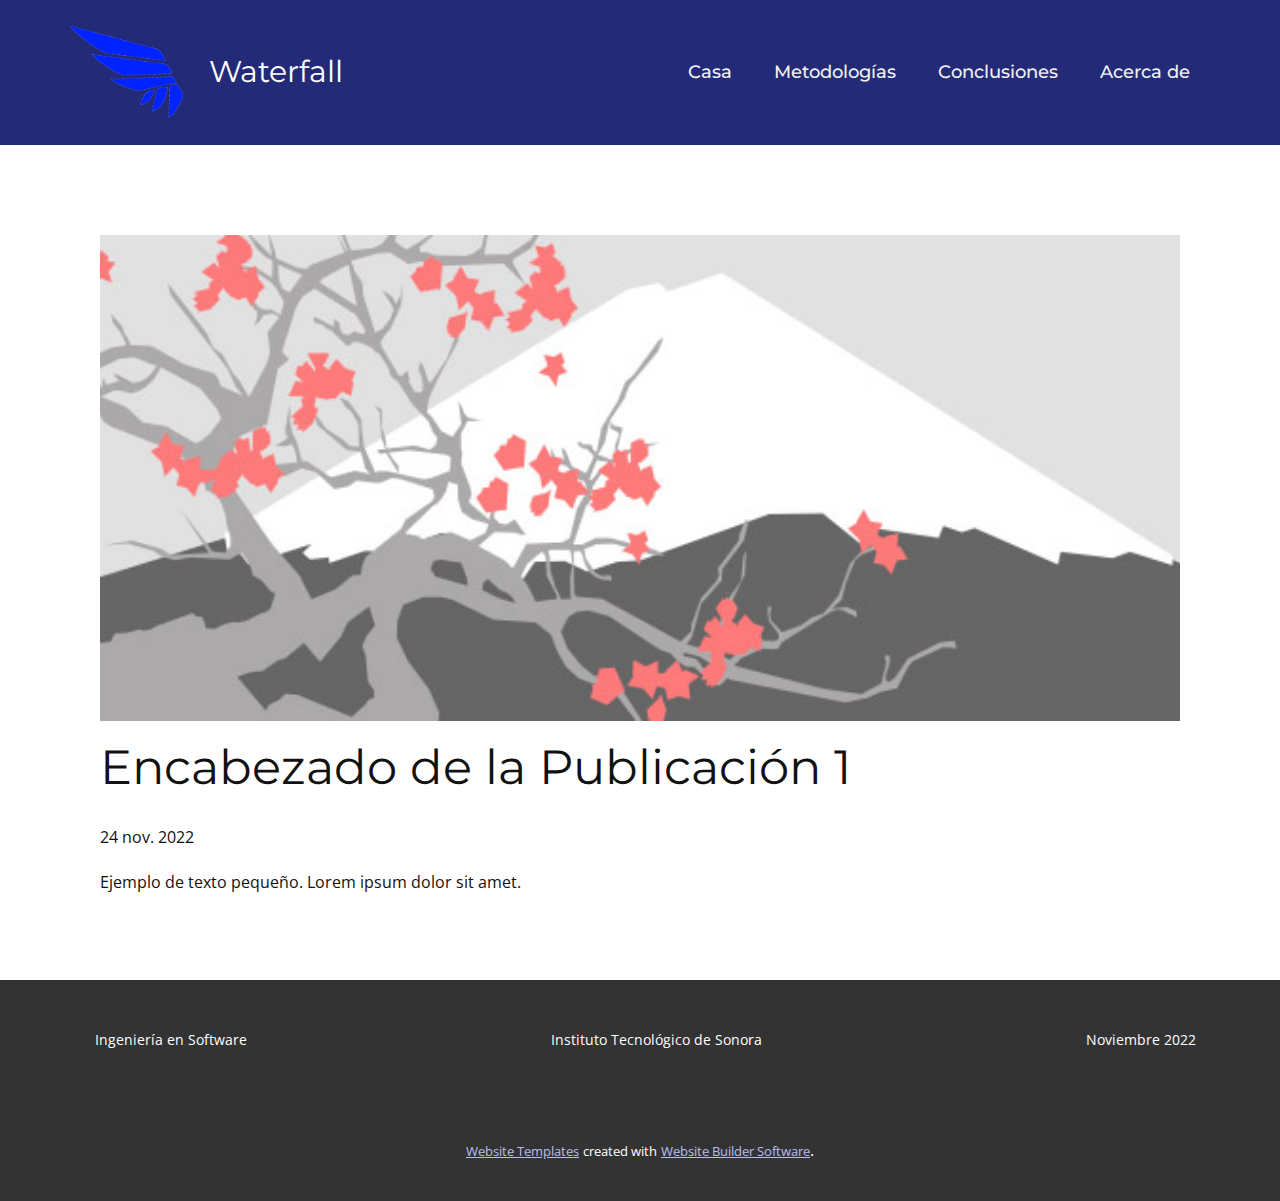
<file: blog/enviar.html>
<!doctype html>
<html style="font-size: 16px;" lang="es"><head>
    <meta name="viewport" content="width=device-width, initial-scale=1.0">
    <meta charset="utf-8">
    <meta name="keywords" content="Encabezado de la Publicación 1">
    <meta name="description" content="">
    <title>Encabezado de la Publicación 1</title>
    <link rel="stylesheet" href="../nicepage.css" media="screen">
<link rel="stylesheet" href="../Post-Template.css" media="screen">
    <script class="u-script" type="text/javascript" src="../jquery.js" defer=""></script>
    <script class="u-script" type="text/javascript" src="../nicepage.js" defer=""></script>
    <meta name="generator" content="Nicepage 4.19.3, nicepage.com">
    <link id="u-theme-google-font" rel="stylesheet" href="https://fonts.googleapis.com/css?family=Montserrat:100,100i,200,200i,300,300i,400,400i,500,500i,600,600i,700,700i,800,800i,900,900i|Open+Sans:300,300i,400,400i,500,500i,600,600i,700,700i,800,800i">
    <link id="u-page-google-font" rel="stylesheet" href="https://fonts.googleapis.com/css?family=Montserrat:100,100i,200,200i,300,300i,400,400i,500,500i,600,600i,700,700i,800,800i,900,900i">
    
    
    <script type="application/ld+json">{
		"@context": "http://schema.org",
		"@type": "Organization",
		"name": "",
		"logo": "images/waterfall-logo-blog1.png"
}</script>
    <meta name="theme-color" content="#232b79">
  </head>
  <body class="u-body u-xl-mode" data-lang="es"><header class="u-clearfix u-header u-palette-1-dark-1 u-header" id="sec-a184"><div class="u-clearfix u-sheet u-sheet-1">
        <a href="../Casa.html" class="u-image u-logo u-image-1" data-image-width="610" data-image-height="505" title="Casa">
          <img src="../images/waterfall-logo-blog1.png" class="u-logo-image u-logo-image-1">
        </a>
        <nav class="u-menu u-menu-one-level u-offcanvas u-menu-1" data-responsive-from="MD">
          <div class="menu-collapse" style="font-size: 1.125rem; letter-spacing: 0px; font-weight: 500;">
            <a class="u-button-style u-custom-active-color u-custom-border u-custom-border-color u-custom-hover-color u-custom-left-right-menu-spacing u-custom-padding-bottom u-custom-text-active-color u-custom-text-color u-custom-text-hover-color u-custom-top-bottom-menu-spacing u-nav-link u-text-active-palette-1-base u-text-hover-palette-2-base" href="#">
              <svg class="u-svg-link" viewBox="0 0 24 24"><use xmlns:xlink="http://www.w3.org/1999/xlink" xlink:href="#menu-hamburger"></use></svg>
              <svg class="u-svg-content" version="1.1" id="menu-hamburger" viewBox="0 0 16 16" x="0px" y="0px" xmlns:xlink="http://www.w3.org/1999/xlink" xmlns="http://www.w3.org/2000/svg"><g><rect y="1" width="16" height="2"></rect><rect y="7" width="16" height="2"></rect><rect y="13" width="16" height="2"></rect>
</g></svg>
            </a>
          </div>
          <div class="u-custom-menu u-nav-container">
            <ul class="u-custom-font u-heading-font u-nav u-spacing-2 u-unstyled u-nav-1"><li class="u-nav-item"><a class="u-active-custom-color-2 u-button-style u-hover-palette-1-light-1 u-nav-link u-text-active-black u-text-grey-5 u-text-hover-grey-90" href="../Casa.html" style="padding: 10px 20px;">Casa</a>
</li><li class="u-nav-item"><a class="u-active-custom-color-2 u-button-style u-hover-palette-1-light-1 u-nav-link u-text-active-black u-text-grey-5 u-text-hover-grey-90" href="../Metodologías.html" style="padding: 10px 20px;">Metodologías</a>
</li><li class="u-nav-item"><a class="u-active-custom-color-2 u-button-style u-hover-palette-1-light-1 u-nav-link u-text-active-black u-text-grey-5 u-text-hover-grey-90" href="../Conclusiones.html" style="padding: 10px 20px;">Conclusiones</a>
</li><li class="u-nav-item"><a class="u-active-custom-color-2 u-button-style u-hover-palette-1-light-1 u-nav-link u-text-active-black u-text-grey-5 u-text-hover-grey-90" href="../Acerca-de.html" style="padding: 10px 20px;">Acerca de</a>
</li></ul>
          </div>
          <div class="u-custom-menu u-nav-container-collapse">
            <div class="u-black u-container-style u-inner-container-layout u-opacity u-opacity-95 u-sidenav">
              <div class="u-inner-container-layout u-sidenav-overflow">
                <div class="u-menu-close"></div>
                <ul class="u-align-center u-nav u-popupmenu-items u-unstyled u-nav-2"><li class="u-nav-item"><a class="u-button-style u-nav-link" href="../Casa.html">Casa</a>
</li><li class="u-nav-item"><a class="u-button-style u-nav-link" href="../Metodologías.html">Metodologías</a>
</li><li class="u-nav-item"><a class="u-button-style u-nav-link" href="../Conclusiones.html">Conclusiones</a>
</li><li class="u-nav-item"><a class="u-button-style u-nav-link" href="../Acerca-de.html">Acerca de</a>
</li></ul>
              </div>
            </div>
            <div class="u-black u-menu-overlay u-opacity u-opacity-70"></div>
          </div>
        </nav>
        <h1 class="u-custom-font u-font-montserrat u-text u-text-1">Waterfall </h1>
      </div></header>
    <section class="u-align-center u-clearfix u-section-1" id="sec-05e2">
      <div class="u-clearfix u-sheet u-valign-middle-md u-valign-middle-sm u-valign-middle-xs u-sheet-1"><!--post_details--><!--post_details_options_json--><!--{"source":""}--><!--/post_details_options_json--><!--blog_post-->
        <div class="u-container-style u-expanded-width u-post-details u-post-details-1">
          <div class="u-container-layout u-valign-middle u-container-layout-1"><!--blog_post_image-->
            <img alt="" class="u-blog-control u-expanded-width u-image u-image-default u-image-1" src="../images/0fd3416c.jpeg"><!--/blog_post_image--><!--blog_post_header-->
            <h2 class="u-blog-control u-text u-text-1">Encabezado de la Publicación 1</h2><!--/blog_post_header--><!--blog_post_metadata-->
            <div class="u-blog-control u-metadata u-metadata-1"><!--blog_post_metadata_date-->
              <span class="u-meta-date u-meta-icon">24 nov. 2022</span><!--/blog_post_metadata_date--><!--blog_post_metadata_category-->
              <!--/blog_post_metadata_category--><!--blog_post_metadata_comments-->
              <!--/blog_post_metadata_comments-->
            </div><!--/blog_post_metadata--><!--blog_post_content-->
            <div class="u-align-justify u-blog-control u-post-content u-text u-text-2 fr-view">
  Ejemplo de texto pequeño. Lorem ipsum dolor sit amet.
  </div><!--/blog_post_content-->
          </div>
        </div><!--/blog_post--><!--/post_details-->
      </div>
    </section>
    
    
    <footer class="u-align-center u-clearfix u-footer u-grey-80 u-footer" id="sec-b796"><div class="u-clearfix u-sheet u-sheet-1">
        <p class="u-small-text u-text u-text-variant u-text-1">Ingeniería en Software&nbsp; &nbsp; &nbsp; &nbsp; &nbsp; &nbsp; &nbsp; &nbsp; &nbsp; &nbsp; &nbsp; &nbsp; &nbsp; &nbsp; &nbsp; &nbsp; &nbsp; &nbsp; &nbsp; &nbsp; &nbsp; &nbsp; &nbsp; &nbsp; &nbsp; &nbsp; &nbsp; &nbsp; &nbsp; &nbsp; &nbsp; &nbsp; &nbsp; &nbsp; &nbsp; &nbsp; &nbsp; &nbsp; Instituto Tecnológico de Sonora&nbsp; &nbsp; &nbsp; &nbsp; &nbsp; &nbsp; &nbsp; &nbsp; &nbsp; &nbsp; &nbsp; &nbsp; &nbsp; &nbsp; &nbsp; &nbsp; &nbsp; &nbsp; &nbsp; &nbsp; &nbsp; &nbsp; &nbsp; &nbsp; &nbsp; &nbsp; &nbsp; &nbsp; &nbsp; &nbsp; &nbsp; &nbsp; &nbsp; &nbsp; &nbsp; &nbsp; &nbsp; &nbsp; &nbsp; &nbsp; &nbsp;Noviembre 2022</p>
      </div></footer>
    <section class="u-backlink u-clearfix u-grey-80">
      <a class="u-link" href="https://nicepage.com/website-templates" target="_blank">
        <span>Website Templates</span>
      </a>
      <p class="u-text">
        <span>created with</span>
      </p>
      <a class="u-link" href="" target="_blank">
        <span>Website Builder Software</span>
      </a>. 
    </section>
  
</body></html>
</file>
